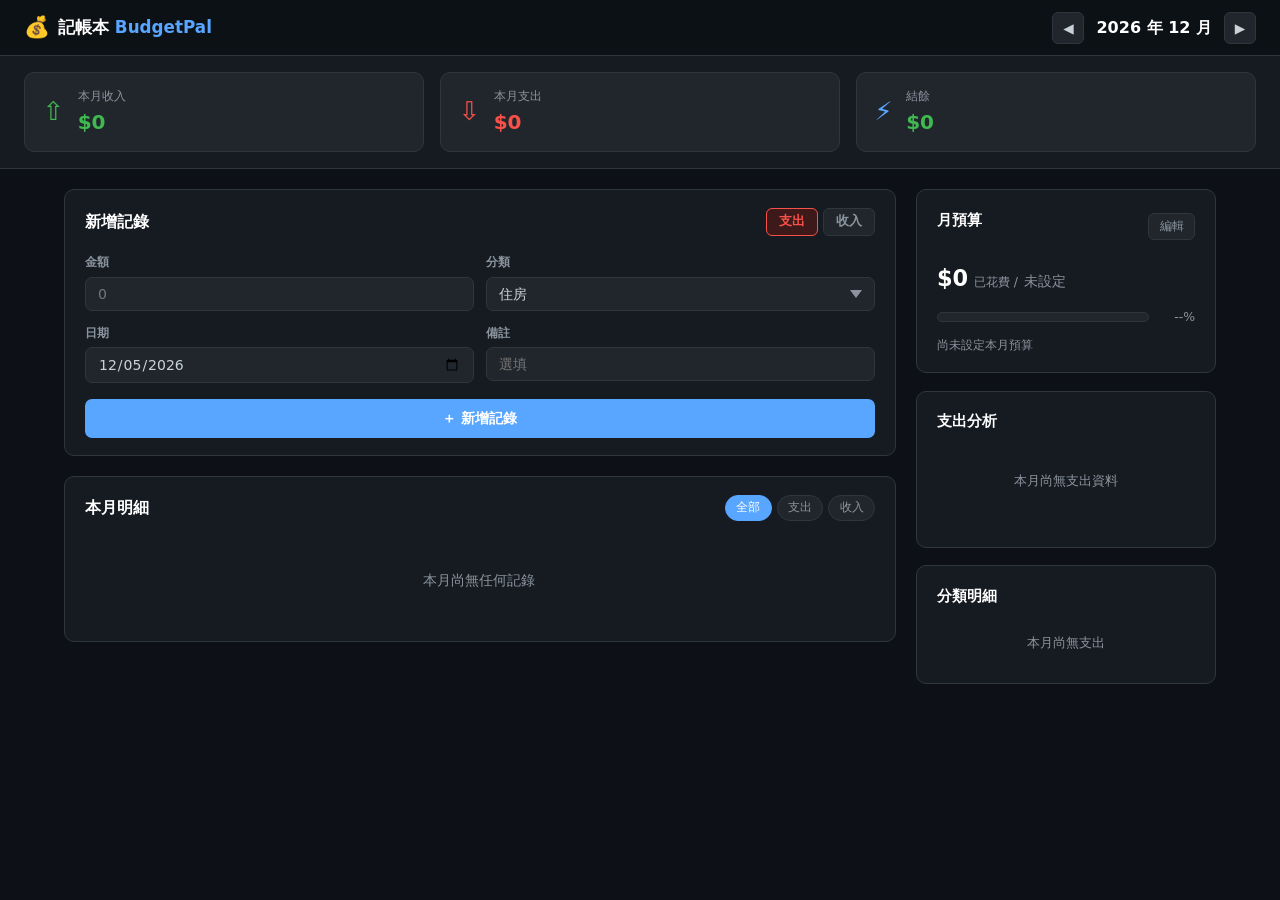
<file: docs/budget-offline.html>
<!DOCTYPE html>
<html lang="zh-TW">
<head>
  <meta charset="UTF-8" />
  <meta name="viewport" content="width=device-width, initial-scale=1.0, viewport-fit=cover" />
  <title>記帳本 BudgetPal</title>
  <meta name="theme-color" content="#161b22" />
  <meta name="apple-mobile-web-app-capable" content="yes" />
  <meta name="apple-mobile-web-app-status-bar-style" content="black-translucent" />
  <meta name="apple-mobile-web-app-title" content="記帳本" />
  <style>
/* ========================================
   ROOT & RESET
======================================== */
*, *::before, *::after { box-sizing: border-box; margin: 0; padding: 0; }

:root {
  --bg:       #0d1117;
  --bg2:      #161b22;
  --bg3:      #21262d;
  --border:   #30363d;
  --text:     #c9d1d9;
  --muted:    #8b949e;
  --accent:   #58a6ff;
  --green:    #3fb950;
  --green-bg: #1a3626;
  --red:      #f85149;
  --red-bg:   #3d1a19;
  --yellow:   #d29922;
  --yellow-bg:#2d2100;
  --purple:   #bc8cff;
  --radius:   10px;
  --font:     'Segoe UI', 'Noto Sans TC', system-ui, sans-serif;
  /* category colours */
  --c-housing:  #4A90E2;
  --c-food:     #F5A623;
  --c-transit:  #2ECC71;
  --c-shopping: #9B59B6;
  --c-entertain:#E74C3C;
  --c-other:    #95A5A6;
  --c-salary:   #27AE60;
  --c-bonus:    #F39C12;
  --c-invest:   #3498DB;
  --c-other-in: #BDC3C7;
}

body {
  background: var(--bg);
  color: var(--text);
  font-family: var(--font);
  font-size: 14px;
  line-height: 1.6;
  min-height: 100vh;
}

input, select, button { font-family: inherit; font-size: inherit; }
button { cursor: pointer; }
ul { list-style: none; }

/* ========================================
   NAVBAR
======================================== */
.navbar {
  position: sticky; top: 0; z-index: 100;
  display: flex; align-items: center; justify-content: space-between;
  padding: 0 1.5rem; height: 56px;
  background: rgba(13,17,23,.94);
  backdrop-filter: blur(12px);
  border-bottom: 1px solid var(--border);
}

.navbar__logo { display: flex; align-items: center; gap: .5rem; font-size: 1.05rem; font-weight: 700; color: #fff; }
.navbar__logo em { color: var(--accent); font-style: normal; }
.logo-icon { font-size: 1.3rem; }

.month-nav { display: flex; align-items: center; gap: .75rem; }
.month-btn {
  background: var(--bg3); border: 1px solid var(--border); border-radius: 6px;
  color: var(--text); width: 32px; height: 32px; font-size: .85rem;
  transition: background .15s;
}
.month-btn:hover { background: var(--accent); border-color: var(--accent); color: #fff; }
.current-month { font-size: 1rem; font-weight: 700; color: #fff; min-width: 90px; text-align: center; }

/* ========================================
   SUMMARY BAR
======================================== */
.summary-bar {
  display: flex; gap: 1rem;
  padding: 1rem 1.5rem;
  background: var(--bg2);
  border-bottom: 1px solid var(--border);
}

.summary-card {
  flex: 1; display: flex; align-items: center; gap: .85rem;
  background: var(--bg3); border-radius: var(--radius);
  padding: .85rem 1.1rem;
  border: 1px solid var(--border);
}
.sc-icon { font-size: 1.6rem; line-height: 1; }
.income-card .sc-icon  { color: var(--green); }
.expense-card .sc-icon { color: var(--red); }
.balance-card .sc-icon { color: var(--accent); }

.sc-info { display: flex; flex-direction: column; }
.sc-label  { font-size: .75rem; color: var(--muted); }
.sc-amount { font-size: 1.25rem; font-weight: 800; color: #fff; }
.income-card  .sc-amount { color: var(--green); }
.expense-card .sc-amount { color: var(--red); }

/* ========================================
   LAYOUT
======================================== */
.layout {
  display: grid;
  grid-template-columns: 1fr 300px;
  gap: 1.25rem;
  max-width: 1200px;
  margin: 1.25rem auto;
  padding: 0 1.5rem;
}

/* ========================================
   CARD
======================================== */
.card {
  background: var(--bg2); border: 1px solid var(--border);
  border-radius: var(--radius); padding: 1.1rem 1.25rem;
  margin-bottom: 1.25rem;
}
.sidebar .card { margin-bottom: 1.1rem; }

.card-header {
  display: flex; align-items: center; justify-content: space-between;
  margin-bottom: 1rem;
}
.card-header h2 { font-size: 1rem; font-weight: 700; color: #fff; }
.card-header h3, .card > h3 { font-size: .92rem; font-weight: 700; color: #fff; margin-bottom: .85rem; }

/* ========================================
   TYPE TOGGLE
======================================== */
.type-toggle { display: flex; gap: .3rem; }
.type-btn {
  background: var(--bg3); border: 1px solid var(--border);
  border-radius: 6px; color: var(--muted);
  padding: .28rem .75rem; font-size: .8rem; font-weight: 600;
  transition: all .15s;
}
.type-btn.active[data-type="expense"] { background: var(--red-bg); border-color: var(--red); color: var(--red); }
.type-btn.active[data-type="income"]  { background: var(--green-bg); border-color: var(--green); color: var(--green); }
.type-btn:hover { opacity: .85; }

/* ========================================
   FORM
======================================== */
.record-form { display: flex; flex-direction: column; gap: .75rem; }
.form-row { display: grid; grid-template-columns: 1fr 1fr; gap: .75rem; }
.form-group { display: flex; flex-direction: column; gap: .3rem; }
.form-group label { font-size: .78rem; color: var(--muted); font-weight: 600; }

.form-group input,
.form-group select {
  background: var(--bg3); border: 1px solid var(--border);
  border-radius: 7px; color: var(--text);
  padding: .5rem .75rem; outline: none;
  transition: border-color .15s;
  -webkit-appearance: none;
}
.form-group input:focus,
.form-group select:focus { border-color: var(--accent); }
.form-group select { background-image: url("data:image/svg+xml,%3Csvg xmlns='http://www.w3.org/2000/svg' width='12' height='8' viewBox='0 0 12 8'%3E%3Cpath fill='%238b949e' d='M6 8L0 0h12z'/%3E%3C/svg%3E"); background-repeat: no-repeat; background-position: right .75rem center; padding-right: 2rem; }

.btn-submit {
  background: var(--accent); border: none; border-radius: 7px;
  color: #fff; padding: .6rem 1rem; font-weight: 700; font-size: .9rem;
  transition: opacity .15s; margin-top: .25rem;
}
.btn-submit:hover { opacity: .85; }

/* ========================================
   FILTER TABS
======================================== */
.filter-tabs { display: flex; gap: .3rem; }
.tab {
  background: var(--bg3); border: 1px solid var(--border);
  border-radius: 99px; color: var(--muted);
  padding: .22rem .65rem; font-size: .75rem;
  transition: all .15s;
}
.tab:hover  { color: var(--text); }
.tab.active { background: var(--accent); border-color: var(--accent); color: #fff; }

/* ========================================
   RECORDS LIST
======================================== */
.records-list { display: flex; flex-direction: column; gap: .5rem; max-height: 480px; overflow-y: auto; padding-right: 2px; }
.records-list::-webkit-scrollbar { width: 4px; }
.records-list::-webkit-scrollbar-thumb { background: var(--border); border-radius: 99px; }

.record-item {
  display: flex; align-items: center; gap: .75rem;
  background: var(--bg3); border-radius: 8px;
  padding: .65rem .85rem;
  transition: background .15s;
  animation: fadeIn .2s ease;
}
.record-item:hover { background: #2c3138; }
@keyframes fadeIn { from { opacity: 0; transform: translateY(-4px); } to { opacity: 1; transform: none; } }

.ri-dot {
  width: 10px; height: 10px; border-radius: 50%; flex-shrink: 0;
}
.ri-info { flex: 1; min-width: 0; }
.ri-top { display: flex; justify-content: space-between; align-items: baseline; gap: .5rem; }
.ri-cat   { font-size: .82rem; font-weight: 700; color: #fff; }
.ri-amount { font-size: .95rem; font-weight: 800; }
.ri-amount.income  { color: var(--green); }
.ri-amount.expense { color: var(--red); }
.ri-bottom { display: flex; gap: .6rem; font-size: .72rem; color: var(--muted); margin-top: .1rem; }

.ri-delete {
  background: none; border: none; color: var(--muted);
  padding: .2rem .35rem; border-radius: 4px; opacity: 0;
  transition: opacity .15s, background .15s;
  font-size: .8rem;
}
.record-item:hover .ri-delete { opacity: 1; }
.ri-delete:hover { background: var(--red-bg); color: var(--red); }

.records-empty {
  text-align: center; padding: 2rem; color: var(--muted); font-size: .88rem;
}

/* ========================================
   BUDGET
======================================== */
.budget-edit {
  display: flex; gap: .4rem; align-items: center; margin-bottom: .85rem;
}
.budget-edit input {
  flex: 1; background: var(--bg3); border: 1px solid var(--border);
  border-radius: 7px; color: var(--text); padding: .45rem .75rem; outline: none;
}
.budget-edit input:focus { border-color: var(--accent); }

.btn-edit {
  background: var(--bg3); border: 1px solid var(--border); border-radius: 6px;
  color: var(--muted); padding: .25rem .65rem; font-size: .78rem;
  transition: all .15s;
}
.btn-edit:hover { background: var(--accent); border-color: var(--accent); color: #fff; }

.btn-save {
  background: var(--green); border: none; border-radius: 6px;
  color: #fff; padding: .4rem .75rem; font-size: .8rem; font-weight: 600;
}
.btn-save:hover { opacity: .85; }
.btn-cancel {
  background: var(--bg3); border: 1px solid var(--border); border-radius: 6px;
  color: var(--muted); padding: .4rem .75rem; font-size: .8rem;
}

.budget-amounts { display: flex; align-items: baseline; gap: .35rem; margin-bottom: .6rem; flex-wrap: wrap; }
.ba-spent  { font-size: 1.4rem; font-weight: 800; color: #fff; }
.ba-sep    { font-size: .78rem; color: var(--muted); }
.ba-total  { font-size: .9rem; color: var(--muted); }

.progress-wrap { display: flex; align-items: center; gap: .6rem; margin-bottom: .5rem; }
.progress-bar  {
  flex: 1; height: 10px; background: var(--bg3); border-radius: 99px; overflow: hidden;
  border: 1px solid var(--border);
}
.progress-fill {
  height: 100%; border-radius: 99px;
  background: var(--green);
  transition: width .6s ease, background .4s ease;
}
.progress-fill.warn   { background: var(--yellow); }
.progress-fill.danger { background: var(--red); }
.progress-pct { font-size: .78rem; color: var(--muted); min-width: 36px; text-align: right; }

.budget-hint { font-size: .78rem; color: var(--muted); margin-top: .25rem; }
.budget-hint.over  { color: var(--red); }
.budget-hint.close { color: var(--yellow); }
.budget-hint.good  { color: var(--green); }

/* ========================================
   PIE CHART
======================================== */
.chart-wrap { position: relative; max-width: 200px; margin: 0 auto .85rem; }
.chart-empty {
  text-align: center; color: var(--muted); font-size: .82rem;
  padding: 1.5rem 0;
}

.chart-legend { display: flex; flex-direction: column; gap: .35rem; }
.legend-item  { display: flex; align-items: center; gap: .5rem; font-size: .78rem; }
.legend-dot   { width: 10px; height: 10px; border-radius: 3px; flex-shrink: 0; }
.legend-name  { flex: 1; color: var(--muted); }
.legend-amt   { font-weight: 700; color: #fff; }
.legend-pct   { color: var(--muted); min-width: 36px; text-align: right; }

/* ========================================
   CATEGORY SUMMARY
======================================== */
.cat-summary { display: flex; flex-direction: column; gap: .4rem; }
.cat-row {
  display: flex; align-items: center; gap: .6rem;
  padding: .4rem .5rem; border-radius: 6px; background: var(--bg3);
}
.cat-swatch { width: 8px; height: 8px; border-radius: 2px; flex-shrink: 0; }
.cat-name   { flex: 1; font-size: .8rem; color: var(--muted); }
.cat-bar-wrap { width: 60px; height: 5px; background: var(--border); border-radius: 99px; overflow: hidden; }
.cat-bar-fill { height: 100%; border-radius: 99px; }
.cat-amt { font-size: .82rem; font-weight: 700; color: var(--text); min-width: 60px; text-align: right; }

.cat-empty { font-size: .8rem; color: var(--muted); text-align: center; padding: .75rem 0; }

/* ========================================
   CONFIRM OVERLAY
======================================== */
.confirm-overlay {
  position: fixed; inset: 0; background: rgba(0,0,0,.65);
  z-index: 300; display: flex; align-items: center; justify-content: center;
}
.confirm-box {
  background: var(--bg2); border: 1px solid var(--border);
  border-radius: var(--radius); padding: 1.5rem 2rem;
  box-shadow: 0 8px 32px rgba(0,0,0,.5);
  text-align: center;
}
.confirm-box p { color: #fff; font-size: .95rem; margin-bottom: 1rem; }
.confirm-actions { display: flex; gap: .6rem; justify-content: center; }
.btn-danger {
  background: var(--red); border: none; border-radius: 7px;
  color: #fff; padding: .45rem 1.25rem; font-weight: 700; font-size: .88rem;
}
.btn-danger:hover { opacity: .85; }
.btn-cancel-sm {
  background: var(--bg3); border: 1px solid var(--border); border-radius: 7px;
  color: var(--muted); padding: .45rem 1.25rem; font-size: .88rem;
}

/* ========================================
   UTILITIES
======================================== */
.hidden { display: none !important; }

/* ========================================
   BOTTOM NAV (mobile only)
======================================== */
.bottom-nav {
  display: none; /* hidden on desktop */
  position: fixed; bottom: 0; left: 0; right: 0; z-index: 200;
  background: rgba(22,27,34,.97);
  backdrop-filter: blur(16px);
  border-top: 1px solid var(--border);
  padding-bottom: env(safe-area-inset-bottom);
  justify-content: space-around;
  align-items: stretch;
}

.bn-item {
  display: flex; flex-direction: column; align-items: center; justify-content: center;
  flex: 1; gap: .2rem; padding: .6rem .25rem;
  background: none; border: none; color: var(--muted);
  font-size: .65rem; font-family: inherit;
  transition: color .15s;
  -webkit-tap-highlight-color: transparent;
}
.bn-icon { font-size: 1.2rem; line-height: 1; }
.bn-item.active { color: var(--accent); }
.bn-item:active { opacity: .7; }

/* Sections shown/hidden by tab on mobile */
.mobile-section { display: block; }

/* ========================================
   RESPONSIVE
======================================== */
@media (max-width: 900px) {
  .layout { grid-template-columns: 1fr; }
  .sidebar { order: -1; }
  .sidebar .card { margin-bottom: .85rem; }
}

@media (max-width: 540px) {
  /* Show bottom nav */
  .bottom-nav { display: flex; }

  /* Body padding so content clears bottom nav + safe area */
  body { padding-bottom: calc(60px + env(safe-area-inset-bottom)); }

  /* Navbar: reduce to just month switcher */
  .navbar { padding: 0 .85rem; }
  .summary-bar {
    flex-direction: row; flex-wrap: wrap; gap: .5rem;
    padding: .75rem .85rem;
  }
  .summary-card { flex: 1 1 calc(50% - .25rem); min-width: 130px; }
  .layout  { padding: 0 .85rem; margin-top: .85rem; gap: .85rem; }

  /* Form inputs: minimum 44px touch target */
  .form-group input,
  .form-group select,
  .btn-submit,
  .type-btn,
  .tab { min-height: 44px; }

  .btn-submit { font-size: 1rem; }
  .form-row { grid-template-columns: 1fr; }

  /* Records: larger tap target for delete */
  .ri-delete { opacity: 1; padding: .5rem; }

  /* Safe area top (iPhone notch) */
  .navbar {
    padding-top: env(safe-area-inset-top);
    height: calc(56px + env(safe-area-inset-top));
  }
}

/* Standalone PWA mode: fix status bar overlap on iOS */
@media (display-mode: standalone) {
  .navbar {
    padding-top: env(safe-area-inset-top);
    height: calc(56px + env(safe-area-inset-top));
  }
  body { padding-bottom: calc(60px + env(safe-area-inset-bottom)); }
}

  </style>
</head>
<body>

  <header class="navbar">
    <div class="navbar__logo">
      <span class="logo-icon">&#x1F4B0;</span>
      <span class="logo-text">記帳本 <em>BudgetPal</em></span>
    </div>
    <div class="month-nav">
      <button class="month-btn" id="prevMonth">&#9664;</button>
      <span class="current-month" id="currentMonth"></span>
      <button class="month-btn" id="nextMonth">&#9654;</button>
    </div>
  </header>

  <div class="summary-bar">
    <div class="summary-card income-card">
      <span class="sc-icon">&#8679;</span>
      <div class="sc-info"><span class="sc-label">本月收入</span><span class="sc-amount" id="totalIncome">$0</span></div>
    </div>
    <div class="summary-card expense-card">
      <span class="sc-icon">&#8681;</span>
      <div class="sc-info"><span class="sc-label">本月支出</span><span class="sc-amount" id="totalExpense">$0</span></div>
    </div>
    <div class="summary-card balance-card">
      <span class="sc-icon">&#9889;</span>
      <div class="sc-info"><span class="sc-label">結餘</span><span class="sc-amount" id="totalBalance">$0</span></div>
    </div>
  </div>

  <main class="layout">
    <section class="content">

      <div class="card">
        <div class="card-header">
          <h2>新增記錄</h2>
          <div class="type-toggle" id="typeToggle">
            <button class="type-btn active" data-type="expense">支出</button>
            <button class="type-btn" data-type="income">收入</button>
          </div>
        </div>
        <form class="record-form" id="recordForm" action="javascript:void(0)" autocomplete="off">
          <div class="form-row">
            <div class="form-group">
              <label for="fAmount">金額</label>
              <input type="number" id="fAmount" placeholder="0" min="0.01" step="0.01" />
            </div>
            <div class="form-group">
              <label for="fCategory">分類</label>
              <select id="fCategory">
                <option value="住房">住房</option>
                <option value="餐飲">餐飲</option>
                <option value="交通">交通</option>
                <option value="購物">購物</option>
                <option value="娛樂">娛樂</option>
                <option value="其他">其他</option>
              </select>
            </div>
          </div>
          <div class="form-row">
            <div class="form-group">
              <label for="fDate">日期</label>
              <input type="date" id="fDate" />
            </div>
            <div class="form-group">
              <label for="fNote">備註</label>
              <input type="text" id="fNote" placeholder="選填" maxlength="50" />
            </div>
          </div>
          <button type="button" class="btn-submit" id="submitBtn">&#xFF0B; 新增記錄</button>
        </form>
      </div>

      <div class="card">
        <div class="card-header">
          <h2>本月明細</h2>
          <div class="filter-tabs" id="filterTabs">
            <button class="tab active" data-filter="all">全部</button>
            <button class="tab" data-filter="expense">支出</button>
            <button class="tab" data-filter="income">收入</button>
          </div>
        </div>
        <div class="records-list" id="recordsList"></div>
      </div>

    </section>

    <aside class="sidebar">
      <div class="card">
        <div class="card-header">
          <h3>月預算</h3>
          <button class="btn-edit" id="editBudgetBtn">編輯</button>
        </div>
        <div class="budget-edit hidden" id="budgetEditRow">
          <input type="number" id="budgetInput" placeholder="輸入預算金額" min="1" />
          <button class="btn-save" id="saveBudgetBtn">儲存</button>
          <button class="btn-cancel" id="cancelBudgetBtn">取消</button>
        </div>
        <div class="budget-amounts">
          <span class="ba-spent" id="budgetSpent">$0</span>
          <span class="ba-sep">已花費 /</span>
          <span class="ba-total" id="budgetTotal">未設定</span>
        </div>
        <div class="progress-wrap">
          <div class="progress-bar"><div class="progress-fill" id="progressFill"></div></div>
          <span class="progress-pct" id="progressPct">--%</span>
        </div>
        <p class="budget-hint" id="budgetHint"></p>
      </div>

      <div class="card">
        <h3>支出分析</h3>
        <div class="chart-wrap">
          <canvas id="pieChart"></canvas>
          <p class="chart-empty hidden" id="chartEmpty">本月尚無支出資料</p>
        </div>
        <ul class="chart-legend" id="chartLegend"></ul>
      </div>

      <div class="card">
        <h3>分類明細</h3>
        <ul class="cat-summary" id="catSummary"></ul>
      </div>
    </aside>
  </main>

  <div class="confirm-overlay hidden" id="confirmOverlay">
    <div class="confirm-box">
      <p>確定要刪除這筆記錄嗎？</p>
      <div class="confirm-actions">
        <button class="btn-danger" id="confirmDelete">刪除</button>
        <button class="btn-cancel-sm" id="cancelDelete">取消</button>
      </div>
    </div>
  </div>

  <nav class="bottom-nav" id="bottomNav">
    <button class="bn-item active" data-tab="record"><span class="bn-icon">&#xFF0B;</span><span class="bn-label">記帳</span></button>
    <button class="bn-item" data-tab="list"><span class="bn-icon">&#9776;</span><span class="bn-label">明細</span></button>
    <button class="bn-item" data-tab="chart"><span class="bn-icon">&#9678;</span><span class="bn-label">統計</span></button>
    <button class="bn-item" data-tab="budget"><span class="bn-icon">&#9672;</span><span class="bn-label">預算</span></button>
  </nav>

  <script>
/**
 * Skipped minification because the original files appears to be already minified.
 * Original file: /npm/chart.js@4.4.0/dist/chart.umd.js
 *
 * Do NOT use SRI with dynamically generated files! More information: https://www.jsdelivr.com/using-sri-with-dynamic-files
 */
/*!
 * Chart.js v4.4.0
 * https://www.chartjs.org
 * (c) 2023 Chart.js Contributors
 * Released under the MIT License
 */
!function(t,e){"object"==typeof exports&&"undefined"!=typeof module?module.exports=e():"function"==typeof define&&define.amd?define(e):(t="undefined"!=typeof globalThis?globalThis:t||self).Chart=e()}(this,(function(){"use strict";var t=Object.freeze({__proto__:null,get Colors(){return Go},get Decimation(){return Qo},get Filler(){return ma},get Legend(){return ya},get SubTitle(){return ka},get Title(){return Ma},get Tooltip(){return Ba}});function e(){}const i=(()=>{let t=0;return()=>t++})();function s(t){return null==t}function n(t){if(Array.isArray&&Array.isArray(t))return!0;const e=Object.prototype.toString.call(t);return"[object"===e.slice(0,7)&&"Array]"===e.slice(-6)}function o(t){return null!==t&&"[object Object]"===Object.prototype.toString.call(t)}function a(t){return("number"==typeof t||t instanceof Number)&&isFinite(+t)}function r(t,e){return a(t)?t:e}function l(t,e){return void 0===t?e:t}const h=(t,e)=>"string"==typeof t&&t.endsWith("%")?parseFloat(t)/100:+t/e,c=(t,e)=>"string"==typeof t&&t.endsWith("%")?parseFloat(t)/100*e:+t;function d(t,e,i){if(t&&"function"==typeof t.call)return t.apply(i,e)}function u(t,e,i,s){let a,r,l;if(n(t))if(r=t.length,s)for(a=r-1;a>=0;a--)e.call(i,t[a],a);else for(a=0;a<r;a++)e.call(i,t[a],a);else if(o(t))for(l=Object.keys(t),r=l.length,a=0;a<r;a++)e.call(i,t[l[a]],l[a])}function f(t,e){let i,s,n,o;if(!t||!e||t.length!==e.length)return!1;for(i=0,s=t.length;i<s;++i)if(n=t[i],o=e[i],n.datasetIndex!==o.datasetIndex||n.index!==o.index)return!1;return!0}function g(t){if(n(t))return t.map(g);if(o(t)){const e=Object.create(null),i=Object.keys(t),s=i.length;let n=0;for(;n<s;++n)e[i[n]]=g(t[i[n]]);return e}return t}function p(t){return-1===["__proto__","prototype","constructor"].indexOf(t)}function m(t,e,i,s){if(!p(t))return;const n=e[t],a=i[t];o(n)&&o(a)?b(n,a,s):e[t]=g(a)}function b(t,e,i){const s=n(e)?e:[e],a=s.length;if(!o(t))return t;const r=(i=i||{}).merger||m;let l;for(let e=0;e<a;++e){if(l=s[e],!o(l))continue;const n=Object.keys(l);for(let e=0,s=n.length;e<s;++e)r(n[e],t,l,i)}return t}function x(t,e){return b(t,e,{merger:_})}function _(t,e,i){if(!p(t))return;const s=e[t],n=i[t];o(s)&&o(n)?x(s,n):Object.prototype.hasOwnProperty.call(e,t)||(e[t]=g(n))}const y={"":t=>t,x:t=>t.x,y:t=>t.y};function v(t){const e=t.split("."),i=[];let s="";for(const t of e)s+=t,s.endsWith("\\")?s=s.slice(0,-1)+".":(i.push(s),s="");return i}function M(t,e){const i=y[e]||(y[e]=function(t){const e=v(t);return t=>{for(const i of e){if(""===i)break;t=t&&t[i]}return t}}(e));return i(t)}function w(t){return t.charAt(0).toUpperCase()+t.slice(1)}const k=t=>void 0!==t,S=t=>"function"==typeof t,P=(t,e)=>{if(t.size!==e.size)return!1;for(const i of t)if(!e.has(i))return!1;return!0};function D(t){return"mouseup"===t.type||"click"===t.type||"contextmenu"===t.type}const C=Math.PI,O=2*C,A=O+C,T=Number.POSITIVE_INFINITY,L=C/180,E=C/2,R=C/4,I=2*C/3,z=Math.log10,F=Math.sign;function V(t,e,i){return Math.abs(t-e)<i}function B(t){const e=Math.round(t);t=V(t,e,t/1e3)?e:t;const i=Math.pow(10,Math.floor(z(t))),s=t/i;return(s<=1?1:s<=2?2:s<=5?5:10)*i}function W(t){const e=[],i=Math.sqrt(t);let s;for(s=1;s<i;s++)t%s==0&&(e.push(s),e.push(t/s));return i===(0|i)&&e.push(i),e.sort(((t,e)=>t-e)).pop(),e}function N(t){return!isNaN(parseFloat(t))&&isFinite(t)}function H(t,e){const i=Math.round(t);return i-e<=t&&i+e>=t}function j(t,e,i){let s,n,o;for(s=0,n=t.length;s<n;s++)o=t[s][i],isNaN(o)||(e.min=Math.min(e.min,o),e.max=Math.max(e.max,o))}function $(t){return t*(C/180)}function Y(t){return t*(180/C)}function U(t){if(!a(t))return;let e=1,i=0;for(;Math.round(t*e)/e!==t;)e*=10,i++;return i}function X(t,e){const i=e.x-t.x,s=e.y-t.y,n=Math.sqrt(i*i+s*s);let o=Math.atan2(s,i);return o<-.5*C&&(o+=O),{angle:o,distance:n}}function q(t,e){return Math.sqrt(Math.pow(e.x-t.x,2)+Math.pow(e.y-t.y,2))}function K(t,e){return(t-e+A)%O-C}function G(t){return(t%O+O)%O}function Z(t,e,i,s){const n=G(t),o=G(e),a=G(i),r=G(o-n),l=G(a-n),h=G(n-o),c=G(n-a);return n===o||n===a||s&&o===a||r>l&&h<c}function J(t,e,i){return Math.max(e,Math.min(i,t))}function Q(t){return J(t,-32768,32767)}function tt(t,e,i,s=1e-6){return t>=Math.min(e,i)-s&&t<=Math.max(e,i)+s}function et(t,e,i){i=i||(i=>t[i]<e);let s,n=t.length-1,o=0;for(;n-o>1;)s=o+n>>1,i(s)?o=s:n=s;return{lo:o,hi:n}}const it=(t,e,i,s)=>et(t,i,s?s=>{const n=t[s][e];return n<i||n===i&&t[s+1][e]===i}:s=>t[s][e]<i),st=(t,e,i)=>et(t,i,(s=>t[s][e]>=i));function nt(t,e,i){let s=0,n=t.length;for(;s<n&&t[s]<e;)s++;for(;n>s&&t[n-1]>i;)n--;return s>0||n<t.length?t.slice(s,n):t}const ot=["push","pop","shift","splice","unshift"];function at(t,e){t._chartjs?t._chartjs.listeners.push(e):(Object.defineProperty(t,"_chartjs",{configurable:!0,enumerable:!1,value:{listeners:[e]}}),ot.forEach((e=>{const i="_onData"+w(e),s=t[e];Object.defineProperty(t,e,{configurable:!0,enumerable:!1,value(...e){const n=s.apply(this,e);return t._chartjs.listeners.forEach((t=>{"function"==typeof t[i]&&t[i](...e)})),n}})})))}function rt(t,e){const i=t._chartjs;if(!i)return;const s=i.listeners,n=s.indexOf(e);-1!==n&&s.splice(n,1),s.length>0||(ot.forEach((e=>{delete t[e]})),delete t._chartjs)}function lt(t){const e=new Set(t);return e.size===t.length?t:Array.from(e)}const ht="undefined"==typeof window?function(t){return t()}:window.requestAnimationFrame;function ct(t,e){let i=[],s=!1;return function(...n){i=n,s||(s=!0,ht.call(window,(()=>{s=!1,t.apply(e,i)})))}}function dt(t,e){let i;return function(...s){return e?(clearTimeout(i),i=setTimeout(t,e,s)):t.apply(this,s),e}}const ut=t=>"start"===t?"left":"end"===t?"right":"center",ft=(t,e,i)=>"start"===t?e:"end"===t?i:(e+i)/2,gt=(t,e,i,s)=>t===(s?"left":"right")?i:"center"===t?(e+i)/2:e;function pt(t,e,i){const s=e.length;let n=0,o=s;if(t._sorted){const{iScale:a,_parsed:r}=t,l=a.axis,{min:h,max:c,minDefined:d,maxDefined:u}=a.getUserBounds();d&&(n=J(Math.min(it(r,l,h).lo,i?s:it(e,l,a.getPixelForValue(h)).lo),0,s-1)),o=u?J(Math.max(it(r,a.axis,c,!0).hi+1,i?0:it(e,l,a.getPixelForValue(c),!0).hi+1),n,s)-n:s-n}return{start:n,count:o}}function mt(t){const{xScale:e,yScale:i,_scaleRanges:s}=t,n={xmin:e.min,xmax:e.max,ymin:i.min,ymax:i.max};if(!s)return t._scaleRanges=n,!0;const o=s.xmin!==e.min||s.xmax!==e.max||s.ymin!==i.min||s.ymax!==i.max;return Object.assign(s,n),o}class bt{constructor(){this._request=null,this._charts=new Map,this._running=!1,this._lastDate=void 0}_notify(t,e,i,s){const n=e.listeners[s],o=e.duration;n.forEach((s=>s({chart:t,initial:e.initial,numSteps:o,currentStep:Math.min(i-e.start,o)})))}_refresh(){this._request||(this._running=!0,this._request=ht.call(window,(()=>{this._update(),this._request=null,this._running&&this._refresh()})))}_update(t=Date.now()){let e=0;this._charts.forEach(((i,s)=>{if(!i.running||!i.items.length)return;const n=i.items;let o,a=n.length-1,r=!1;for(;a>=0;--a)o=n[a],o._active?(o._total>i.duration&&(i.duration=o._total),o.tick(t),r=!0):(n[a]=n[n.length-1],n.pop());r&&(s.draw(),this._notify(s,i,t,"progress")),n.length||(i.running=!1,this._notify(s,i,t,"complete"),i.initial=!1),e+=n.length})),this._lastDate=t,0===e&&(this._running=!1)}_getAnims(t){const e=this._charts;let i=e.get(t);return i||(i={running:!1,initial:!0,items:[],listeners:{complete:[],progress:[]}},e.set(t,i)),i}listen(t,e,i){this._getAnims(t).listeners[e].push(i)}add(t,e){e&&e.length&&this._getAnims(t).items.push(...e)}has(t){return this._getAnims(t).items.length>0}start(t){const e=this._charts.get(t);e&&(e.running=!0,e.start=Date.now(),e.duration=e.items.reduce(((t,e)=>Math.max(t,e._duration)),0),this._refresh())}running(t){if(!this._running)return!1;const e=this._charts.get(t);return!!(e&&e.running&&e.items.length)}stop(t){const e=this._charts.get(t);if(!e||!e.items.length)return;const i=e.items;let s=i.length-1;for(;s>=0;--s)i[s].cancel();e.items=[],this._notify(t,e,Date.now(),"complete")}remove(t){return this._charts.delete(t)}}var xt=new bt;
/*!
 * @kurkle/color v0.3.2
 * https://github.com/kurkle/color#readme
 * (c) 2023 Jukka Kurkela
 * Released under the MIT License
 */function _t(t){return t+.5|0}const yt=(t,e,i)=>Math.max(Math.min(t,i),e);function vt(t){return yt(_t(2.55*t),0,255)}function Mt(t){return yt(_t(255*t),0,255)}function wt(t){return yt(_t(t/2.55)/100,0,1)}function kt(t){return yt(_t(100*t),0,100)}const St={0:0,1:1,2:2,3:3,4:4,5:5,6:6,7:7,8:8,9:9,A:10,B:11,C:12,D:13,E:14,F:15,a:10,b:11,c:12,d:13,e:14,f:15},Pt=[..."0123456789ABCDEF"],Dt=t=>Pt[15&t],Ct=t=>Pt[(240&t)>>4]+Pt[15&t],Ot=t=>(240&t)>>4==(15&t);function At(t){var e=(t=>Ot(t.r)&&Ot(t.g)&&Ot(t.b)&&Ot(t.a))(t)?Dt:Ct;return t?"#"+e(t.r)+e(t.g)+e(t.b)+((t,e)=>t<255?e(t):"")(t.a,e):void 0}const Tt=/^(hsla?|hwb|hsv)\(\s*([-+.e\d]+)(?:deg)?[\s,]+([-+.e\d]+)%[\s,]+([-+.e\d]+)%(?:[\s,]+([-+.e\d]+)(%)?)?\s*\)$/;function Lt(t,e,i){const s=e*Math.min(i,1-i),n=(e,n=(e+t/30)%12)=>i-s*Math.max(Math.min(n-3,9-n,1),-1);return[n(0),n(8),n(4)]}function Et(t,e,i){const s=(s,n=(s+t/60)%6)=>i-i*e*Math.max(Math.min(n,4-n,1),0);return[s(5),s(3),s(1)]}function Rt(t,e,i){const s=Lt(t,1,.5);let n;for(e+i>1&&(n=1/(e+i),e*=n,i*=n),n=0;n<3;n++)s[n]*=1-e-i,s[n]+=e;return s}function It(t){const e=t.r/255,i=t.g/255,s=t.b/255,n=Math.max(e,i,s),o=Math.min(e,i,s),a=(n+o)/2;let r,l,h;return n!==o&&(h=n-o,l=a>.5?h/(2-n-o):h/(n+o),r=function(t,e,i,s,n){return t===n?(e-i)/s+(e<i?6:0):e===n?(i-t)/s+2:(t-e)/s+4}(e,i,s,h,n),r=60*r+.5),[0|r,l||0,a]}function zt(t,e,i,s){return(Array.isArray(e)?t(e[0],e[1],e[2]):t(e,i,s)).map(Mt)}function Ft(t,e,i){return zt(Lt,t,e,i)}function Vt(t){return(t%360+360)%360}function Bt(t){const e=Tt.exec(t);let i,s=255;if(!e)return;e[5]!==i&&(s=e[6]?vt(+e[5]):Mt(+e[5]));const n=Vt(+e[2]),o=+e[3]/100,a=+e[4]/100;return i="hwb"===e[1]?function(t,e,i){return zt(Rt,t,e,i)}(n,o,a):"hsv"===e[1]?function(t,e,i){return zt(Et,t,e,i)}(n,o,a):Ft(n,o,a),{r:i[0],g:i[1],b:i[2],a:s}}const Wt={x:"dark",Z:"light",Y:"re",X:"blu",W:"gr",V:"medium",U:"slate",A:"ee",T:"ol",S:"or",B:"ra",C:"lateg",D:"ights",R:"in",Q:"turquois",E:"hi",P:"ro",O:"al",N:"le",M:"de",L:"yello",F:"en",K:"ch",G:"arks",H:"ea",I:"ightg",J:"wh"},Nt={OiceXe:"f0f8ff",antiquewEte:"faebd7",aqua:"ffff",aquamarRe:"7fffd4",azuY:"f0ffff",beige:"f5f5dc",bisque:"ffe4c4",black:"0",blanKedOmond:"ffebcd",Xe:"ff",XeviTet:"8a2be2",bPwn:"a52a2a",burlywood:"deb887",caMtXe:"5f9ea0",KartYuse:"7fff00",KocTate:"d2691e",cSO:"ff7f50",cSnflowerXe:"6495ed",cSnsilk:"fff8dc",crimson:"dc143c",cyan:"ffff",xXe:"8b",xcyan:"8b8b",xgTMnPd:"b8860b",xWay:"a9a9a9",xgYF:"6400",xgYy:"a9a9a9",xkhaki:"bdb76b",xmagFta:"8b008b",xTivegYF:"556b2f",xSange:"ff8c00",xScEd:"9932cc",xYd:"8b0000",xsOmon:"e9967a",xsHgYF:"8fbc8f",xUXe:"483d8b",xUWay:"2f4f4f",xUgYy:"2f4f4f",xQe:"ced1",xviTet:"9400d3",dAppRk:"ff1493",dApskyXe:"bfff",dimWay:"696969",dimgYy:"696969",dodgerXe:"1e90ff",fiYbrick:"b22222",flSOwEte:"fffaf0",foYstWAn:"228b22",fuKsia:"ff00ff",gaRsbSo:"dcdcdc",ghostwEte:"f8f8ff",gTd:"ffd700",gTMnPd:"daa520",Way:"808080",gYF:"8000",gYFLw:"adff2f",gYy:"808080",honeyMw:"f0fff0",hotpRk:"ff69b4",RdianYd:"cd5c5c",Rdigo:"4b0082",ivSy:"fffff0",khaki:"f0e68c",lavFMr:"e6e6fa",lavFMrXsh:"fff0f5",lawngYF:"7cfc00",NmoncEffon:"fffacd",ZXe:"add8e6",ZcSO:"f08080",Zcyan:"e0ffff",ZgTMnPdLw:"fafad2",ZWay:"d3d3d3",ZgYF:"90ee90",ZgYy:"d3d3d3",ZpRk:"ffb6c1",ZsOmon:"ffa07a",ZsHgYF:"20b2aa",ZskyXe:"87cefa",ZUWay:"778899",ZUgYy:"778899",ZstAlXe:"b0c4de",ZLw:"ffffe0",lime:"ff00",limegYF:"32cd32",lRF:"faf0e6",magFta:"ff00ff",maPon:"800000",VaquamarRe:"66cdaa",VXe:"cd",VScEd:"ba55d3",VpurpN:"9370db",VsHgYF:"3cb371",VUXe:"7b68ee",VsprRggYF:"fa9a",VQe:"48d1cc",VviTetYd:"c71585",midnightXe:"191970",mRtcYam:"f5fffa",mistyPse:"ffe4e1",moccasR:"ffe4b5",navajowEte:"ffdead",navy:"80",Tdlace:"fdf5e6",Tive:"808000",TivedBb:"6b8e23",Sange:"ffa500",SangeYd:"ff4500",ScEd:"da70d6",pOegTMnPd:"eee8aa",pOegYF:"98fb98",pOeQe:"afeeee",pOeviTetYd:"db7093",papayawEp:"ffefd5",pHKpuff:"ffdab9",peru:"cd853f",pRk:"ffc0cb",plum:"dda0dd",powMrXe:"b0e0e6",purpN:"800080",YbeccapurpN:"663399",Yd:"ff0000",Psybrown:"bc8f8f",PyOXe:"4169e1",saddNbPwn:"8b4513",sOmon:"fa8072",sandybPwn:"f4a460",sHgYF:"2e8b57",sHshell:"fff5ee",siFna:"a0522d",silver:"c0c0c0",skyXe:"87ceeb",UXe:"6a5acd",UWay:"708090",UgYy:"708090",snow:"fffafa",sprRggYF:"ff7f",stAlXe:"4682b4",tan:"d2b48c",teO:"8080",tEstN:"d8bfd8",tomato:"ff6347",Qe:"40e0d0",viTet:"ee82ee",JHt:"f5deb3",wEte:"ffffff",wEtesmoke:"f5f5f5",Lw:"ffff00",LwgYF:"9acd32"};let Ht;function jt(t){Ht||(Ht=function(){const t={},e=Object.keys(Nt),i=Object.keys(Wt);let s,n,o,a,r;for(s=0;s<e.length;s++){for(a=r=e[s],n=0;n<i.length;n++)o=i[n],r=r.replace(o,Wt[o]);o=parseInt(Nt[a],16),t[r]=[o>>16&255,o>>8&255,255&o]}return t}(),Ht.transparent=[0,0,0,0]);const e=Ht[t.toLowerCase()];return e&&{r:e[0],g:e[1],b:e[2],a:4===e.length?e[3]:255}}const $t=/^rgba?\(\s*([-+.\d]+)(%)?[\s,]+([-+.e\d]+)(%)?[\s,]+([-+.e\d]+)(%)?(?:[\s,/]+([-+.e\d]+)(%)?)?\s*\)$/;const Yt=t=>t<=.0031308?12.92*t:1.055*Math.pow(t,1/2.4)-.055,Ut=t=>t<=.04045?t/12.92:Math.pow((t+.055)/1.055,2.4);function Xt(t,e,i){if(t){let s=It(t);s[e]=Math.max(0,Math.min(s[e]+s[e]*i,0===e?360:1)),s=Ft(s),t.r=s[0],t.g=s[1],t.b=s[2]}}function qt(t,e){return t?Object.assign(e||{},t):t}function Kt(t){var e={r:0,g:0,b:0,a:255};return Array.isArray(t)?t.length>=3&&(e={r:t[0],g:t[1],b:t[2],a:255},t.length>3&&(e.a=Mt(t[3]))):(e=qt(t,{r:0,g:0,b:0,a:1})).a=Mt(e.a),e}function Gt(t){return"r"===t.charAt(0)?function(t){const e=$t.exec(t);let i,s,n,o=255;if(e){if(e[7]!==i){const t=+e[7];o=e[8]?vt(t):yt(255*t,0,255)}return i=+e[1],s=+e[3],n=+e[5],i=255&(e[2]?vt(i):yt(i,0,255)),s=255&(e[4]?vt(s):yt(s,0,255)),n=255&(e[6]?vt(n):yt(n,0,255)),{r:i,g:s,b:n,a:o}}}(t):Bt(t)}class Zt{constructor(t){if(t instanceof Zt)return t;const e=typeof t;let i;var s,n,o;"object"===e?i=Kt(t):"string"===e&&(o=(s=t).length,"#"===s[0]&&(4===o||5===o?n={r:255&17*St[s[1]],g:255&17*St[s[2]],b:255&17*St[s[3]],a:5===o?17*St[s[4]]:255}:7!==o&&9!==o||(n={r:St[s[1]]<<4|St[s[2]],g:St[s[3]]<<4|St[s[4]],b:St[s[5]]<<4|St[s[6]],a:9===o?St[s[7]]<<4|St[s[8]]:255})),i=n||jt(t)||Gt(t)),this._rgb=i,this._valid=!!i}get valid(){return this._valid}get rgb(){var t=qt(this._rgb);return t&&(t.a=wt(t.a)),t}set rgb(t){this._rgb=Kt(t)}rgbString(){return this._valid?(t=this._rgb)&&(t.a<255?`rgba(${t.r}, ${t.g}, ${t.b}, ${wt(t.a)})`:`rgb(${t.r}, ${t.g}, ${t.b})`):void 0;var t}hexString(){return this._valid?At(this._rgb):void 0}hslString(){return this._valid?function(t){if(!t)return;const e=It(t),i=e[0],s=kt(e[1]),n=kt(e[2]);return t.a<255?`hsla(${i}, ${s}%, ${n}%, ${wt(t.a)})`:`hsl(${i}, ${s}%, ${n}%)`}(this._rgb):void 0}mix(t,e){if(t){const i=this.rgb,s=t.rgb;let n;const o=e===n?.5:e,a=2*o-1,r=i.a-s.a,l=((a*r==-1?a:(a+r)/(1+a*r))+1)/2;n=1-l,i.r=255&l*i.r+n*s.r+.5,i.g=255&l*i.g+n*s.g+.5,i.b=255&l*i.b+n*s.b+.5,i.a=o*i.a+(1-o)*s.a,this.rgb=i}return this}interpolate(t,e){return t&&(this._rgb=function(t,e,i){const s=Ut(wt(t.r)),n=Ut(wt(t.g)),o=Ut(wt(t.b));return{r:Mt(Yt(s+i*(Ut(wt(e.r))-s))),g:Mt(Yt(n+i*(Ut(wt(e.g))-n))),b:Mt(Yt(o+i*(Ut(wt(e.b))-o))),a:t.a+i*(e.a-t.a)}}(this._rgb,t._rgb,e)),this}clone(){return new Zt(this.rgb)}alpha(t){return this._rgb.a=Mt(t),this}clearer(t){return this._rgb.a*=1-t,this}greyscale(){const t=this._rgb,e=_t(.3*t.r+.59*t.g+.11*t.b);return t.r=t.g=t.b=e,this}opaquer(t){return this._rgb.a*=1+t,this}negate(){const t=this._rgb;return t.r=255-t.r,t.g=255-t.g,t.b=255-t.b,this}lighten(t){return Xt(this._rgb,2,t),this}darken(t){return Xt(this._rgb,2,-t),this}saturate(t){return Xt(this._rgb,1,t),this}desaturate(t){return Xt(this._rgb,1,-t),this}rotate(t){return function(t,e){var i=It(t);i[0]=Vt(i[0]+e),i=Ft(i),t.r=i[0],t.g=i[1],t.b=i[2]}(this._rgb,t),this}}function Jt(t){if(t&&"object"==typeof t){const e=t.toString();return"[object CanvasPattern]"===e||"[object CanvasGradient]"===e}return!1}function Qt(t){return Jt(t)?t:new Zt(t)}function te(t){return Jt(t)?t:new Zt(t).saturate(.5).darken(.1).hexString()}const ee=["x","y","borderWidth","radius","tension"],ie=["color","borderColor","backgroundColor"];const se=new Map;function ne(t,e,i){return function(t,e){e=e||{};const i=t+JSON.stringify(e);let s=se.get(i);return s||(s=new Intl.NumberFormat(t,e),se.set(i,s)),s}(e,i).format(t)}const oe={values:t=>n(t)?t:""+t,numeric(t,e,i){if(0===t)return"0";const s=this.chart.options.locale;let n,o=t;if(i.length>1){const e=Math.max(Math.abs(i[0].value),Math.abs(i[i.length-1].value));(e<1e-4||e>1e15)&&(n="scientific"),o=function(t,e){let i=e.length>3?e[2].value-e[1].value:e[1].value-e[0].value;Math.abs(i)>=1&&t!==Math.floor(t)&&(i=t-Math.floor(t));return i}(t,i)}const a=z(Math.abs(o)),r=isNaN(a)?1:Math.max(Math.min(-1*Math.floor(a),20),0),l={notation:n,minimumFractionDigits:r,maximumFractionDigits:r};return Object.assign(l,this.options.ticks.format),ne(t,s,l)},logarithmic(t,e,i){if(0===t)return"0";const s=i[e].significand||t/Math.pow(10,Math.floor(z(t)));return[1,2,3,5,10,15].includes(s)||e>.8*i.length?oe.numeric.call(this,t,e,i):""}};var ae={formatters:oe};const re=Object.create(null),le=Object.create(null);function he(t,e){if(!e)return t;const i=e.split(".");for(let e=0,s=i.length;e<s;++e){const s=i[e];t=t[s]||(t[s]=Object.create(null))}return t}function ce(t,e,i){return"string"==typeof e?b(he(t,e),i):b(he(t,""),e)}class de{constructor(t,e){this.animation=void 0,this.backgroundColor="rgba(0,0,0,0.1)",this.borderColor="rgba(0,0,0,0.1)",this.color="#666",this.datasets={},this.devicePixelRatio=t=>t.chart.platform.getDevicePixelRatio(),this.elements={},this.events=["mousemove","mouseout","click","touchstart","touchmove"],this.font={family:"'Helvetica Neue', 'Helvetica', 'Arial', sans-serif",size:12,style:"normal",lineHeight:1.2,weight:null},this.hover={},this.hoverBackgroundColor=(t,e)=>te(e.backgroundColor),this.hoverBorderColor=(t,e)=>te(e.borderColor),this.hoverColor=(t,e)=>te(e.color),this.indexAxis="x",this.interaction={mode:"nearest",intersect:!0,includeInvisible:!1},this.maintainAspectRatio=!0,this.onHover=null,this.onClick=null,this.parsing=!0,this.plugins={},this.responsive=!0,this.scale=void 0,this.scales={},this.showLine=!0,this.drawActiveElementsOnTop=!0,this.describe(t),this.apply(e)}set(t,e){return ce(this,t,e)}get(t){return he(this,t)}describe(t,e){return ce(le,t,e)}override(t,e){return ce(re,t,e)}route(t,e,i,s){const n=he(this,t),a=he(this,i),r="_"+e;Object.defineProperties(n,{[r]:{value:n[e],writable:!0},[e]:{enumerable:!0,get(){const t=this[r],e=a[s];return o(t)?Object.assign({},e,t):l(t,e)},set(t){this[r]=t}}})}apply(t){t.forEach((t=>t(this)))}}var ue=new de({_scriptable:t=>!t.startsWith("on"),_indexable:t=>"events"!==t,hover:{_fallback:"interaction"},interaction:{_scriptable:!1,_indexable:!1}},[function(t){t.set("animation",{delay:void 0,duration:1e3,easing:"easeOutQuart",fn:void 0,from:void 0,loop:void 0,to:void 0,type:void 0}),t.describe("animation",{_fallback:!1,_indexable:!1,_scriptable:t=>"onProgress"!==t&&"onComplete"!==t&&"fn"!==t}),t.set("animations",{colors:{type:"color",properties:ie},numbers:{type:"number",properties:ee}}),t.describe("animations",{_fallback:"animation"}),t.set("transitions",{active:{animation:{duration:400}},resize:{animation:{duration:0}},show:{animations:{colors:{from:"transparent"},visible:{type:"boolean",duration:0}}},hide:{animations:{colors:{to:"transparent"},visible:{type:"boolean",easing:"linear",fn:t=>0|t}}}})},function(t){t.set("layout",{autoPadding:!0,padding:{top:0,right:0,bottom:0,left:0}})},function(t){t.set("scale",{display:!0,offset:!1,reverse:!1,beginAtZero:!1,bounds:"ticks",clip:!0,grace:0,grid:{display:!0,lineWidth:1,drawOnChartArea:!0,drawTicks:!0,tickLength:8,tickWidth:(t,e)=>e.lineWidth,tickColor:(t,e)=>e.color,offset:!1},border:{display:!0,dash:[],dashOffset:0,width:1},title:{display:!1,text:"",padding:{top:4,bottom:4}},ticks:{minRotation:0,maxRotation:50,mirror:!1,textStrokeWidth:0,textStrokeColor:"",padding:3,display:!0,autoSkip:!0,autoSkipPadding:3,labelOffset:0,callback:ae.formatters.values,minor:{},major:{},align:"center",crossAlign:"near",showLabelBackdrop:!1,backdropColor:"rgba(255, 255, 255, 0.75)",backdropPadding:2}}),t.route("scale.ticks","color","","color"),t.route("scale.grid","color","","borderColor"),t.route("scale.border","color","","borderColor"),t.route("scale.title","color","","color"),t.describe("scale",{_fallback:!1,_scriptable:t=>!t.startsWith("before")&&!t.startsWith("after")&&"callback"!==t&&"parser"!==t,_indexable:t=>"borderDash"!==t&&"tickBorderDash"!==t&&"dash"!==t}),t.describe("scales",{_fallback:"scale"}),t.describe("scale.ticks",{_scriptable:t=>"backdropPadding"!==t&&"callback"!==t,_indexable:t=>"backdropPadding"!==t})}]);function fe(){return"undefined"!=typeof window&&"undefined"!=typeof document}function ge(t){let e=t.parentNode;return e&&"[object ShadowRoot]"===e.toString()&&(e=e.host),e}function pe(t,e,i){let s;return"string"==typeof t?(s=parseInt(t,10),-1!==t.indexOf("%")&&(s=s/100*e.parentNode[i])):s=t,s}const me=t=>t.ownerDocument.defaultView.getComputedStyle(t,null);function be(t,e){return me(t).getPropertyValue(e)}const xe=["top","right","bottom","left"];function _e(t,e,i){const s={};i=i?"-"+i:"";for(let n=0;n<4;n++){const o=xe[n];s[o]=parseFloat(t[e+"-"+o+i])||0}return s.width=s.left+s.right,s.height=s.top+s.bottom,s}const ye=(t,e,i)=>(t>0||e>0)&&(!i||!i.shadowRoot);function ve(t,e){if("native"in t)return t;const{canvas:i,currentDevicePixelRatio:s}=e,n=me(i),o="border-box"===n.boxSizing,a=_e(n,"padding"),r=_e(n,"border","width"),{x:l,y:h,box:c}=function(t,e){const i=t.touches,s=i&&i.length?i[0]:t,{offsetX:n,offsetY:o}=s;let a,r,l=!1;if(ye(n,o,t.target))a=n,r=o;else{const t=e.getBoundingClientRect();a=s.clientX-t.left,r=s.clientY-t.top,l=!0}return{x:a,y:r,box:l}}(t,i),d=a.left+(c&&r.left),u=a.top+(c&&r.top);let{width:f,height:g}=e;return o&&(f-=a.width+r.width,g-=a.height+r.height),{x:Math.round((l-d)/f*i.width/s),y:Math.round((h-u)/g*i.height/s)}}const Me=t=>Math.round(10*t)/10;function we(t,e,i,s){const n=me(t),o=_e(n,"margin"),a=pe(n.maxWidth,t,"clientWidth")||T,r=pe(n.maxHeight,t,"clientHeight")||T,l=function(t,e,i){let s,n;if(void 0===e||void 0===i){const o=ge(t);if(o){const t=o.getBoundingClientRect(),a=me(o),r=_e(a,"border","width"),l=_e(a,"padding");e=t.width-l.width-r.width,i=t.height-l.height-r.height,s=pe(a.maxWidth,o,"clientWidth"),n=pe(a.maxHeight,o,"clientHeight")}else e=t.clientWidth,i=t.clientHeight}return{width:e,height:i,maxWidth:s||T,maxHeight:n||T}}(t,e,i);let{width:h,height:c}=l;if("content-box"===n.boxSizing){const t=_e(n,"border","width"),e=_e(n,"padding");h-=e.width+t.width,c-=e.height+t.height}h=Math.max(0,h-o.width),c=Math.max(0,s?h/s:c-o.height),h=Me(Math.min(h,a,l.maxWidth)),c=Me(Math.min(c,r,l.maxHeight)),h&&!c&&(c=Me(h/2));return(void 0!==e||void 0!==i)&&s&&l.height&&c>l.height&&(c=l.height,h=Me(Math.floor(c*s))),{width:h,height:c}}function ke(t,e,i){const s=e||1,n=Math.floor(t.height*s),o=Math.floor(t.width*s);t.height=Math.floor(t.height),t.width=Math.floor(t.width);const a=t.canvas;return a.style&&(i||!a.style.height&&!a.style.width)&&(a.style.height=`${t.height}px`,a.style.width=`${t.width}px`),(t.currentDevicePixelRatio!==s||a.height!==n||a.width!==o)&&(t.currentDevicePixelRatio=s,a.height=n,a.width=o,t.ctx.setTransform(s,0,0,s,0,0),!0)}const Se=function(){let t=!1;try{const e={get passive(){return t=!0,!1}};window.addEventListener("test",null,e),window.removeEventListener("test",null,e)}catch(t){}return t}();function Pe(t,e){const i=be(t,e),s=i&&i.match(/^(\d+)(\.\d+)?px$/);return s?+s[1]:void 0}function De(t){return!t||s(t.size)||s(t.family)?null:(t.style?t.style+" ":"")+(t.weight?t.weight+" ":"")+t.size+"px "+t.family}function Ce(t,e,i,s,n){let o=e[n];return o||(o=e[n]=t.measureText(n).width,i.push(n)),o>s&&(s=o),s}function Oe(t,e,i,s){let o=(s=s||{}).data=s.data||{},a=s.garbageCollect=s.garbageCollect||[];s.font!==e&&(o=s.data={},a=s.garbageCollect=[],s.font=e),t.save(),t.font=e;let r=0;const l=i.length;let h,c,d,u,f;for(h=0;h<l;h++)if(u=i[h],null==u||n(u)){if(n(u))for(c=0,d=u.length;c<d;c++)f=u[c],null==f||n(f)||(r=Ce(t,o,a,r,f))}else r=Ce(t,o,a,r,u);t.restore();const g=a.length/2;if(g>i.length){for(h=0;h<g;h++)delete o[a[h]];a.splice(0,g)}return r}function Ae(t,e,i){const s=t.currentDevicePixelRatio,n=0!==i?Math.max(i/2,.5):0;return Math.round((e-n)*s)/s+n}function Te(t,e){(e=e||t.getContext("2d")).save(),e.resetTransform(),e.clearRect(0,0,t.width,t.height),e.restore()}function Le(t,e,i,s){Ee(t,e,i,s,null)}function Ee(t,e,i,s,n){let o,a,r,l,h,c,d,u;const f=e.pointStyle,g=e.rotation,p=e.radius;let m=(g||0)*L;if(f&&"object"==typeof f&&(o=f.toString(),"[object HTMLImageElement]"===o||"[object HTMLCanvasElement]"===o))return t.save(),t.translate(i,s),t.rotate(m),t.drawImage(f,-f.width/2,-f.height/2,f.width,f.height),void t.restore();if(!(isNaN(p)||p<=0)){switch(t.beginPath(),f){default:n?t.ellipse(i,s,n/2,p,0,0,O):t.arc(i,s,p,0,O),t.closePath();break;case"triangle":c=n?n/2:p,t.moveTo(i+Math.sin(m)*c,s-Math.cos(m)*p),m+=I,t.lineTo(i+Math.sin(m)*c,s-Math.cos(m)*p),m+=I,t.lineTo(i+Math.sin(m)*c,s-Math.cos(m)*p),t.closePath();break;case"rectRounded":h=.516*p,l=p-h,a=Math.cos(m+R)*l,d=Math.cos(m+R)*(n?n/2-h:l),r=Math.sin(m+R)*l,u=Math.sin(m+R)*(n?n/2-h:l),t.arc(i-d,s-r,h,m-C,m-E),t.arc(i+u,s-a,h,m-E,m),t.arc(i+d,s+r,h,m,m+E),t.arc(i-u,s+a,h,m+E,m+C),t.closePath();break;case"rect":if(!g){l=Math.SQRT1_2*p,c=n?n/2:l,t.rect(i-c,s-l,2*c,2*l);break}m+=R;case"rectRot":d=Math.cos(m)*(n?n/2:p),a=Math.cos(m)*p,r=Math.sin(m)*p,u=Math.sin(m)*(n?n/2:p),t.moveTo(i-d,s-r),t.lineTo(i+u,s-a),t.lineTo(i+d,s+r),t.lineTo(i-u,s+a),t.closePath();break;case"crossRot":m+=R;case"cross":d=Math.cos(m)*(n?n/2:p),a=Math.cos(m)*p,r=Math.sin(m)*p,u=Math.sin(m)*(n?n/2:p),t.moveTo(i-d,s-r),t.lineTo(i+d,s+r),t.moveTo(i+u,s-a),t.lineTo(i-u,s+a);break;case"star":d=Math.cos(m)*(n?n/2:p),a=Math.cos(m)*p,r=Math.sin(m)*p,u=Math.sin(m)*(n?n/2:p),t.moveTo(i-d,s-r),t.lineTo(i+d,s+r),t.moveTo(i+u,s-a),t.lineTo(i-u,s+a),m+=R,d=Math.cos(m)*(n?n/2:p),a=Math.cos(m)*p,r=Math.sin(m)*p,u=Math.sin(m)*(n?n/2:p),t.moveTo(i-d,s-r),t.lineTo(i+d,s+r),t.moveTo(i+u,s-a),t.lineTo(i-u,s+a);break;case"line":a=n?n/2:Math.cos(m)*p,r=Math.sin(m)*p,t.moveTo(i-a,s-r),t.lineTo(i+a,s+r);break;case"dash":t.moveTo(i,s),t.lineTo(i+Math.cos(m)*(n?n/2:p),s+Math.sin(m)*p);break;case!1:t.closePath()}t.fill(),e.borderWidth>0&&t.stroke()}}function Re(t,e,i){return i=i||.5,!e||t&&t.x>e.left-i&&t.x<e.right+i&&t.y>e.top-i&&t.y<e.bottom+i}function Ie(t,e){t.save(),t.beginPath(),t.rect(e.left,e.top,e.right-e.left,e.bottom-e.top),t.clip()}function ze(t){t.restore()}function Fe(t,e,i,s,n){if(!e)return t.lineTo(i.x,i.y);if("middle"===n){const s=(e.x+i.x)/2;t.lineTo(s,e.y),t.lineTo(s,i.y)}else"after"===n!=!!s?t.lineTo(e.x,i.y):t.lineTo(i.x,e.y);t.lineTo(i.x,i.y)}function Ve(t,e,i,s){if(!e)return t.lineTo(i.x,i.y);t.bezierCurveTo(s?e.cp1x:e.cp2x,s?e.cp1y:e.cp2y,s?i.cp2x:i.cp1x,s?i.cp2y:i.cp1y,i.x,i.y)}function Be(t,e,i,s,n){if(n.strikethrough||n.underline){const o=t.measureText(s),a=e-o.actualBoundingBoxLeft,r=e+o.actualBoundingBoxRight,l=i-o.actualBoundingBoxAscent,h=i+o.actualBoundingBoxDescent,c=n.strikethrough?(l+h)/2:h;t.strokeStyle=t.fillStyle,t.beginPath(),t.lineWidth=n.decorationWidth||2,t.moveTo(a,c),t.lineTo(r,c),t.stroke()}}function We(t,e){const i=t.fillStyle;t.fillStyle=e.color,t.fillRect(e.left,e.top,e.width,e.height),t.fillStyle=i}function Ne(t,e,i,o,a,r={}){const l=n(e)?e:[e],h=r.strokeWidth>0&&""!==r.strokeColor;let c,d;for(t.save(),t.font=a.string,function(t,e){e.translation&&t.translate(e.translation[0],e.translation[1]),s(e.rotation)||t.rotate(e.rotation),e.color&&(t.fillStyle=e.color),e.textAlign&&(t.textAlign=e.textAlign),e.textBaseline&&(t.textBaseline=e.textBaseline)}(t,r),c=0;c<l.length;++c)d=l[c],r.backdrop&&We(t,r.backdrop),h&&(r.strokeColor&&(t.strokeStyle=r.strokeColor),s(r.strokeWidth)||(t.lineWidth=r.strokeWidth),t.strokeText(d,i,o,r.maxWidth)),t.fillText(d,i,o,r.maxWidth),Be(t,i,o,d,r),o+=Number(a.lineHeight);t.restore()}function He(t,e){const{x:i,y:s,w:n,h:o,radius:a}=e;t.arc(i+a.topLeft,s+a.topLeft,a.topLeft,1.5*C,C,!0),t.lineTo(i,s+o-a.bottomLeft),t.arc(i+a.bottomLeft,s+o-a.bottomLeft,a.bottomLeft,C,E,!0),t.lineTo(i+n-a.bottomRight,s+o),t.arc(i+n-a.bottomRight,s+o-a.bottomRight,a.bottomRight,E,0,!0),t.lineTo(i+n,s+a.topRight),t.arc(i+n-a.topRight,s+a.topRight,a.topRight,0,-E,!0),t.lineTo(i+a.topLeft,s)}function je(t,e=[""],i,s,n=(()=>t[0])){const o=i||t;void 0===s&&(s=ti("_fallback",t));const a={[Symbol.toStringTag]:"Object",_cacheable:!0,_scopes:t,_rootScopes:o,_fallback:s,_getTarget:n,override:i=>je([i,...t],e,o,s)};return new Proxy(a,{deleteProperty:(e,i)=>(delete e[i],delete e._keys,delete t[0][i],!0),get:(i,s)=>qe(i,s,(()=>function(t,e,i,s){let n;for(const o of e)if(n=ti(Ue(o,t),i),void 0!==n)return Xe(t,n)?Je(i,s,t,n):n}(s,e,t,i))),getOwnPropertyDescriptor:(t,e)=>Reflect.getOwnPropertyDescriptor(t._scopes[0],e),getPrototypeOf:()=>Reflect.getPrototypeOf(t[0]),has:(t,e)=>ei(t).includes(e),ownKeys:t=>ei(t),set(t,e,i){const s=t._storage||(t._storage=n());return t[e]=s[e]=i,delete t._keys,!0}})}function $e(t,e,i,s){const a={_cacheable:!1,_proxy:t,_context:e,_subProxy:i,_stack:new Set,_descriptors:Ye(t,s),setContext:e=>$e(t,e,i,s),override:n=>$e(t.override(n),e,i,s)};return new Proxy(a,{deleteProperty:(e,i)=>(delete e[i],delete t[i],!0),get:(t,e,i)=>qe(t,e,(()=>function(t,e,i){const{_proxy:s,_context:a,_subProxy:r,_descriptors:l}=t;let h=s[e];S(h)&&l.isScriptable(e)&&(h=function(t,e,i,s){const{_proxy:n,_context:o,_subProxy:a,_stack:r}=i;if(r.has(t))throw new Error("Recursion detected: "+Array.from(r).join("->")+"->"+t);r.add(t);let l=e(o,a||s);r.delete(t),Xe(t,l)&&(l=Je(n._scopes,n,t,l));return l}(e,h,t,i));n(h)&&h.length&&(h=function(t,e,i,s){const{_proxy:n,_context:a,_subProxy:r,_descriptors:l}=i;if(void 0!==a.index&&s(t))return e[a.index%e.length];if(o(e[0])){const i=e,s=n._scopes.filter((t=>t!==i));e=[];for(const o of i){const i=Je(s,n,t,o);e.push($e(i,a,r&&r[t],l))}}return e}(e,h,t,l.isIndexable));Xe(e,h)&&(h=$e(h,a,r&&r[e],l));return h}(t,e,i))),getOwnPropertyDescriptor:(e,i)=>e._descriptors.allKeys?Reflect.has(t,i)?{enumerable:!0,configurable:!0}:void 0:Reflect.getOwnPropertyDescriptor(t,i),getPrototypeOf:()=>Reflect.getPrototypeOf(t),has:(e,i)=>Reflect.has(t,i),ownKeys:()=>Reflect.ownKeys(t),set:(e,i,s)=>(t[i]=s,delete e[i],!0)})}function Ye(t,e={scriptable:!0,indexable:!0}){const{_scriptable:i=e.scriptable,_indexable:s=e.indexable,_allKeys:n=e.allKeys}=t;return{allKeys:n,scriptable:i,indexable:s,isScriptable:S(i)?i:()=>i,isIndexable:S(s)?s:()=>s}}const Ue=(t,e)=>t?t+w(e):e,Xe=(t,e)=>o(e)&&"adapters"!==t&&(null===Object.getPrototypeOf(e)||e.constructor===Object);function qe(t,e,i){if(Object.prototype.hasOwnProperty.call(t,e))return t[e];const s=i();return t[e]=s,s}function Ke(t,e,i){return S(t)?t(e,i):t}const Ge=(t,e)=>!0===t?e:"string"==typeof t?M(e,t):void 0;function Ze(t,e,i,s,n){for(const o of e){const e=Ge(i,o);if(e){t.add(e);const o=Ke(e._fallback,i,n);if(void 0!==o&&o!==i&&o!==s)return o}else if(!1===e&&void 0!==s&&i!==s)return null}return!1}function Je(t,e,i,s){const a=e._rootScopes,r=Ke(e._fallback,i,s),l=[...t,...a],h=new Set;h.add(s);let c=Qe(h,l,i,r||i,s);return null!==c&&((void 0===r||r===i||(c=Qe(h,l,r,c,s),null!==c))&&je(Array.from(h),[""],a,r,(()=>function(t,e,i){const s=t._getTarget();e in s||(s[e]={});const a=s[e];if(n(a)&&o(i))return i;return a||{}}(e,i,s))))}function Qe(t,e,i,s,n){for(;i;)i=Ze(t,e,i,s,n);return i}function ti(t,e){for(const i of e){if(!i)continue;const e=i[t];if(void 0!==e)return e}}function ei(t){let e=t._keys;return e||(e=t._keys=function(t){const e=new Set;for(const i of t)for(const t of Object.keys(i).filter((t=>!t.startsWith("_"))))e.add(t);return Array.from(e)}(t._scopes)),e}function ii(t,e,i,s){const{iScale:n}=t,{key:o="r"}=this._parsing,a=new Array(s);let r,l,h,c;for(r=0,l=s;r<l;++r)h=r+i,c=e[h],a[r]={r:n.parse(M(c,o),h)};return a}const si=Number.EPSILON||1e-14,ni=(t,e)=>e<t.length&&!t[e].skip&&t[e],oi=t=>"x"===t?"y":"x";function ai(t,e,i,s){const n=t.skip?e:t,o=e,a=i.skip?e:i,r=q(o,n),l=q(a,o);let h=r/(r+l),c=l/(r+l);h=isNaN(h)?0:h,c=isNaN(c)?0:c;const d=s*h,u=s*c;return{previous:{x:o.x-d*(a.x-n.x),y:o.y-d*(a.y-n.y)},next:{x:o.x+u*(a.x-n.x),y:o.y+u*(a.y-n.y)}}}function ri(t,e="x"){const i=oi(e),s=t.length,n=Array(s).fill(0),o=Array(s);let a,r,l,h=ni(t,0);for(a=0;a<s;++a)if(r=l,l=h,h=ni(t,a+1),l){if(h){const t=h[e]-l[e];n[a]=0!==t?(h[i]-l[i])/t:0}o[a]=r?h?F(n[a-1])!==F(n[a])?0:(n[a-1]+n[a])/2:n[a-1]:n[a]}!function(t,e,i){const s=t.length;let n,o,a,r,l,h=ni(t,0);for(let c=0;c<s-1;++c)l=h,h=ni(t,c+1),l&&h&&(V(e[c],0,si)?i[c]=i[c+1]=0:(n=i[c]/e[c],o=i[c+1]/e[c],r=Math.pow(n,2)+Math.pow(o,2),r<=9||(a=3/Math.sqrt(r),i[c]=n*a*e[c],i[c+1]=o*a*e[c])))}(t,n,o),function(t,e,i="x"){const s=oi(i),n=t.length;let o,a,r,l=ni(t,0);for(let h=0;h<n;++h){if(a=r,r=l,l=ni(t,h+1),!r)continue;const n=r[i],c=r[s];a&&(o=(n-a[i])/3,r[`cp1${i}`]=n-o,r[`cp1${s}`]=c-o*e[h]),l&&(o=(l[i]-n)/3,r[`cp2${i}`]=n+o,r[`cp2${s}`]=c+o*e[h])}}(t,o,e)}function li(t,e,i){return Math.max(Math.min(t,i),e)}function hi(t,e,i,s,n){let o,a,r,l;if(e.spanGaps&&(t=t.filter((t=>!t.skip))),"monotone"===e.cubicInterpolationMode)ri(t,n);else{let i=s?t[t.length-1]:t[0];for(o=0,a=t.length;o<a;++o)r=t[o],l=ai(i,r,t[Math.min(o+1,a-(s?0:1))%a],e.tension),r.cp1x=l.previous.x,r.cp1y=l.previous.y,r.cp2x=l.next.x,r.cp2y=l.next.y,i=r}e.capBezierPoints&&function(t,e){let i,s,n,o,a,r=Re(t[0],e);for(i=0,s=t.length;i<s;++i)a=o,o=r,r=i<s-1&&Re(t[i+1],e),o&&(n=t[i],a&&(n.cp1x=li(n.cp1x,e.left,e.right),n.cp1y=li(n.cp1y,e.top,e.bottom)),r&&(n.cp2x=li(n.cp2x,e.left,e.right),n.cp2y=li(n.cp2y,e.top,e.bottom)))}(t,i)}const ci=t=>0===t||1===t,di=(t,e,i)=>-Math.pow(2,10*(t-=1))*Math.sin((t-e)*O/i),ui=(t,e,i)=>Math.pow(2,-10*t)*Math.sin((t-e)*O/i)+1,fi={linear:t=>t,easeInQuad:t=>t*t,easeOutQuad:t=>-t*(t-2),easeInOutQuad:t=>(t/=.5)<1?.5*t*t:-.5*(--t*(t-2)-1),easeInCubic:t=>t*t*t,easeOutCubic:t=>(t-=1)*t*t+1,easeInOutCubic:t=>(t/=.5)<1?.5*t*t*t:.5*((t-=2)*t*t+2),easeInQuart:t=>t*t*t*t,easeOutQuart:t=>-((t-=1)*t*t*t-1),easeInOutQuart:t=>(t/=.5)<1?.5*t*t*t*t:-.5*((t-=2)*t*t*t-2),easeInQuint:t=>t*t*t*t*t,easeOutQuint:t=>(t-=1)*t*t*t*t+1,easeInOutQuint:t=>(t/=.5)<1?.5*t*t*t*t*t:.5*((t-=2)*t*t*t*t+2),easeInSine:t=>1-Math.cos(t*E),easeOutSine:t=>Math.sin(t*E),easeInOutSine:t=>-.5*(Math.cos(C*t)-1),easeInExpo:t=>0===t?0:Math.pow(2,10*(t-1)),easeOutExpo:t=>1===t?1:1-Math.pow(2,-10*t),easeInOutExpo:t=>ci(t)?t:t<.5?.5*Math.pow(2,10*(2*t-1)):.5*(2-Math.pow(2,-10*(2*t-1))),easeInCirc:t=>t>=1?t:-(Math.sqrt(1-t*t)-1),easeOutCirc:t=>Math.sqrt(1-(t-=1)*t),easeInOutCirc:t=>(t/=.5)<1?-.5*(Math.sqrt(1-t*t)-1):.5*(Math.sqrt(1-(t-=2)*t)+1),easeInElastic:t=>ci(t)?t:di(t,.075,.3),easeOutElastic:t=>ci(t)?t:ui(t,.075,.3),easeInOutElastic(t){const e=.1125;return ci(t)?t:t<.5?.5*di(2*t,e,.45):.5+.5*ui(2*t-1,e,.45)},easeInBack(t){const e=1.70158;return t*t*((e+1)*t-e)},easeOutBack(t){const e=1.70158;return(t-=1)*t*((e+1)*t+e)+1},easeInOutBack(t){let e=1.70158;return(t/=.5)<1?t*t*((1+(e*=1.525))*t-e)*.5:.5*((t-=2)*t*((1+(e*=1.525))*t+e)+2)},easeInBounce:t=>1-fi.easeOutBounce(1-t),easeOutBounce(t){const e=7.5625,i=2.75;return t<1/i?e*t*t:t<2/i?e*(t-=1.5/i)*t+.75:t<2.5/i?e*(t-=2.25/i)*t+.9375:e*(t-=2.625/i)*t+.984375},easeInOutBounce:t=>t<.5?.5*fi.easeInBounce(2*t):.5*fi.easeOutBounce(2*t-1)+.5};function gi(t,e,i,s){return{x:t.x+i*(e.x-t.x),y:t.y+i*(e.y-t.y)}}function pi(t,e,i,s){return{x:t.x+i*(e.x-t.x),y:"middle"===s?i<.5?t.y:e.y:"after"===s?i<1?t.y:e.y:i>0?e.y:t.y}}function mi(t,e,i,s){const n={x:t.cp2x,y:t.cp2y},o={x:e.cp1x,y:e.cp1y},a=gi(t,n,i),r=gi(n,o,i),l=gi(o,e,i),h=gi(a,r,i),c=gi(r,l,i);return gi(h,c,i)}const bi=/^(normal|(\d+(?:\.\d+)?)(px|em|%)?)$/,xi=/^(normal|italic|initial|inherit|unset|(oblique( -?[0-9]?[0-9]deg)?))$/;function _i(t,e){const i=(""+t).match(bi);if(!i||"normal"===i[1])return 1.2*e;switch(t=+i[2],i[3]){case"px":return t;case"%":t/=100}return e*t}const yi=t=>+t||0;function vi(t,e){const i={},s=o(e),n=s?Object.keys(e):e,a=o(t)?s?i=>l(t[i],t[e[i]]):e=>t[e]:()=>t;for(const t of n)i[t]=yi(a(t));return i}function Mi(t){return vi(t,{top:"y",right:"x",bottom:"y",left:"x"})}function wi(t){return vi(t,["topLeft","topRight","bottomLeft","bottomRight"])}function ki(t){const e=Mi(t);return e.width=e.left+e.right,e.height=e.top+e.bottom,e}function Si(t,e){t=t||{},e=e||ue.font;let i=l(t.size,e.size);"string"==typeof i&&(i=parseInt(i,10));let s=l(t.style,e.style);s&&!(""+s).match(xi)&&(console.warn('Invalid font style specified: "'+s+'"'),s=void 0);const n={family:l(t.family,e.family),lineHeight:_i(l(t.lineHeight,e.lineHeight),i),size:i,style:s,weight:l(t.weight,e.weight),string:""};return n.string=De(n),n}function Pi(t,e,i,s){let o,a,r,l=!0;for(o=0,a=t.length;o<a;++o)if(r=t[o],void 0!==r&&(void 0!==e&&"function"==typeof r&&(r=r(e),l=!1),void 0!==i&&n(r)&&(r=r[i%r.length],l=!1),void 0!==r))return s&&!l&&(s.cacheable=!1),r}function Di(t,e,i){const{min:s,max:n}=t,o=c(e,(n-s)/2),a=(t,e)=>i&&0===t?0:t+e;return{min:a(s,-Math.abs(o)),max:a(n,o)}}function Ci(t,e){return Object.assign(Object.create(t),e)}function Oi(t,e,i){return t?function(t,e){return{x:i=>t+t+e-i,setWidth(t){e=t},textAlign:t=>"center"===t?t:"right"===t?"left":"right",xPlus:(t,e)=>t-e,leftForLtr:(t,e)=>t-e}}(e,i):{x:t=>t,setWidth(t){},textAlign:t=>t,xPlus:(t,e)=>t+e,leftForLtr:(t,e)=>t}}function Ai(t,e){let i,s;"ltr"!==e&&"rtl"!==e||(i=t.canvas.style,s=[i.getPropertyValue("direction"),i.getPropertyPriority("direction")],i.setProperty("direction",e,"important"),t.prevTextDirection=s)}function Ti(t,e){void 0!==e&&(delete t.prevTextDirection,t.canvas.style.setProperty("direction",e[0],e[1]))}function Li(t){return"angle"===t?{between:Z,compare:K,normalize:G}:{between:tt,compare:(t,e)=>t-e,normalize:t=>t}}function Ei({start:t,end:e,count:i,loop:s,style:n}){return{start:t%i,end:e%i,loop:s&&(e-t+1)%i==0,style:n}}function Ri(t,e,i){if(!i)return[t];const{property:s,start:n,end:o}=i,a=e.length,{compare:r,between:l,normalize:h}=Li(s),{start:c,end:d,loop:u,style:f}=function(t,e,i){const{property:s,start:n,end:o}=i,{between:a,normalize:r}=Li(s),l=e.length;let h,c,{start:d,end:u,loop:f}=t;if(f){for(d+=l,u+=l,h=0,c=l;h<c&&a(r(e[d%l][s]),n,o);++h)d--,u--;d%=l,u%=l}return u<d&&(u+=l),{start:d,end:u,loop:f,style:t.style}}(t,e,i),g=[];let p,m,b,x=!1,_=null;const y=()=>x||l(n,b,p)&&0!==r(n,b),v=()=>!x||0===r(o,p)||l(o,b,p);for(let t=c,i=c;t<=d;++t)m=e[t%a],m.skip||(p=h(m[s]),p!==b&&(x=l(p,n,o),null===_&&y()&&(_=0===r(p,n)?t:i),null!==_&&v()&&(g.push(Ei({start:_,end:t,loop:u,count:a,style:f})),_=null),i=t,b=p));return null!==_&&g.push(Ei({start:_,end:d,loop:u,count:a,style:f})),g}function Ii(t,e){const i=[],s=t.segments;for(let n=0;n<s.length;n++){const o=Ri(s[n],t.points,e);o.length&&i.push(...o)}return i}function zi(t,e){const i=t.points,s=t.options.spanGaps,n=i.length;if(!n)return[];const o=!!t._loop,{start:a,end:r}=function(t,e,i,s){let n=0,o=e-1;if(i&&!s)for(;n<e&&!t[n].skip;)n++;for(;n<e&&t[n].skip;)n++;for(n%=e,i&&(o+=n);o>n&&t[o%e].skip;)o--;return o%=e,{start:n,end:o}}(i,n,o,s);if(!0===s)return Fi(t,[{start:a,end:r,loop:o}],i,e);return Fi(t,function(t,e,i,s){const n=t.length,o=[];let a,r=e,l=t[e];for(a=e+1;a<=i;++a){const i=t[a%n];i.skip||i.stop?l.skip||(s=!1,o.push({start:e%n,end:(a-1)%n,loop:s}),e=r=i.stop?a:null):(r=a,l.skip&&(e=a)),l=i}return null!==r&&o.push({start:e%n,end:r%n,loop:s}),o}(i,a,r<a?r+n:r,!!t._fullLoop&&0===a&&r===n-1),i,e)}function Fi(t,e,i,s){return s&&s.setContext&&i?function(t,e,i,s){const n=t._chart.getContext(),o=Vi(t.options),{_datasetIndex:a,options:{spanGaps:r}}=t,l=i.length,h=[];let c=o,d=e[0].start,u=d;function f(t,e,s,n){const o=r?-1:1;if(t!==e){for(t+=l;i[t%l].skip;)t-=o;for(;i[e%l].skip;)e+=o;t%l!=e%l&&(h.push({start:t%l,end:e%l,loop:s,style:n}),c=n,d=e%l)}}for(const t of e){d=r?d:t.start;let e,o=i[d%l];for(u=d+1;u<=t.end;u++){const r=i[u%l];e=Vi(s.setContext(Ci(n,{type:"segment",p0:o,p1:r,p0DataIndex:(u-1)%l,p1DataIndex:u%l,datasetIndex:a}))),Bi(e,c)&&f(d,u-1,t.loop,c),o=r,c=e}d<u-1&&f(d,u-1,t.loop,c)}return h}(t,e,i,s):e}function Vi(t){return{backgroundColor:t.backgroundColor,borderCapStyle:t.borderCapStyle,borderDash:t.borderDash,borderDashOffset:t.borderDashOffset,borderJoinStyle:t.borderJoinStyle,borderWidth:t.borderWidth,borderColor:t.borderColor}}function Bi(t,e){if(!e)return!1;const i=[],s=function(t,e){return Jt(e)?(i.includes(e)||i.push(e),i.indexOf(e)):e};return JSON.stringify(t,s)!==JSON.stringify(e,s)}var Wi=Object.freeze({__proto__:null,HALF_PI:E,INFINITY:T,PI:C,PITAU:A,QUARTER_PI:R,RAD_PER_DEG:L,TAU:O,TWO_THIRDS_PI:I,_addGrace:Di,_alignPixel:Ae,_alignStartEnd:ft,_angleBetween:Z,_angleDiff:K,_arrayUnique:lt,_attachContext:$e,_bezierCurveTo:Ve,_bezierInterpolation:mi,_boundSegment:Ri,_boundSegments:Ii,_capitalize:w,_computeSegments:zi,_createResolver:je,_decimalPlaces:U,_deprecated:function(t,e,i,s){void 0!==e&&console.warn(t+': "'+i+'" is deprecated. Please use "'+s+'" instead')},_descriptors:Ye,_elementsEqual:f,_factorize:W,_filterBetween:nt,_getParentNode:ge,_getStartAndCountOfVisiblePoints:pt,_int16Range:Q,_isBetween:tt,_isClickEvent:D,_isDomSupported:fe,_isPointInArea:Re,_limitValue:J,_longestText:Oe,_lookup:et,_lookupByKey:it,_measureText:Ce,_merger:m,_mergerIf:_,_normalizeAngle:G,_parseObjectDataRadialScale:ii,_pointInLine:gi,_readValueToProps:vi,_rlookupByKey:st,_scaleRangesChanged:mt,_setMinAndMaxByKey:j,_splitKey:v,_steppedInterpolation:pi,_steppedLineTo:Fe,_textX:gt,_toLeftRightCenter:ut,_updateBezierControlPoints:hi,addRoundedRectPath:He,almostEquals:V,almostWhole:H,callback:d,clearCanvas:Te,clipArea:Ie,clone:g,color:Qt,createContext:Ci,debounce:dt,defined:k,distanceBetweenPoints:q,drawPoint:Le,drawPointLegend:Ee,each:u,easingEffects:fi,finiteOrDefault:r,fontString:function(t,e,i){return e+" "+t+"px "+i},formatNumber:ne,getAngleFromPoint:X,getHoverColor:te,getMaximumSize:we,getRelativePosition:ve,getRtlAdapter:Oi,getStyle:be,isArray:n,isFinite:a,isFunction:S,isNullOrUndef:s,isNumber:N,isObject:o,isPatternOrGradient:Jt,listenArrayEvents:at,log10:z,merge:b,mergeIf:x,niceNum:B,noop:e,overrideTextDirection:Ai,readUsedSize:Pe,renderText:Ne,requestAnimFrame:ht,resolve:Pi,resolveObjectKey:M,restoreTextDirection:Ti,retinaScale:ke,setsEqual:P,sign:F,splineCurve:ai,splineCurveMonotone:ri,supportsEventListenerOptions:Se,throttled:ct,toDegrees:Y,toDimension:c,toFont:Si,toFontString:De,toLineHeight:_i,toPadding:ki,toPercentage:h,toRadians:$,toTRBL:Mi,toTRBLCorners:wi,uid:i,unclipArea:ze,unlistenArrayEvents:rt,valueOrDefault:l});function Ni(t,e,i,s){const{controller:n,data:o,_sorted:a}=t,r=n._cachedMeta.iScale;if(r&&e===r.axis&&"r"!==e&&a&&o.length){const t=r._reversePixels?st:it;if(!s)return t(o,e,i);if(n._sharedOptions){const s=o[0],n="function"==typeof s.getRange&&s.getRange(e);if(n){const s=t(o,e,i-n),a=t(o,e,i+n);return{lo:s.lo,hi:a.hi}}}}return{lo:0,hi:o.length-1}}function Hi(t,e,i,s,n){const o=t.getSortedVisibleDatasetMetas(),a=i[e];for(let t=0,i=o.length;t<i;++t){const{index:i,data:r}=o[t],{lo:l,hi:h}=Ni(o[t],e,a,n);for(let t=l;t<=h;++t){const e=r[t];e.skip||s(e,i,t)}}}function ji(t,e,i,s,n){const o=[];if(!n&&!t.isPointInArea(e))return o;return Hi(t,i,e,(function(i,a,r){(n||Re(i,t.chartArea,0))&&i.inRange(e.x,e.y,s)&&o.push({element:i,datasetIndex:a,index:r})}),!0),o}function $i(t,e,i,s,n,o){let a=[];const r=function(t){const e=-1!==t.indexOf("x"),i=-1!==t.indexOf("y");return function(t,s){const n=e?Math.abs(t.x-s.x):0,o=i?Math.abs(t.y-s.y):0;return Math.sqrt(Math.pow(n,2)+Math.pow(o,2))}}(i);let l=Number.POSITIVE_INFINITY;return Hi(t,i,e,(function(i,h,c){const d=i.inRange(e.x,e.y,n);if(s&&!d)return;const u=i.getCenterPoint(n);if(!(!!o||t.isPointInArea(u))&&!d)return;const f=r(e,u);f<l?(a=[{element:i,datasetIndex:h,index:c}],l=f):f===l&&a.push({element:i,datasetIndex:h,index:c})})),a}function Yi(t,e,i,s,n,o){return o||t.isPointInArea(e)?"r"!==i||s?$i(t,e,i,s,n,o):function(t,e,i,s){let n=[];return Hi(t,i,e,(function(t,i,o){const{startAngle:a,endAngle:r}=t.getProps(["startAngle","endAngle"],s),{angle:l}=X(t,{x:e.x,y:e.y});Z(l,a,r)&&n.push({element:t,datasetIndex:i,index:o})})),n}(t,e,i,n):[]}function Ui(t,e,i,s,n){const o=[],a="x"===i?"inXRange":"inYRange";let r=!1;return Hi(t,i,e,((t,s,l)=>{t[a](e[i],n)&&(o.push({element:t,datasetIndex:s,index:l}),r=r||t.inRange(e.x,e.y,n))})),s&&!r?[]:o}var Xi={evaluateInteractionItems:Hi,modes:{index(t,e,i,s){const n=ve(e,t),o=i.axis||"x",a=i.includeInvisible||!1,r=i.intersect?ji(t,n,o,s,a):Yi(t,n,o,!1,s,a),l=[];return r.length?(t.getSortedVisibleDatasetMetas().forEach((t=>{const e=r[0].index,i=t.data[e];i&&!i.skip&&l.push({element:i,datasetIndex:t.index,index:e})})),l):[]},dataset(t,e,i,s){const n=ve(e,t),o=i.axis||"xy",a=i.includeInvisible||!1;let r=i.intersect?ji(t,n,o,s,a):Yi(t,n,o,!1,s,a);if(r.length>0){const e=r[0].datasetIndex,i=t.getDatasetMeta(e).data;r=[];for(let t=0;t<i.length;++t)r.push({element:i[t],datasetIndex:e,index:t})}return r},point:(t,e,i,s)=>ji(t,ve(e,t),i.axis||"xy",s,i.includeInvisible||!1),nearest(t,e,i,s){const n=ve(e,t),o=i.axis||"xy",a=i.includeInvisible||!1;return Yi(t,n,o,i.intersect,s,a)},x:(t,e,i,s)=>Ui(t,ve(e,t),"x",i.intersect,s),y:(t,e,i,s)=>Ui(t,ve(e,t),"y",i.intersect,s)}};const qi=["left","top","right","bottom"];function Ki(t,e){return t.filter((t=>t.pos===e))}function Gi(t,e){return t.filter((t=>-1===qi.indexOf(t.pos)&&t.box.axis===e))}function Zi(t,e){return t.sort(((t,i)=>{const s=e?i:t,n=e?t:i;return s.weight===n.weight?s.index-n.index:s.weight-n.weight}))}function Ji(t,e){const i=function(t){const e={};for(const i of t){const{stack:t,pos:s,stackWeight:n}=i;if(!t||!qi.includes(s))continue;const o=e[t]||(e[t]={count:0,placed:0,weight:0,size:0});o.count++,o.weight+=n}return e}(t),{vBoxMaxWidth:s,hBoxMaxHeight:n}=e;let o,a,r;for(o=0,a=t.length;o<a;++o){r=t[o];const{fullSize:a}=r.box,l=i[r.stack],h=l&&r.stackWeight/l.weight;r.horizontal?(r.width=h?h*s:a&&e.availableWidth,r.height=n):(r.width=s,r.height=h?h*n:a&&e.availableHeight)}return i}function Qi(t,e,i,s){return Math.max(t[i],e[i])+Math.max(t[s],e[s])}function ts(t,e){t.top=Math.max(t.top,e.top),t.left=Math.max(t.left,e.left),t.bottom=Math.max(t.bottom,e.bottom),t.right=Math.max(t.right,e.right)}function es(t,e,i,s){const{pos:n,box:a}=i,r=t.maxPadding;if(!o(n)){i.size&&(t[n]-=i.size);const e=s[i.stack]||{size:0,count:1};e.size=Math.max(e.size,i.horizontal?a.height:a.width),i.size=e.size/e.count,t[n]+=i.size}a.getPadding&&ts(r,a.getPadding());const l=Math.max(0,e.outerWidth-Qi(r,t,"left","right")),h=Math.max(0,e.outerHeight-Qi(r,t,"top","bottom")),c=l!==t.w,d=h!==t.h;return t.w=l,t.h=h,i.horizontal?{same:c,other:d}:{same:d,other:c}}function is(t,e){const i=e.maxPadding;function s(t){const s={left:0,top:0,right:0,bottom:0};return t.forEach((t=>{s[t]=Math.max(e[t],i[t])})),s}return s(t?["left","right"]:["top","bottom"])}function ss(t,e,i,s){const n=[];let o,a,r,l,h,c;for(o=0,a=t.length,h=0;o<a;++o){r=t[o],l=r.box,l.update(r.width||e.w,r.height||e.h,is(r.horizontal,e));const{same:a,other:d}=es(e,i,r,s);h|=a&&n.length,c=c||d,l.fullSize||n.push(r)}return h&&ss(n,e,i,s)||c}function ns(t,e,i,s,n){t.top=i,t.left=e,t.right=e+s,t.bottom=i+n,t.width=s,t.height=n}function os(t,e,i,s){const n=i.padding;let{x:o,y:a}=e;for(const r of t){const t=r.box,l=s[r.stack]||{count:1,placed:0,weight:1},h=r.stackWeight/l.weight||1;if(r.horizontal){const s=e.w*h,o=l.size||t.height;k(l.start)&&(a=l.start),t.fullSize?ns(t,n.left,a,i.outerWidth-n.right-n.left,o):ns(t,e.left+l.placed,a,s,o),l.start=a,l.placed+=s,a=t.bottom}else{const s=e.h*h,a=l.size||t.width;k(l.start)&&(o=l.start),t.fullSize?ns(t,o,n.top,a,i.outerHeight-n.bottom-n.top):ns(t,o,e.top+l.placed,a,s),l.start=o,l.placed+=s,o=t.right}}e.x=o,e.y=a}var as={addBox(t,e){t.boxes||(t.boxes=[]),e.fullSize=e.fullSize||!1,e.position=e.position||"top",e.weight=e.weight||0,e._layers=e._layers||function(){return[{z:0,draw(t){e.draw(t)}}]},t.boxes.push(e)},removeBox(t,e){const i=t.boxes?t.boxes.indexOf(e):-1;-1!==i&&t.boxes.splice(i,1)},configure(t,e,i){e.fullSize=i.fullSize,e.position=i.position,e.weight=i.weight},update(t,e,i,s){if(!t)return;const n=ki(t.options.layout.padding),o=Math.max(e-n.width,0),a=Math.max(i-n.height,0),r=function(t){const e=function(t){const e=[];let i,s,n,o,a,r;for(i=0,s=(t||[]).length;i<s;++i)n=t[i],({position:o,options:{stack:a,stackWeight:r=1}}=n),e.push({index:i,box:n,pos:o,horizontal:n.isHorizontal(),weight:n.weight,stack:a&&o+a,stackWeight:r});return e}(t),i=Zi(e.filter((t=>t.box.fullSize)),!0),s=Zi(Ki(e,"left"),!0),n=Zi(Ki(e,"right")),o=Zi(Ki(e,"top"),!0),a=Zi(Ki(e,"bottom")),r=Gi(e,"x"),l=Gi(e,"y");return{fullSize:i,leftAndTop:s.concat(o),rightAndBottom:n.concat(l).concat(a).concat(r),chartArea:Ki(e,"chartArea"),vertical:s.concat(n).concat(l),horizontal:o.concat(a).concat(r)}}(t.boxes),l=r.vertical,h=r.horizontal;u(t.boxes,(t=>{"function"==typeof t.beforeLayout&&t.beforeLayout()}));const c=l.reduce(((t,e)=>e.box.options&&!1===e.box.options.display?t:t+1),0)||1,d=Object.freeze({outerWidth:e,outerHeight:i,padding:n,availableWidth:o,availableHeight:a,vBoxMaxWidth:o/2/c,hBoxMaxHeight:a/2}),f=Object.assign({},n);ts(f,ki(s));const g=Object.assign({maxPadding:f,w:o,h:a,x:n.left,y:n.top},n),p=Ji(l.concat(h),d);ss(r.fullSize,g,d,p),ss(l,g,d,p),ss(h,g,d,p)&&ss(l,g,d,p),function(t){const e=t.maxPadding;function i(i){const s=Math.max(e[i]-t[i],0);return t[i]+=s,s}t.y+=i("top"),t.x+=i("left"),i("right"),i("bottom")}(g),os(r.leftAndTop,g,d,p),g.x+=g.w,g.y+=g.h,os(r.rightAndBottom,g,d,p),t.chartArea={left:g.left,top:g.top,right:g.left+g.w,bottom:g.top+g.h,height:g.h,width:g.w},u(r.chartArea,(e=>{const i=e.box;Object.assign(i,t.chartArea),i.update(g.w,g.h,{left:0,top:0,right:0,bottom:0})}))}};class rs{acquireContext(t,e){}releaseContext(t){return!1}addEventListener(t,e,i){}removeEventListener(t,e,i){}getDevicePixelRatio(){return 1}getMaximumSize(t,e,i,s){return e=Math.max(0,e||t.width),i=i||t.height,{width:e,height:Math.max(0,s?Math.floor(e/s):i)}}isAttached(t){return!0}updateConfig(t){}}class ls extends rs{acquireContext(t){return t&&t.getContext&&t.getContext("2d")||null}updateConfig(t){t.options.animation=!1}}const hs="$chartjs",cs={touchstart:"mousedown",touchmove:"mousemove",touchend:"mouseup",pointerenter:"mouseenter",pointerdown:"mousedown",pointermove:"mousemove",pointerup:"mouseup",pointerleave:"mouseout",pointerout:"mouseout"},ds=t=>null===t||""===t;const us=!!Se&&{passive:!0};function fs(t,e,i){t.canvas.removeEventListener(e,i,us)}function gs(t,e){for(const i of t)if(i===e||i.contains(e))return!0}function ps(t,e,i){const s=t.canvas,n=new MutationObserver((t=>{let e=!1;for(const i of t)e=e||gs(i.addedNodes,s),e=e&&!gs(i.removedNodes,s);e&&i()}));return n.observe(document,{childList:!0,subtree:!0}),n}function ms(t,e,i){const s=t.canvas,n=new MutationObserver((t=>{let e=!1;for(const i of t)e=e||gs(i.removedNodes,s),e=e&&!gs(i.addedNodes,s);e&&i()}));return n.observe(document,{childList:!0,subtree:!0}),n}const bs=new Map;let xs=0;function _s(){const t=window.devicePixelRatio;t!==xs&&(xs=t,bs.forEach(((e,i)=>{i.currentDevicePixelRatio!==t&&e()})))}function ys(t,e,i){const s=t.canvas,n=s&&ge(s);if(!n)return;const o=ct(((t,e)=>{const s=n.clientWidth;i(t,e),s<n.clientWidth&&i()}),window),a=new ResizeObserver((t=>{const e=t[0],i=e.contentRect.width,s=e.contentRect.height;0===i&&0===s||o(i,s)}));return a.observe(n),function(t,e){bs.size||window.addEventListener("resize",_s),bs.set(t,e)}(t,o),a}function vs(t,e,i){i&&i.disconnect(),"resize"===e&&function(t){bs.delete(t),bs.size||window.removeEventListener("resize",_s)}(t)}function Ms(t,e,i){const s=t.canvas,n=ct((e=>{null!==t.ctx&&i(function(t,e){const i=cs[t.type]||t.type,{x:s,y:n}=ve(t,e);return{type:i,chart:e,native:t,x:void 0!==s?s:null,y:void 0!==n?n:null}}(e,t))}),t);return function(t,e,i){t.addEventListener(e,i,us)}(s,e,n),n}class ws extends rs{acquireContext(t,e){const i=t&&t.getContext&&t.getContext("2d");return i&&i.canvas===t?(function(t,e){const i=t.style,s=t.getAttribute("height"),n=t.getAttribute("width");if(t[hs]={initial:{height:s,width:n,style:{display:i.display,height:i.height,width:i.width}}},i.display=i.display||"block",i.boxSizing=i.boxSizing||"border-box",ds(n)){const e=Pe(t,"width");void 0!==e&&(t.width=e)}if(ds(s))if(""===t.style.height)t.height=t.width/(e||2);else{const e=Pe(t,"height");void 0!==e&&(t.height=e)}}(t,e),i):null}releaseContext(t){const e=t.canvas;if(!e[hs])return!1;const i=e[hs].initial;["height","width"].forEach((t=>{const n=i[t];s(n)?e.removeAttribute(t):e.setAttribute(t,n)}));const n=i.style||{};return Object.keys(n).forEach((t=>{e.style[t]=n[t]})),e.width=e.width,delete e[hs],!0}addEventListener(t,e,i){this.removeEventListener(t,e);const s=t.$proxies||(t.$proxies={}),n={attach:ps,detach:ms,resize:ys}[e]||Ms;s[e]=n(t,e,i)}removeEventListener(t,e){const i=t.$proxies||(t.$proxies={}),s=i[e];if(!s)return;({attach:vs,detach:vs,resize:vs}[e]||fs)(t,e,s),i[e]=void 0}getDevicePixelRatio(){return window.devicePixelRatio}getMaximumSize(t,e,i,s){return we(t,e,i,s)}isAttached(t){const e=ge(t);return!(!e||!e.isConnected)}}function ks(t){return!fe()||"undefined"!=typeof OffscreenCanvas&&t instanceof OffscreenCanvas?ls:ws}var Ss=Object.freeze({__proto__:null,BasePlatform:rs,BasicPlatform:ls,DomPlatform:ws,_detectPlatform:ks});const Ps="transparent",Ds={boolean:(t,e,i)=>i>.5?e:t,color(t,e,i){const s=Qt(t||Ps),n=s.valid&&Qt(e||Ps);return n&&n.valid?n.mix(s,i).hexString():e},number:(t,e,i)=>t+(e-t)*i};class Cs{constructor(t,e,i,s){const n=e[i];s=Pi([t.to,s,n,t.from]);const o=Pi([t.from,n,s]);this._active=!0,this._fn=t.fn||Ds[t.type||typeof o],this._easing=fi[t.easing]||fi.linear,this._start=Math.floor(Date.now()+(t.delay||0)),this._duration=this._total=Math.floor(t.duration),this._loop=!!t.loop,this._target=e,this._prop=i,this._from=o,this._to=s,this._promises=void 0}active(){return this._active}update(t,e,i){if(this._active){this._notify(!1);const s=this._target[this._prop],n=i-this._start,o=this._duration-n;this._start=i,this._duration=Math.floor(Math.max(o,t.duration)),this._total+=n,this._loop=!!t.loop,this._to=Pi([t.to,e,s,t.from]),this._from=Pi([t.from,s,e])}}cancel(){this._active&&(this.tick(Date.now()),this._active=!1,this._notify(!1))}tick(t){const e=t-this._start,i=this._duration,s=this._prop,n=this._from,o=this._loop,a=this._to;let r;if(this._active=n!==a&&(o||e<i),!this._active)return this._target[s]=a,void this._notify(!0);e<0?this._target[s]=n:(r=e/i%2,r=o&&r>1?2-r:r,r=this._easing(Math.min(1,Math.max(0,r))),this._target[s]=this._fn(n,a,r))}wait(){const t=this._promises||(this._promises=[]);return new Promise(((e,i)=>{t.push({res:e,rej:i})}))}_notify(t){const e=t?"res":"rej",i=this._promises||[];for(let t=0;t<i.length;t++)i[t][e]()}}class Os{constructor(t,e){this._chart=t,this._properties=new Map,this.configure(e)}configure(t){if(!o(t))return;const e=Object.keys(ue.animation),i=this._properties;Object.getOwnPropertyNames(t).forEach((s=>{const a=t[s];if(!o(a))return;const r={};for(const t of e)r[t]=a[t];(n(a.properties)&&a.properties||[s]).forEach((t=>{t!==s&&i.has(t)||i.set(t,r)}))}))}_animateOptions(t,e){const i=e.options,s=function(t,e){if(!e)return;let i=t.options;if(!i)return void(t.options=e);i.$shared&&(t.options=i=Object.assign({},i,{$shared:!1,$animations:{}}));return i}(t,i);if(!s)return[];const n=this._createAnimations(s,i);return i.$shared&&function(t,e){const i=[],s=Object.keys(e);for(let e=0;e<s.length;e++){const n=t[s[e]];n&&n.active()&&i.push(n.wait())}return Promise.all(i)}(t.options.$animations,i).then((()=>{t.options=i}),(()=>{})),n}_createAnimations(t,e){const i=this._properties,s=[],n=t.$animations||(t.$animations={}),o=Object.keys(e),a=Date.now();let r;for(r=o.length-1;r>=0;--r){const l=o[r];if("$"===l.charAt(0))continue;if("options"===l){s.push(...this._animateOptions(t,e));continue}const h=e[l];let c=n[l];const d=i.get(l);if(c){if(d&&c.active()){c.update(d,h,a);continue}c.cancel()}d&&d.duration?(n[l]=c=new Cs(d,t,l,h),s.push(c)):t[l]=h}return s}update(t,e){if(0===this._properties.size)return void Object.assign(t,e);const i=this._createAnimations(t,e);return i.length?(xt.add(this._chart,i),!0):void 0}}function As(t,e){const i=t&&t.options||{},s=i.reverse,n=void 0===i.min?e:0,o=void 0===i.max?e:0;return{start:s?o:n,end:s?n:o}}function Ts(t,e){const i=[],s=t._getSortedDatasetMetas(e);let n,o;for(n=0,o=s.length;n<o;++n)i.push(s[n].index);return i}function Ls(t,e,i,s={}){const n=t.keys,o="single"===s.mode;let r,l,h,c;if(null!==e){for(r=0,l=n.length;r<l;++r){if(h=+n[r],h===i){if(s.all)continue;break}c=t.values[h],a(c)&&(o||0===e||F(e)===F(c))&&(e+=c)}return e}}function Es(t,e){const i=t&&t.options.stacked;return i||void 0===i&&void 0!==e.stack}function Rs(t,e,i){const s=t[e]||(t[e]={});return s[i]||(s[i]={})}function Is(t,e,i,s){for(const n of e.getMatchingVisibleMetas(s).reverse()){const e=t[n.index];if(i&&e>0||!i&&e<0)return n.index}return null}function zs(t,e){const{chart:i,_cachedMeta:s}=t,n=i._stacks||(i._stacks={}),{iScale:o,vScale:a,index:r}=s,l=o.axis,h=a.axis,c=function(t,e,i){return`${t.id}.${e.id}.${i.stack||i.type}`}(o,a,s),d=e.length;let u;for(let t=0;t<d;++t){const i=e[t],{[l]:o,[h]:d}=i;u=(i._stacks||(i._stacks={}))[h]=Rs(n,c,o),u[r]=d,u._top=Is(u,a,!0,s.type),u._bottom=Is(u,a,!1,s.type);(u._visualValues||(u._visualValues={}))[r]=d}}function Fs(t,e){const i=t.scales;return Object.keys(i).filter((t=>i[t].axis===e)).shift()}function Vs(t,e){const i=t.controller.index,s=t.vScale&&t.vScale.axis;if(s){e=e||t._parsed;for(const t of e){const e=t._stacks;if(!e||void 0===e[s]||void 0===e[s][i])return;delete e[s][i],void 0!==e[s]._visualValues&&void 0!==e[s]._visualValues[i]&&delete e[s]._visualValues[i]}}}const Bs=t=>"reset"===t||"none"===t,Ws=(t,e)=>e?t:Object.assign({},t);class Ns{static defaults={};static datasetElementType=null;static dataElementType=null;constructor(t,e){this.chart=t,this._ctx=t.ctx,this.index=e,this._cachedDataOpts={},this._cachedMeta=this.getMeta(),this._type=this._cachedMeta.type,this.options=void 0,this._parsing=!1,this._data=void 0,this._objectData=void 0,this._sharedOptions=void 0,this._drawStart=void 0,this._drawCount=void 0,this.enableOptionSharing=!1,this.supportsDecimation=!1,this.$context=void 0,this._syncList=[],this.datasetElementType=new.target.datasetElementType,this.dataElementType=new.target.dataElementType,this.initialize()}initialize(){const t=this._cachedMeta;this.configure(),this.linkScales(),t._stacked=Es(t.vScale,t),this.addElements(),this.options.fill&&!this.chart.isPluginEnabled("filler")&&console.warn("Tried to use the 'fill' option without the 'Filler' plugin enabled. Please import and register the 'Filler' plugin and make sure it is not disabled in the options")}updateIndex(t){this.index!==t&&Vs(this._cachedMeta),this.index=t}linkScales(){const t=this.chart,e=this._cachedMeta,i=this.getDataset(),s=(t,e,i,s)=>"x"===t?e:"r"===t?s:i,n=e.xAxisID=l(i.xAxisID,Fs(t,"x")),o=e.yAxisID=l(i.yAxisID,Fs(t,"y")),a=e.rAxisID=l(i.rAxisID,Fs(t,"r")),r=e.indexAxis,h=e.iAxisID=s(r,n,o,a),c=e.vAxisID=s(r,o,n,a);e.xScale=this.getScaleForId(n),e.yScale=this.getScaleForId(o),e.rScale=this.getScaleForId(a),e.iScale=this.getScaleForId(h),e.vScale=this.getScaleForId(c)}getDataset(){return this.chart.data.datasets[this.index]}getMeta(){return this.chart.getDatasetMeta(this.index)}getScaleForId(t){return this.chart.scales[t]}_getOtherScale(t){const e=this._cachedMeta;return t===e.iScale?e.vScale:e.iScale}reset(){this._update("reset")}_destroy(){const t=this._cachedMeta;this._data&&rt(this._data,this),t._stacked&&Vs(t)}_dataCheck(){const t=this.getDataset(),e=t.data||(t.data=[]),i=this._data;if(o(e))this._data=function(t){const e=Object.keys(t),i=new Array(e.length);let s,n,o;for(s=0,n=e.length;s<n;++s)o=e[s],i[s]={x:o,y:t[o]};return i}(e);else if(i!==e){if(i){rt(i,this);const t=this._cachedMeta;Vs(t),t._parsed=[]}e&&Object.isExtensible(e)&&at(e,this),this._syncList=[],this._data=e}}addElements(){const t=this._cachedMeta;this._dataCheck(),this.datasetElementType&&(t.dataset=new this.datasetElementType)}buildOrUpdateElements(t){const e=this._cachedMeta,i=this.getDataset();let s=!1;this._dataCheck();const n=e._stacked;e._stacked=Es(e.vScale,e),e.stack!==i.stack&&(s=!0,Vs(e),e.stack=i.stack),this._resyncElements(t),(s||n!==e._stacked)&&zs(this,e._parsed)}configure(){const t=this.chart.config,e=t.datasetScopeKeys(this._type),i=t.getOptionScopes(this.getDataset(),e,!0);this.options=t.createResolver(i,this.getContext()),this._parsing=this.options.parsing,this._cachedDataOpts={}}parse(t,e){const{_cachedMeta:i,_data:s}=this,{iScale:a,_stacked:r}=i,l=a.axis;let h,c,d,u=0===t&&e===s.length||i._sorted,f=t>0&&i._parsed[t-1];if(!1===this._parsing)i._parsed=s,i._sorted=!0,d=s;else{d=n(s[t])?this.parseArrayData(i,s,t,e):o(s[t])?this.parseObjectData(i,s,t,e):this.parsePrimitiveData(i,s,t,e);const a=()=>null===c[l]||f&&c[l]<f[l];for(h=0;h<e;++h)i._parsed[h+t]=c=d[h],u&&(a()&&(u=!1),f=c);i._sorted=u}r&&zs(this,d)}parsePrimitiveData(t,e,i,s){const{iScale:n,vScale:o}=t,a=n.axis,r=o.axis,l=n.getLabels(),h=n===o,c=new Array(s);let d,u,f;for(d=0,u=s;d<u;++d)f=d+i,c[d]={[a]:h||n.parse(l[f],f),[r]:o.parse(e[f],f)};return c}parseArrayData(t,e,i,s){const{xScale:n,yScale:o}=t,a=new Array(s);let r,l,h,c;for(r=0,l=s;r<l;++r)h=r+i,c=e[h],a[r]={x:n.parse(c[0],h),y:o.parse(c[1],h)};return a}parseObjectData(t,e,i,s){const{xScale:n,yScale:o}=t,{xAxisKey:a="x",yAxisKey:r="y"}=this._parsing,l=new Array(s);let h,c,d,u;for(h=0,c=s;h<c;++h)d=h+i,u=e[d],l[h]={x:n.parse(M(u,a),d),y:o.parse(M(u,r),d)};return l}getParsed(t){return this._cachedMeta._parsed[t]}getDataElement(t){return this._cachedMeta.data[t]}applyStack(t,e,i){const s=this.chart,n=this._cachedMeta,o=e[t.axis];return Ls({keys:Ts(s,!0),values:e._stacks[t.axis]._visualValues},o,n.index,{mode:i})}updateRangeFromParsed(t,e,i,s){const n=i[e.axis];let o=null===n?NaN:n;const a=s&&i._stacks[e.axis];s&&a&&(s.values=a,o=Ls(s,n,this._cachedMeta.index)),t.min=Math.min(t.min,o),t.max=Math.max(t.max,o)}getMinMax(t,e){const i=this._cachedMeta,s=i._parsed,n=i._sorted&&t===i.iScale,o=s.length,r=this._getOtherScale(t),l=((t,e,i)=>t&&!e.hidden&&e._stacked&&{keys:Ts(i,!0),values:null})(e,i,this.chart),h={min:Number.POSITIVE_INFINITY,max:Number.NEGATIVE_INFINITY},{min:c,max:d}=function(t){const{min:e,max:i,minDefined:s,maxDefined:n}=t.getUserBounds();return{min:s?e:Number.NEGATIVE_INFINITY,max:n?i:Number.POSITIVE_INFINITY}}(r);let u,f;function g(){f=s[u];const e=f[r.axis];return!a(f[t.axis])||c>e||d<e}for(u=0;u<o&&(g()||(this.updateRangeFromParsed(h,t,f,l),!n));++u);if(n)for(u=o-1;u>=0;--u)if(!g()){this.updateRangeFromParsed(h,t,f,l);break}return h}getAllParsedValues(t){const e=this._cachedMeta._parsed,i=[];let s,n,o;for(s=0,n=e.length;s<n;++s)o=e[s][t.axis],a(o)&&i.push(o);return i}getMaxOverflow(){return!1}getLabelAndValue(t){const e=this._cachedMeta,i=e.iScale,s=e.vScale,n=this.getParsed(t);return{label:i?""+i.getLabelForValue(n[i.axis]):"",value:s?""+s.getLabelForValue(n[s.axis]):""}}_update(t){const e=this._cachedMeta;this.update(t||"default"),e._clip=function(t){let e,i,s,n;return o(t)?(e=t.top,i=t.right,s=t.bottom,n=t.left):e=i=s=n=t,{top:e,right:i,bottom:s,left:n,disabled:!1===t}}(l(this.options.clip,function(t,e,i){if(!1===i)return!1;const s=As(t,i),n=As(e,i);return{top:n.end,right:s.end,bottom:n.start,left:s.start}}(e.xScale,e.yScale,this.getMaxOverflow())))}update(t){}draw(){const t=this._ctx,e=this.chart,i=this._cachedMeta,s=i.data||[],n=e.chartArea,o=[],a=this._drawStart||0,r=this._drawCount||s.length-a,l=this.options.drawActiveElementsOnTop;let h;for(i.dataset&&i.dataset.draw(t,n,a,r),h=a;h<a+r;++h){const e=s[h];e.hidden||(e.active&&l?o.push(e):e.draw(t,n))}for(h=0;h<o.length;++h)o[h].draw(t,n)}getStyle(t,e){const i=e?"active":"default";return void 0===t&&this._cachedMeta.dataset?this.resolveDatasetElementOptions(i):this.resolveDataElementOptions(t||0,i)}getContext(t,e,i){const s=this.getDataset();let n;if(t>=0&&t<this._cachedMeta.data.length){const e=this._cachedMeta.data[t];n=e.$context||(e.$context=function(t,e,i){return Ci(t,{active:!1,dataIndex:e,parsed:void 0,raw:void 0,element:i,index:e,mode:"default",type:"data"})}(this.getContext(),t,e)),n.parsed=this.getParsed(t),n.raw=s.data[t],n.index=n.dataIndex=t}else n=this.$context||(this.$context=function(t,e){return Ci(t,{active:!1,dataset:void 0,datasetIndex:e,index:e,mode:"default",type:"dataset"})}(this.chart.getContext(),this.index)),n.dataset=s,n.index=n.datasetIndex=this.index;return n.active=!!e,n.mode=i,n}resolveDatasetElementOptions(t){return this._resolveElementOptions(this.datasetElementType.id,t)}resolveDataElementOptions(t,e){return this._resolveElementOptions(this.dataElementType.id,e,t)}_resolveElementOptions(t,e="default",i){const s="active"===e,n=this._cachedDataOpts,o=t+"-"+e,a=n[o],r=this.enableOptionSharing&&k(i);if(a)return Ws(a,r);const l=this.chart.config,h=l.datasetElementScopeKeys(this._type,t),c=s?[`${t}Hover`,"hover",t,""]:[t,""],d=l.getOptionScopes(this.getDataset(),h),u=Object.keys(ue.elements[t]),f=l.resolveNamedOptions(d,u,(()=>this.getContext(i,s,e)),c);return f.$shared&&(f.$shared=r,n[o]=Object.freeze(Ws(f,r))),f}_resolveAnimations(t,e,i){const s=this.chart,n=this._cachedDataOpts,o=`animation-${e}`,a=n[o];if(a)return a;let r;if(!1!==s.options.animation){const s=this.chart.config,n=s.datasetAnimationScopeKeys(this._type,e),o=s.getOptionScopes(this.getDataset(),n);r=s.createResolver(o,this.getContext(t,i,e))}const l=new Os(s,r&&r.animations);return r&&r._cacheable&&(n[o]=Object.freeze(l)),l}getSharedOptions(t){if(t.$shared)return this._sharedOptions||(this._sharedOptions=Object.assign({},t))}includeOptions(t,e){return!e||Bs(t)||this.chart._animationsDisabled}_getSharedOptions(t,e){const i=this.resolveDataElementOptions(t,e),s=this._sharedOptions,n=this.getSharedOptions(i),o=this.includeOptions(e,n)||n!==s;return this.updateSharedOptions(n,e,i),{sharedOptions:n,includeOptions:o}}updateElement(t,e,i,s){Bs(s)?Object.assign(t,i):this._resolveAnimations(e,s).update(t,i)}updateSharedOptions(t,e,i){t&&!Bs(e)&&this._resolveAnimations(void 0,e).update(t,i)}_setStyle(t,e,i,s){t.active=s;const n=this.getStyle(e,s);this._resolveAnimations(e,i,s).update(t,{options:!s&&this.getSharedOptions(n)||n})}removeHoverStyle(t,e,i){this._setStyle(t,i,"active",!1)}setHoverStyle(t,e,i){this._setStyle(t,i,"active",!0)}_removeDatasetHoverStyle(){const t=this._cachedMeta.dataset;t&&this._setStyle(t,void 0,"active",!1)}_setDatasetHoverStyle(){const t=this._cachedMeta.dataset;t&&this._setStyle(t,void 0,"active",!0)}_resyncElements(t){const e=this._data,i=this._cachedMeta.data;for(const[t,e,i]of this._syncList)this[t](e,i);this._syncList=[];const s=i.length,n=e.length,o=Math.min(n,s);o&&this.parse(0,o),n>s?this._insertElements(s,n-s,t):n<s&&this._removeElements(n,s-n)}_insertElements(t,e,i=!0){const s=this._cachedMeta,n=s.data,o=t+e;let a;const r=t=>{for(t.length+=e,a=t.length-1;a>=o;a--)t[a]=t[a-e]};for(r(n),a=t;a<o;++a)n[a]=new this.dataElementType;this._parsing&&r(s._parsed),this.parse(t,e),i&&this.updateElements(n,t,e,"reset")}updateElements(t,e,i,s){}_removeElements(t,e){const i=this._cachedMeta;if(this._parsing){const s=i._parsed.splice(t,e);i._stacked&&Vs(i,s)}i.data.splice(t,e)}_sync(t){if(this._parsing)this._syncList.push(t);else{const[e,i,s]=t;this[e](i,s)}this.chart._dataChanges.push([this.index,...t])}_onDataPush(){const t=arguments.length;this._sync(["_insertElements",this.getDataset().data.length-t,t])}_onDataPop(){this._sync(["_removeElements",this._cachedMeta.data.length-1,1])}_onDataShift(){this._sync(["_removeElements",0,1])}_onDataSplice(t,e){e&&this._sync(["_removeElements",t,e]);const i=arguments.length-2;i&&this._sync(["_insertElements",t,i])}_onDataUnshift(){this._sync(["_insertElements",0,arguments.length])}}class Hs{static defaults={};static defaultRoutes=void 0;x;y;active=!1;options;$animations;tooltipPosition(t){const{x:e,y:i}=this.getProps(["x","y"],t);return{x:e,y:i}}hasValue(){return N(this.x)&&N(this.y)}getProps(t,e){const i=this.$animations;if(!e||!i)return this;const s={};return t.forEach((t=>{s[t]=i[t]&&i[t].active()?i[t]._to:this[t]})),s}}function js(t,e){const i=t.options.ticks,n=function(t){const e=t.options.offset,i=t._tickSize(),s=t._length/i+(e?0:1),n=t._maxLength/i;return Math.floor(Math.min(s,n))}(t),o=Math.min(i.maxTicksLimit||n,n),a=i.major.enabled?function(t){const e=[];let i,s;for(i=0,s=t.length;i<s;i++)t[i].major&&e.push(i);return e}(e):[],r=a.length,l=a[0],h=a[r-1],c=[];if(r>o)return function(t,e,i,s){let n,o=0,a=i[0];for(s=Math.ceil(s),n=0;n<t.length;n++)n===a&&(e.push(t[n]),o++,a=i[o*s])}(e,c,a,r/o),c;const d=function(t,e,i){const s=function(t){const e=t.length;let i,s;if(e<2)return!1;for(s=t[0],i=1;i<e;++i)if(t[i]-t[i-1]!==s)return!1;return s}(t),n=e.length/i;if(!s)return Math.max(n,1);const o=W(s);for(let t=0,e=o.length-1;t<e;t++){const e=o[t];if(e>n)return e}return Math.max(n,1)}(a,e,o);if(r>0){let t,i;const n=r>1?Math.round((h-l)/(r-1)):null;for($s(e,c,d,s(n)?0:l-n,l),t=0,i=r-1;t<i;t++)$s(e,c,d,a[t],a[t+1]);return $s(e,c,d,h,s(n)?e.length:h+n),c}return $s(e,c,d),c}function $s(t,e,i,s,n){const o=l(s,0),a=Math.min(l(n,t.length),t.length);let r,h,c,d=0;for(i=Math.ceil(i),n&&(r=n-s,i=r/Math.floor(r/i)),c=o;c<0;)d++,c=Math.round(o+d*i);for(h=Math.max(o,0);h<a;h++)h===c&&(e.push(t[h]),d++,c=Math.round(o+d*i))}const Ys=(t,e,i)=>"top"===e||"left"===e?t[e]+i:t[e]-i,Us=(t,e)=>Math.min(e||t,t);function Xs(t,e){const i=[],s=t.length/e,n=t.length;let o=0;for(;o<n;o+=s)i.push(t[Math.floor(o)]);return i}function qs(t,e,i){const s=t.ticks.length,n=Math.min(e,s-1),o=t._startPixel,a=t._endPixel,r=1e-6;let l,h=t.getPixelForTick(n);if(!(i&&(l=1===s?Math.max(h-o,a-h):0===e?(t.getPixelForTick(1)-h)/2:(h-t.getPixelForTick(n-1))/2,h+=n<e?l:-l,h<o-r||h>a+r)))return h}function Ks(t){return t.drawTicks?t.tickLength:0}function Gs(t,e){if(!t.display)return 0;const i=Si(t.font,e),s=ki(t.padding);return(n(t.text)?t.text.length:1)*i.lineHeight+s.height}function Zs(t,e,i){let s=ut(t);return(i&&"right"!==e||!i&&"right"===e)&&(s=(t=>"left"===t?"right":"right"===t?"left":t)(s)),s}class Js extends Hs{constructor(t){super(),this.id=t.id,this.type=t.type,this.options=void 0,this.ctx=t.ctx,this.chart=t.chart,this.top=void 0,this.bottom=void 0,this.left=void 0,this.right=void 0,this.width=void 0,this.height=void 0,this._margins={left:0,right:0,top:0,bottom:0},this.maxWidth=void 0,this.maxHeight=void 0,this.paddingTop=void 0,this.paddingBottom=void 0,this.paddingLeft=void 0,this.paddingRight=void 0,this.axis=void 0,this.labelRotation=void 0,this.min=void 0,this.max=void 0,this._range=void 0,this.ticks=[],this._gridLineItems=null,this._labelItems=null,this._labelSizes=null,this._length=0,this._maxLength=0,this._longestTextCache={},this._startPixel=void 0,this._endPixel=void 0,this._reversePixels=!1,this._userMax=void 0,this._userMin=void 0,this._suggestedMax=void 0,this._suggestedMin=void 0,this._ticksLength=0,this._borderValue=0,this._cache={},this._dataLimitsCached=!1,this.$context=void 0}init(t){this.options=t.setContext(this.getContext()),this.axis=t.axis,this._userMin=this.parse(t.min),this._userMax=this.parse(t.max),this._suggestedMin=this.parse(t.suggestedMin),this._suggestedMax=this.parse(t.suggestedMax)}parse(t,e){return t}getUserBounds(){let{_userMin:t,_userMax:e,_suggestedMin:i,_suggestedMax:s}=this;return t=r(t,Number.POSITIVE_INFINITY),e=r(e,Number.NEGATIVE_INFINITY),i=r(i,Number.POSITIVE_INFINITY),s=r(s,Number.NEGATIVE_INFINITY),{min:r(t,i),max:r(e,s),minDefined:a(t),maxDefined:a(e)}}getMinMax(t){let e,{min:i,max:s,minDefined:n,maxDefined:o}=this.getUserBounds();if(n&&o)return{min:i,max:s};const a=this.getMatchingVisibleMetas();for(let r=0,l=a.length;r<l;++r)e=a[r].controller.getMinMax(this,t),n||(i=Math.min(i,e.min)),o||(s=Math.max(s,e.max));return i=o&&i>s?s:i,s=n&&i>s?i:s,{min:r(i,r(s,i)),max:r(s,r(i,s))}}getPadding(){return{left:this.paddingLeft||0,top:this.paddingTop||0,right:this.paddingRight||0,bottom:this.paddingBottom||0}}getTicks(){return this.ticks}getLabels(){const t=this.chart.data;return this.options.labels||(this.isHorizontal()?t.xLabels:t.yLabels)||t.labels||[]}getLabelItems(t=this.chart.chartArea){return this._labelItems||(this._labelItems=this._computeLabelItems(t))}beforeLayout(){this._cache={},this._dataLimitsCached=!1}beforeUpdate(){d(this.options.beforeUpdate,[this])}update(t,e,i){const{beginAtZero:s,grace:n,ticks:o}=this.options,a=o.sampleSize;this.beforeUpdate(),this.maxWidth=t,this.maxHeight=e,this._margins=i=Object.assign({left:0,right:0,top:0,bottom:0},i),this.ticks=null,this._labelSizes=null,this._gridLineItems=null,this._labelItems=null,this.beforeSetDimensions(),this.setDimensions(),this.afterSetDimensions(),this._maxLength=this.isHorizontal()?this.width+i.left+i.right:this.height+i.top+i.bottom,this._dataLimitsCached||(this.beforeDataLimits(),this.determineDataLimits(),this.afterDataLimits(),this._range=Di(this,n,s),this._dataLimitsCached=!0),this.beforeBuildTicks(),this.ticks=this.buildTicks()||[],this.afterBuildTicks();const r=a<this.ticks.length;this._convertTicksToLabels(r?Xs(this.ticks,a):this.ticks),this.configure(),this.beforeCalculateLabelRotation(),this.calculateLabelRotation(),this.afterCalculateLabelRotation(),o.display&&(o.autoSkip||"auto"===o.source)&&(this.ticks=js(this,this.ticks),this._labelSizes=null,this.afterAutoSkip()),r&&this._convertTicksToLabels(this.ticks),this.beforeFit(),this.fit(),this.afterFit(),this.afterUpdate()}configure(){let t,e,i=this.options.reverse;this.isHorizontal()?(t=this.left,e=this.right):(t=this.top,e=this.bottom,i=!i),this._startPixel=t,this._endPixel=e,this._reversePixels=i,this._length=e-t,this._alignToPixels=this.options.alignToPixels}afterUpdate(){d(this.options.afterUpdate,[this])}beforeSetDimensions(){d(this.options.beforeSetDimensions,[this])}setDimensions(){this.isHorizontal()?(this.width=this.maxWidth,this.left=0,this.right=this.width):(this.height=this.maxHeight,this.top=0,this.bottom=this.height),this.paddingLeft=0,this.paddingTop=0,this.paddingRight=0,this.paddingBottom=0}afterSetDimensions(){d(this.options.afterSetDimensions,[this])}_callHooks(t){this.chart.notifyPlugins(t,this.getContext()),d(this.options[t],[this])}beforeDataLimits(){this._callHooks("beforeDataLimits")}determineDataLimits(){}afterDataLimits(){this._callHooks("afterDataLimits")}beforeBuildTicks(){this._callHooks("beforeBuildTicks")}buildTicks(){return[]}afterBuildTicks(){this._callHooks("afterBuildTicks")}beforeTickToLabelConversion(){d(this.options.beforeTickToLabelConversion,[this])}generateTickLabels(t){const e=this.options.ticks;let i,s,n;for(i=0,s=t.length;i<s;i++)n=t[i],n.label=d(e.callback,[n.value,i,t],this)}afterTickToLabelConversion(){d(this.options.afterTickToLabelConversion,[this])}beforeCalculateLabelRotation(){d(this.options.beforeCalculateLabelRotation,[this])}calculateLabelRotation(){const t=this.options,e=t.ticks,i=Us(this.ticks.length,t.ticks.maxTicksLimit),s=e.minRotation||0,n=e.maxRotation;let o,a,r,l=s;if(!this._isVisible()||!e.display||s>=n||i<=1||!this.isHorizontal())return void(this.labelRotation=s);const h=this._getLabelSizes(),c=h.widest.width,d=h.highest.height,u=J(this.chart.width-c,0,this.maxWidth);o=t.offset?this.maxWidth/i:u/(i-1),c+6>o&&(o=u/(i-(t.offset?.5:1)),a=this.maxHeight-Ks(t.grid)-e.padding-Gs(t.title,this.chart.options.font),r=Math.sqrt(c*c+d*d),l=Y(Math.min(Math.asin(J((h.highest.height+6)/o,-1,1)),Math.asin(J(a/r,-1,1))-Math.asin(J(d/r,-1,1)))),l=Math.max(s,Math.min(n,l))),this.labelRotation=l}afterCalculateLabelRotation(){d(this.options.afterCalculateLabelRotation,[this])}afterAutoSkip(){}beforeFit(){d(this.options.beforeFit,[this])}fit(){const t={width:0,height:0},{chart:e,options:{ticks:i,title:s,grid:n}}=this,o=this._isVisible(),a=this.isHorizontal();if(o){const o=Gs(s,e.options.font);if(a?(t.width=this.maxWidth,t.height=Ks(n)+o):(t.height=this.maxHeight,t.width=Ks(n)+o),i.display&&this.ticks.length){const{first:e,last:s,widest:n,highest:o}=this._getLabelSizes(),r=2*i.padding,l=$(this.labelRotation),h=Math.cos(l),c=Math.sin(l);if(a){const e=i.mirror?0:c*n.width+h*o.height;t.height=Math.min(this.maxHeight,t.height+e+r)}else{const e=i.mirror?0:h*n.width+c*o.height;t.width=Math.min(this.maxWidth,t.width+e+r)}this._calculatePadding(e,s,c,h)}}this._handleMargins(),a?(this.width=this._length=e.width-this._margins.left-this._margins.right,this.height=t.height):(this.width=t.width,this.height=this._length=e.height-this._margins.top-this._margins.bottom)}_calculatePadding(t,e,i,s){const{ticks:{align:n,padding:o},position:a}=this.options,r=0!==this.labelRotation,l="top"!==a&&"x"===this.axis;if(this.isHorizontal()){const a=this.getPixelForTick(0)-this.left,h=this.right-this.getPixelForTick(this.ticks.length-1);let c=0,d=0;r?l?(c=s*t.width,d=i*e.height):(c=i*t.height,d=s*e.width):"start"===n?d=e.width:"end"===n?c=t.width:"inner"!==n&&(c=t.width/2,d=e.width/2),this.paddingLeft=Math.max((c-a+o)*this.width/(this.width-a),0),this.paddingRight=Math.max((d-h+o)*this.width/(this.width-h),0)}else{let i=e.height/2,s=t.height/2;"start"===n?(i=0,s=t.height):"end"===n&&(i=e.height,s=0),this.paddingTop=i+o,this.paddingBottom=s+o}}_handleMargins(){this._margins&&(this._margins.left=Math.max(this.paddingLeft,this._margins.left),this._margins.top=Math.max(this.paddingTop,this._margins.top),this._margins.right=Math.max(this.paddingRight,this._margins.right),this._margins.bottom=Math.max(this.paddingBottom,this._margins.bottom))}afterFit(){d(this.options.afterFit,[this])}isHorizontal(){const{axis:t,position:e}=this.options;return"top"===e||"bottom"===e||"x"===t}isFullSize(){return this.options.fullSize}_convertTicksToLabels(t){let e,i;for(this.beforeTickToLabelConversion(),this.generateTickLabels(t),e=0,i=t.length;e<i;e++)s(t[e].label)&&(t.splice(e,1),i--,e--);this.afterTickToLabelConversion()}_getLabelSizes(){let t=this._labelSizes;if(!t){const e=this.options.ticks.sampleSize;let i=this.ticks;e<i.length&&(i=Xs(i,e)),this._labelSizes=t=this._computeLabelSizes(i,i.length,this.options.ticks.maxTicksLimit)}return t}_computeLabelSizes(t,e,i){const{ctx:o,_longestTextCache:a}=this,r=[],l=[],h=Math.floor(e/Us(e,i));let c,d,f,g,p,m,b,x,_,y,v,M=0,w=0;for(c=0;c<e;c+=h){if(g=t[c].label,p=this._resolveTickFontOptions(c),o.font=m=p.string,b=a[m]=a[m]||{data:{},gc:[]},x=p.lineHeight,_=y=0,s(g)||n(g)){if(n(g))for(d=0,f=g.length;d<f;++d)v=g[d],s(v)||n(v)||(_=Ce(o,b.data,b.gc,_,v),y+=x)}else _=Ce(o,b.data,b.gc,_,g),y=x;r.push(_),l.push(y),M=Math.max(_,M),w=Math.max(y,w)}!function(t,e){u(t,(t=>{const i=t.gc,s=i.length/2;let n;if(s>e){for(n=0;n<s;++n)delete t.data[i[n]];i.splice(0,s)}}))}(a,e);const k=r.indexOf(M),S=l.indexOf(w),P=t=>({width:r[t]||0,height:l[t]||0});return{first:P(0),last:P(e-1),widest:P(k),highest:P(S),widths:r,heights:l}}getLabelForValue(t){return t}getPixelForValue(t,e){return NaN}getValueForPixel(t){}getPixelForTick(t){const e=this.ticks;return t<0||t>e.length-1?null:this.getPixelForValue(e[t].value)}getPixelForDecimal(t){this._reversePixels&&(t=1-t);const e=this._startPixel+t*this._length;return Q(this._alignToPixels?Ae(this.chart,e,0):e)}getDecimalForPixel(t){const e=(t-this._startPixel)/this._length;return this._reversePixels?1-e:e}getBasePixel(){return this.getPixelForValue(this.getBaseValue())}getBaseValue(){const{min:t,max:e}=this;return t<0&&e<0?e:t>0&&e>0?t:0}getContext(t){const e=this.ticks||[];if(t>=0&&t<e.length){const i=e[t];return i.$context||(i.$context=function(t,e,i){return Ci(t,{tick:i,index:e,type:"tick"})}(this.getContext(),t,i))}return this.$context||(this.$context=Ci(this.chart.getContext(),{scale:this,type:"scale"}))}_tickSize(){const t=this.options.ticks,e=$(this.labelRotation),i=Math.abs(Math.cos(e)),s=Math.abs(Math.sin(e)),n=this._getLabelSizes(),o=t.autoSkipPadding||0,a=n?n.widest.width+o:0,r=n?n.highest.height+o:0;return this.isHorizontal()?r*i>a*s?a/i:r/s:r*s<a*i?r/i:a/s}_isVisible(){const t=this.options.display;return"auto"!==t?!!t:this.getMatchingVisibleMetas().length>0}_computeGridLineItems(t){const e=this.axis,i=this.chart,s=this.options,{grid:n,position:a,border:r}=s,h=n.offset,c=this.isHorizontal(),d=this.ticks.length+(h?1:0),u=Ks(n),f=[],g=r.setContext(this.getContext()),p=g.display?g.width:0,m=p/2,b=function(t){return Ae(i,t,p)};let x,_,y,v,M,w,k,S,P,D,C,O;if("top"===a)x=b(this.bottom),w=this.bottom-u,S=x-m,D=b(t.top)+m,O=t.bottom;else if("bottom"===a)x=b(this.top),D=t.top,O=b(t.bottom)-m,w=x+m,S=this.top+u;else if("left"===a)x=b(this.right),M=this.right-u,k=x-m,P=b(t.left)+m,C=t.right;else if("right"===a)x=b(this.left),P=t.left,C=b(t.right)-m,M=x+m,k=this.left+u;else if("x"===e){if("center"===a)x=b((t.top+t.bottom)/2+.5);else if(o(a)){const t=Object.keys(a)[0],e=a[t];x=b(this.chart.scales[t].getPixelForValue(e))}D=t.top,O=t.bottom,w=x+m,S=w+u}else if("y"===e){if("center"===a)x=b((t.left+t.right)/2);else if(o(a)){const t=Object.keys(a)[0],e=a[t];x=b(this.chart.scales[t].getPixelForValue(e))}M=x-m,k=M-u,P=t.left,C=t.right}const A=l(s.ticks.maxTicksLimit,d),T=Math.max(1,Math.ceil(d/A));for(_=0;_<d;_+=T){const t=this.getContext(_),e=n.setContext(t),s=r.setContext(t),o=e.lineWidth,a=e.color,l=s.dash||[],d=s.dashOffset,u=e.tickWidth,g=e.tickColor,p=e.tickBorderDash||[],m=e.tickBorderDashOffset;y=qs(this,_,h),void 0!==y&&(v=Ae(i,y,o),c?M=k=P=C=v:w=S=D=O=v,f.push({tx1:M,ty1:w,tx2:k,ty2:S,x1:P,y1:D,x2:C,y2:O,width:o,color:a,borderDash:l,borderDashOffset:d,tickWidth:u,tickColor:g,tickBorderDash:p,tickBorderDashOffset:m}))}return this._ticksLength=d,this._borderValue=x,f}_computeLabelItems(t){const e=this.axis,i=this.options,{position:s,ticks:a}=i,r=this.isHorizontal(),l=this.ticks,{align:h,crossAlign:c,padding:d,mirror:u}=a,f=Ks(i.grid),g=f+d,p=u?-d:g,m=-$(this.labelRotation),b=[];let x,_,y,v,M,w,k,S,P,D,C,O,A="middle";if("top"===s)w=this.bottom-p,k=this._getXAxisLabelAlignment();else if("bottom"===s)w=this.top+p,k=this._getXAxisLabelAlignment();else if("left"===s){const t=this._getYAxisLabelAlignment(f);k=t.textAlign,M=t.x}else if("right"===s){const t=this._getYAxisLabelAlignment(f);k=t.textAlign,M=t.x}else if("x"===e){if("center"===s)w=(t.top+t.bottom)/2+g;else if(o(s)){const t=Object.keys(s)[0],e=s[t];w=this.chart.scales[t].getPixelForValue(e)+g}k=this._getXAxisLabelAlignment()}else if("y"===e){if("center"===s)M=(t.left+t.right)/2-g;else if(o(s)){const t=Object.keys(s)[0],e=s[t];M=this.chart.scales[t].getPixelForValue(e)}k=this._getYAxisLabelAlignment(f).textAlign}"y"===e&&("start"===h?A="top":"end"===h&&(A="bottom"));const T=this._getLabelSizes();for(x=0,_=l.length;x<_;++x){y=l[x],v=y.label;const t=a.setContext(this.getContext(x));S=this.getPixelForTick(x)+a.labelOffset,P=this._resolveTickFontOptions(x),D=P.lineHeight,C=n(v)?v.length:1;const e=C/2,i=t.color,o=t.textStrokeColor,h=t.textStrokeWidth;let d,f=k;if(r?(M=S,"inner"===k&&(f=x===_-1?this.options.reverse?"left":"right":0===x?this.options.reverse?"right":"left":"center"),O="top"===s?"near"===c||0!==m?-C*D+D/2:"center"===c?-T.highest.height/2-e*D+D:-T.highest.height+D/2:"near"===c||0!==m?D/2:"center"===c?T.highest.height/2-e*D:T.highest.height-C*D,u&&(O*=-1),0===m||t.showLabelBackdrop||(M+=D/2*Math.sin(m))):(w=S,O=(1-C)*D/2),t.showLabelBackdrop){const e=ki(t.backdropPadding),i=T.heights[x],s=T.widths[x];let n=O-e.top,o=0-e.left;switch(A){case"middle":n-=i/2;break;case"bottom":n-=i}switch(k){case"center":o-=s/2;break;case"right":o-=s}d={left:o,top:n,width:s+e.width,height:i+e.height,color:t.backdropColor}}b.push({label:v,font:P,textOffset:O,options:{rotation:m,color:i,strokeColor:o,strokeWidth:h,textAlign:f,textBaseline:A,translation:[M,w],backdrop:d}})}return b}_getXAxisLabelAlignment(){const{position:t,ticks:e}=this.options;if(-$(this.labelRotation))return"top"===t?"left":"right";let i="center";return"start"===e.align?i="left":"end"===e.align?i="right":"inner"===e.align&&(i="inner"),i}_getYAxisLabelAlignment(t){const{position:e,ticks:{crossAlign:i,mirror:s,padding:n}}=this.options,o=t+n,a=this._getLabelSizes().widest.width;let r,l;return"left"===e?s?(l=this.right+n,"near"===i?r="left":"center"===i?(r="center",l+=a/2):(r="right",l+=a)):(l=this.right-o,"near"===i?r="right":"center"===i?(r="center",l-=a/2):(r="left",l=this.left)):"right"===e?s?(l=this.left+n,"near"===i?r="right":"center"===i?(r="center",l-=a/2):(r="left",l-=a)):(l=this.left+o,"near"===i?r="left":"center"===i?(r="center",l+=a/2):(r="right",l=this.right)):r="right",{textAlign:r,x:l}}_computeLabelArea(){if(this.options.ticks.mirror)return;const t=this.chart,e=this.options.position;return"left"===e||"right"===e?{top:0,left:this.left,bottom:t.height,right:this.right}:"top"===e||"bottom"===e?{top:this.top,left:0,bottom:this.bottom,right:t.width}:void 0}drawBackground(){const{ctx:t,options:{backgroundColor:e},left:i,top:s,width:n,height:o}=this;e&&(t.save(),t.fillStyle=e,t.fillRect(i,s,n,o),t.restore())}getLineWidthForValue(t){const e=this.options.grid;if(!this._isVisible()||!e.display)return 0;const i=this.ticks.findIndex((e=>e.value===t));if(i>=0){return e.setContext(this.getContext(i)).lineWidth}return 0}drawGrid(t){const e=this.options.grid,i=this.ctx,s=this._gridLineItems||(this._gridLineItems=this._computeGridLineItems(t));let n,o;const a=(t,e,s)=>{s.width&&s.color&&(i.save(),i.lineWidth=s.width,i.strokeStyle=s.color,i.setLineDash(s.borderDash||[]),i.lineDashOffset=s.borderDashOffset,i.beginPath(),i.moveTo(t.x,t.y),i.lineTo(e.x,e.y),i.stroke(),i.restore())};if(e.display)for(n=0,o=s.length;n<o;++n){const t=s[n];e.drawOnChartArea&&a({x:t.x1,y:t.y1},{x:t.x2,y:t.y2},t),e.drawTicks&&a({x:t.tx1,y:t.ty1},{x:t.tx2,y:t.ty2},{color:t.tickColor,width:t.tickWidth,borderDash:t.tickBorderDash,borderDashOffset:t.tickBorderDashOffset})}}drawBorder(){const{chart:t,ctx:e,options:{border:i,grid:s}}=this,n=i.setContext(this.getContext()),o=i.display?n.width:0;if(!o)return;const a=s.setContext(this.getContext(0)).lineWidth,r=this._borderValue;let l,h,c,d;this.isHorizontal()?(l=Ae(t,this.left,o)-o/2,h=Ae(t,this.right,a)+a/2,c=d=r):(c=Ae(t,this.top,o)-o/2,d=Ae(t,this.bottom,a)+a/2,l=h=r),e.save(),e.lineWidth=n.width,e.strokeStyle=n.color,e.beginPath(),e.moveTo(l,c),e.lineTo(h,d),e.stroke(),e.restore()}drawLabels(t){if(!this.options.ticks.display)return;const e=this.ctx,i=this._computeLabelArea();i&&Ie(e,i);const s=this.getLabelItems(t);for(const t of s){const i=t.options,s=t.font;Ne(e,t.label,0,t.textOffset,s,i)}i&&ze(e)}drawTitle(){const{ctx:t,options:{position:e,title:i,reverse:s}}=this;if(!i.display)return;const a=Si(i.font),r=ki(i.padding),l=i.align;let h=a.lineHeight/2;"bottom"===e||"center"===e||o(e)?(h+=r.bottom,n(i.text)&&(h+=a.lineHeight*(i.text.length-1))):h+=r.top;const{titleX:c,titleY:d,maxWidth:u,rotation:f}=function(t,e,i,s){const{top:n,left:a,bottom:r,right:l,chart:h}=t,{chartArea:c,scales:d}=h;let u,f,g,p=0;const m=r-n,b=l-a;if(t.isHorizontal()){if(f=ft(s,a,l),o(i)){const t=Object.keys(i)[0],s=i[t];g=d[t].getPixelForValue(s)+m-e}else g="center"===i?(c.bottom+c.top)/2+m-e:Ys(t,i,e);u=l-a}else{if(o(i)){const t=Object.keys(i)[0],s=i[t];f=d[t].getPixelForValue(s)-b+e}else f="center"===i?(c.left+c.right)/2-b+e:Ys(t,i,e);g=ft(s,r,n),p="left"===i?-E:E}return{titleX:f,titleY:g,maxWidth:u,rotation:p}}(this,h,e,l);Ne(t,i.text,0,0,a,{color:i.color,maxWidth:u,rotation:f,textAlign:Zs(l,e,s),textBaseline:"middle",translation:[c,d]})}draw(t){this._isVisible()&&(this.drawBackground(),this.drawGrid(t),this.drawBorder(),this.drawTitle(),this.drawLabels(t))}_layers(){const t=this.options,e=t.ticks&&t.ticks.z||0,i=l(t.grid&&t.grid.z,-1),s=l(t.border&&t.border.z,0);return this._isVisible()&&this.draw===Js.prototype.draw?[{z:i,draw:t=>{this.drawBackground(),this.drawGrid(t),this.drawTitle()}},{z:s,draw:()=>{this.drawBorder()}},{z:e,draw:t=>{this.drawLabels(t)}}]:[{z:e,draw:t=>{this.draw(t)}}]}getMatchingVisibleMetas(t){const e=this.chart.getSortedVisibleDatasetMetas(),i=this.axis+"AxisID",s=[];let n,o;for(n=0,o=e.length;n<o;++n){const o=e[n];o[i]!==this.id||t&&o.type!==t||s.push(o)}return s}_resolveTickFontOptions(t){return Si(this.options.ticks.setContext(this.getContext(t)).font)}_maxDigits(){const t=this._resolveTickFontOptions(0).lineHeight;return(this.isHorizontal()?this.width:this.height)/t}}class Qs{constructor(t,e,i){this.type=t,this.scope=e,this.override=i,this.items=Object.create(null)}isForType(t){return Object.prototype.isPrototypeOf.call(this.type.prototype,t.prototype)}register(t){const e=Object.getPrototypeOf(t);let i;(function(t){return"id"in t&&"defaults"in t})(e)&&(i=this.register(e));const s=this.items,n=t.id,o=this.scope+"."+n;if(!n)throw new Error("class does not have id: "+t);return n in s||(s[n]=t,function(t,e,i){const s=b(Object.create(null),[i?ue.get(i):{},ue.get(e),t.defaults]);ue.set(e,s),t.defaultRoutes&&function(t,e){Object.keys(e).forEach((i=>{const s=i.split("."),n=s.pop(),o=[t].concat(s).join("."),a=e[i].split("."),r=a.pop(),l=a.join(".");ue.route(o,n,l,r)}))}(e,t.defaultRoutes);t.descriptors&&ue.describe(e,t.descriptors)}(t,o,i),this.override&&ue.override(t.id,t.overrides)),o}get(t){return this.items[t]}unregister(t){const e=this.items,i=t.id,s=this.scope;i in e&&delete e[i],s&&i in ue[s]&&(delete ue[s][i],this.override&&delete re[i])}}class tn{constructor(){this.controllers=new Qs(Ns,"datasets",!0),this.elements=new Qs(Hs,"elements"),this.plugins=new Qs(Object,"plugins"),this.scales=new Qs(Js,"scales"),this._typedRegistries=[this.controllers,this.scales,this.elements]}add(...t){this._each("register",t)}remove(...t){this._each("unregister",t)}addControllers(...t){this._each("register",t,this.controllers)}addElements(...t){this._each("register",t,this.elements)}addPlugins(...t){this._each("register",t,this.plugins)}addScales(...t){this._each("register",t,this.scales)}getController(t){return this._get(t,this.controllers,"controller")}getElement(t){return this._get(t,this.elements,"element")}getPlugin(t){return this._get(t,this.plugins,"plugin")}getScale(t){return this._get(t,this.scales,"scale")}removeControllers(...t){this._each("unregister",t,this.controllers)}removeElements(...t){this._each("unregister",t,this.elements)}removePlugins(...t){this._each("unregister",t,this.plugins)}removeScales(...t){this._each("unregister",t,this.scales)}_each(t,e,i){[...e].forEach((e=>{const s=i||this._getRegistryForType(e);i||s.isForType(e)||s===this.plugins&&e.id?this._exec(t,s,e):u(e,(e=>{const s=i||this._getRegistryForType(e);this._exec(t,s,e)}))}))}_exec(t,e,i){const s=w(t);d(i["before"+s],[],i),e[t](i),d(i["after"+s],[],i)}_getRegistryForType(t){for(let e=0;e<this._typedRegistries.length;e++){const i=this._typedRegistries[e];if(i.isForType(t))return i}return this.plugins}_get(t,e,i){const s=e.get(t);if(void 0===s)throw new Error('"'+t+'" is not a registered '+i+".");return s}}var en=new tn;class sn{constructor(){this._init=[]}notify(t,e,i,s){"beforeInit"===e&&(this._init=this._createDescriptors(t,!0),this._notify(this._init,t,"install"));const n=s?this._descriptors(t).filter(s):this._descriptors(t),o=this._notify(n,t,e,i);return"afterDestroy"===e&&(this._notify(n,t,"stop"),this._notify(this._init,t,"uninstall")),o}_notify(t,e,i,s){s=s||{};for(const n of t){const t=n.plugin;if(!1===d(t[i],[e,s,n.options],t)&&s.cancelable)return!1}return!0}invalidate(){s(this._cache)||(this._oldCache=this._cache,this._cache=void 0)}_descriptors(t){if(this._cache)return this._cache;const e=this._cache=this._createDescriptors(t);return this._notifyStateChanges(t),e}_createDescriptors(t,e){const i=t&&t.config,s=l(i.options&&i.options.plugins,{}),n=function(t){const e={},i=[],s=Object.keys(en.plugins.items);for(let t=0;t<s.length;t++)i.push(en.getPlugin(s[t]));const n=t.plugins||[];for(let t=0;t<n.length;t++){const s=n[t];-1===i.indexOf(s)&&(i.push(s),e[s.id]=!0)}return{plugins:i,localIds:e}}(i);return!1!==s||e?function(t,{plugins:e,localIds:i},s,n){const o=[],a=t.getContext();for(const r of e){const e=r.id,l=nn(s[e],n);null!==l&&o.push({plugin:r,options:on(t.config,{plugin:r,local:i[e]},l,a)})}return o}(t,n,s,e):[]}_notifyStateChanges(t){const e=this._oldCache||[],i=this._cache,s=(t,e)=>t.filter((t=>!e.some((e=>t.plugin.id===e.plugin.id))));this._notify(s(e,i),t,"stop"),this._notify(s(i,e),t,"start")}}function nn(t,e){return e||!1!==t?!0===t?{}:t:null}function on(t,{plugin:e,local:i},s,n){const o=t.pluginScopeKeys(e),a=t.getOptionScopes(s,o);return i&&e.defaults&&a.push(e.defaults),t.createResolver(a,n,[""],{scriptable:!1,indexable:!1,allKeys:!0})}function an(t,e){const i=ue.datasets[t]||{};return((e.datasets||{})[t]||{}).indexAxis||e.indexAxis||i.indexAxis||"x"}function rn(t){if("x"===t||"y"===t||"r"===t)return t}function ln(t,...e){if(rn(t))return t;for(const s of e){const e=s.axis||("top"===(i=s.position)||"bottom"===i?"x":"left"===i||"right"===i?"y":void 0)||t.length>1&&rn(t[0].toLowerCase());if(e)return e}var i;throw new Error(`Cannot determine type of '${t}' axis. Please provide 'axis' or 'position' option.`)}function hn(t,e,i){if(i[e+"AxisID"]===t)return{axis:e}}function cn(t,e){const i=re[t.type]||{scales:{}},s=e.scales||{},n=an(t.type,e),a=Object.create(null);return Object.keys(s).forEach((e=>{const r=s[e];if(!o(r))return console.error(`Invalid scale configuration for scale: ${e}`);if(r._proxy)return console.warn(`Ignoring resolver passed as options for scale: ${e}`);const l=ln(e,r,function(t,e){if(e.data&&e.data.datasets){const i=e.data.datasets.filter((e=>e.xAxisID===t||e.yAxisID===t));if(i.length)return hn(t,"x",i[0])||hn(t,"y",i[0])}return{}}(e,t),ue.scales[r.type]),h=function(t,e){return t===e?"_index_":"_value_"}(l,n),c=i.scales||{};a[e]=x(Object.create(null),[{axis:l},r,c[l],c[h]])})),t.data.datasets.forEach((i=>{const n=i.type||t.type,o=i.indexAxis||an(n,e),r=(re[n]||{}).scales||{};Object.keys(r).forEach((t=>{const e=function(t,e){let i=t;return"_index_"===t?i=e:"_value_"===t&&(i="x"===e?"y":"x"),i}(t,o),n=i[e+"AxisID"]||e;a[n]=a[n]||Object.create(null),x(a[n],[{axis:e},s[n],r[t]])}))})),Object.keys(a).forEach((t=>{const e=a[t];x(e,[ue.scales[e.type],ue.scale])})),a}function dn(t){const e=t.options||(t.options={});e.plugins=l(e.plugins,{}),e.scales=cn(t,e)}function un(t){return(t=t||{}).datasets=t.datasets||[],t.labels=t.labels||[],t}const fn=new Map,gn=new Set;function pn(t,e){let i=fn.get(t);return i||(i=e(),fn.set(t,i),gn.add(i)),i}const mn=(t,e,i)=>{const s=M(e,i);void 0!==s&&t.add(s)};class bn{constructor(t){this._config=function(t){return(t=t||{}).data=un(t.data),dn(t),t}(t),this._scopeCache=new Map,this._resolverCache=new Map}get platform(){return this._config.platform}get type(){return this._config.type}set type(t){this._config.type=t}get data(){return this._config.data}set data(t){this._config.data=un(t)}get options(){return this._config.options}set options(t){this._config.options=t}get plugins(){return this._config.plugins}update(){const t=this._config;this.clearCache(),dn(t)}clearCache(){this._scopeCache.clear(),this._resolverCache.clear()}datasetScopeKeys(t){return pn(t,(()=>[[`datasets.${t}`,""]]))}datasetAnimationScopeKeys(t,e){return pn(`${t}.transition.${e}`,(()=>[[`datasets.${t}.transitions.${e}`,`transitions.${e}`],[`datasets.${t}`,""]]))}datasetElementScopeKeys(t,e){return pn(`${t}-${e}`,(()=>[[`datasets.${t}.elements.${e}`,`datasets.${t}`,`elements.${e}`,""]]))}pluginScopeKeys(t){const e=t.id;return pn(`${this.type}-plugin-${e}`,(()=>[[`plugins.${e}`,...t.additionalOptionScopes||[]]]))}_cachedScopes(t,e){const i=this._scopeCache;let s=i.get(t);return s&&!e||(s=new Map,i.set(t,s)),s}getOptionScopes(t,e,i){const{options:s,type:n}=this,o=this._cachedScopes(t,i),a=o.get(e);if(a)return a;const r=new Set;e.forEach((e=>{t&&(r.add(t),e.forEach((e=>mn(r,t,e)))),e.forEach((t=>mn(r,s,t))),e.forEach((t=>mn(r,re[n]||{},t))),e.forEach((t=>mn(r,ue,t))),e.forEach((t=>mn(r,le,t)))}));const l=Array.from(r);return 0===l.length&&l.push(Object.create(null)),gn.has(e)&&o.set(e,l),l}chartOptionScopes(){const{options:t,type:e}=this;return[t,re[e]||{},ue.datasets[e]||{},{type:e},ue,le]}resolveNamedOptions(t,e,i,s=[""]){const o={$shared:!0},{resolver:a,subPrefixes:r}=xn(this._resolverCache,t,s);let l=a;if(function(t,e){const{isScriptable:i,isIndexable:s}=Ye(t);for(const o of e){const e=i(o),a=s(o),r=(a||e)&&t[o];if(e&&(S(r)||_n(r))||a&&n(r))return!0}return!1}(a,e)){o.$shared=!1;l=$e(a,i=S(i)?i():i,this.createResolver(t,i,r))}for(const t of e)o[t]=l[t];return o}createResolver(t,e,i=[""],s){const{resolver:n}=xn(this._resolverCache,t,i);return o(e)?$e(n,e,void 0,s):n}}function xn(t,e,i){let s=t.get(e);s||(s=new Map,t.set(e,s));const n=i.join();let o=s.get(n);if(!o){o={resolver:je(e,i),subPrefixes:i.filter((t=>!t.toLowerCase().includes("hover")))},s.set(n,o)}return o}const _n=t=>o(t)&&Object.getOwnPropertyNames(t).reduce(((e,i)=>e||S(t[i])),!1);const yn=["top","bottom","left","right","chartArea"];function vn(t,e){return"top"===t||"bottom"===t||-1===yn.indexOf(t)&&"x"===e}function Mn(t,e){return function(i,s){return i[t]===s[t]?i[e]-s[e]:i[t]-s[t]}}function wn(t){const e=t.chart,i=e.options.animation;e.notifyPlugins("afterRender"),d(i&&i.onComplete,[t],e)}function kn(t){const e=t.chart,i=e.options.animation;d(i&&i.onProgress,[t],e)}function Sn(t){return fe()&&"string"==typeof t?t=document.getElementById(t):t&&t.length&&(t=t[0]),t&&t.canvas&&(t=t.canvas),t}const Pn={},Dn=t=>{const e=Sn(t);return Object.values(Pn).filter((t=>t.canvas===e)).pop()};function Cn(t,e,i){const s=Object.keys(t);for(const n of s){const s=+n;if(s>=e){const o=t[n];delete t[n],(i>0||s>e)&&(t[s+i]=o)}}}function On(t,e,i){return t.options.clip?t[i]:e[i]}class An{static defaults=ue;static instances=Pn;static overrides=re;static registry=en;static version="4.4.0";static getChart=Dn;static register(...t){en.add(...t),Tn()}static unregister(...t){en.remove(...t),Tn()}constructor(t,e){const s=this.config=new bn(e),n=Sn(t),o=Dn(n);if(o)throw new Error("Canvas is already in use. Chart with ID '"+o.id+"' must be destroyed before the canvas with ID '"+o.canvas.id+"' can be reused.");const a=s.createResolver(s.chartOptionScopes(),this.getContext());this.platform=new(s.platform||ks(n)),this.platform.updateConfig(s);const r=this.platform.acquireContext(n,a.aspectRatio),l=r&&r.canvas,h=l&&l.height,c=l&&l.width;this.id=i(),this.ctx=r,this.canvas=l,this.width=c,this.height=h,this._options=a,this._aspectRatio=this.aspectRatio,this._layers=[],this._metasets=[],this._stacks=void 0,this.boxes=[],this.currentDevicePixelRatio=void 0,this.chartArea=void 0,this._active=[],this._lastEvent=void 0,this._listeners={},this._responsiveListeners=void 0,this._sortedMetasets=[],this.scales={},this._plugins=new sn,this.$proxies={},this._hiddenIndices={},this.attached=!1,this._animationsDisabled=void 0,this.$context=void 0,this._doResize=dt((t=>this.update(t)),a.resizeDelay||0),this._dataChanges=[],Pn[this.id]=this,r&&l?(xt.listen(this,"complete",wn),xt.listen(this,"progress",kn),this._initialize(),this.attached&&this.update()):console.error("Failed to create chart: can't acquire context from the given item")}get aspectRatio(){const{options:{aspectRatio:t,maintainAspectRatio:e},width:i,height:n,_aspectRatio:o}=this;return s(t)?e&&o?o:n?i/n:null:t}get data(){return this.config.data}set data(t){this.config.data=t}get options(){return this._options}set options(t){this.config.options=t}get registry(){return en}_initialize(){return this.notifyPlugins("beforeInit"),this.options.responsive?this.resize():ke(this,this.options.devicePixelRatio),this.bindEvents(),this.notifyPlugins("afterInit"),this}clear(){return Te(this.canvas,this.ctx),this}stop(){return xt.stop(this),this}resize(t,e){xt.running(this)?this._resizeBeforeDraw={width:t,height:e}:this._resize(t,e)}_resize(t,e){const i=this.options,s=this.canvas,n=i.maintainAspectRatio&&this.aspectRatio,o=this.platform.getMaximumSize(s,t,e,n),a=i.devicePixelRatio||this.platform.getDevicePixelRatio(),r=this.width?"resize":"attach";this.width=o.width,this.height=o.height,this._aspectRatio=this.aspectRatio,ke(this,a,!0)&&(this.notifyPlugins("resize",{size:o}),d(i.onResize,[this,o],this),this.attached&&this._doResize(r)&&this.render())}ensureScalesHaveIDs(){u(this.options.scales||{},((t,e)=>{t.id=e}))}buildOrUpdateScales(){const t=this.options,e=t.scales,i=this.scales,s=Object.keys(i).reduce(((t,e)=>(t[e]=!1,t)),{});let n=[];e&&(n=n.concat(Object.keys(e).map((t=>{const i=e[t],s=ln(t,i),n="r"===s,o="x"===s;return{options:i,dposition:n?"chartArea":o?"bottom":"left",dtype:n?"radialLinear":o?"category":"linear"}})))),u(n,(e=>{const n=e.options,o=n.id,a=ln(o,n),r=l(n.type,e.dtype);void 0!==n.position&&vn(n.position,a)===vn(e.dposition)||(n.position=e.dposition),s[o]=!0;let h=null;if(o in i&&i[o].type===r)h=i[o];else{h=new(en.getScale(r))({id:o,type:r,ctx:this.ctx,chart:this}),i[h.id]=h}h.init(n,t)})),u(s,((t,e)=>{t||delete i[e]})),u(i,(t=>{as.configure(this,t,t.options),as.addBox(this,t)}))}_updateMetasets(){const t=this._metasets,e=this.data.datasets.length,i=t.length;if(t.sort(((t,e)=>t.index-e.index)),i>e){for(let t=e;t<i;++t)this._destroyDatasetMeta(t);t.splice(e,i-e)}this._sortedMetasets=t.slice(0).sort(Mn("order","index"))}_removeUnreferencedMetasets(){const{_metasets:t,data:{datasets:e}}=this;t.length>e.length&&delete this._stacks,t.forEach(((t,i)=>{0===e.filter((e=>e===t._dataset)).length&&this._destroyDatasetMeta(i)}))}buildOrUpdateControllers(){const t=[],e=this.data.datasets;let i,s;for(this._removeUnreferencedMetasets(),i=0,s=e.length;i<s;i++){const s=e[i];let n=this.getDatasetMeta(i);const o=s.type||this.config.type;if(n.type&&n.type!==o&&(this._destroyDatasetMeta(i),n=this.getDatasetMeta(i)),n.type=o,n.indexAxis=s.indexAxis||an(o,this.options),n.order=s.order||0,n.index=i,n.label=""+s.label,n.visible=this.isDatasetVisible(i),n.controller)n.controller.updateIndex(i),n.controller.linkScales();else{const e=en.getController(o),{datasetElementType:s,dataElementType:a}=ue.datasets[o];Object.assign(e,{dataElementType:en.getElement(a),datasetElementType:s&&en.getElement(s)}),n.controller=new e(this,i),t.push(n.controller)}}return this._updateMetasets(),t}_resetElements(){u(this.data.datasets,((t,e)=>{this.getDatasetMeta(e).controller.reset()}),this)}reset(){this._resetElements(),this.notifyPlugins("reset")}update(t){const e=this.config;e.update();const i=this._options=e.createResolver(e.chartOptionScopes(),this.getContext()),s=this._animationsDisabled=!i.animation;if(this._updateScales(),this._checkEventBindings(),this._updateHiddenIndices(),this._plugins.invalidate(),!1===this.notifyPlugins("beforeUpdate",{mode:t,cancelable:!0}))return;const n=this.buildOrUpdateControllers();this.notifyPlugins("beforeElementsUpdate");let o=0;for(let t=0,e=this.data.datasets.length;t<e;t++){const{controller:e}=this.getDatasetMeta(t),i=!s&&-1===n.indexOf(e);e.buildOrUpdateElements(i),o=Math.max(+e.getMaxOverflow(),o)}o=this._minPadding=i.layout.autoPadding?o:0,this._updateLayout(o),s||u(n,(t=>{t.reset()})),this._updateDatasets(t),this.notifyPlugins("afterUpdate",{mode:t}),this._layers.sort(Mn("z","_idx"));const{_active:a,_lastEvent:r}=this;r?this._eventHandler(r,!0):a.length&&this._updateHoverStyles(a,a,!0),this.render()}_updateScales(){u(this.scales,(t=>{as.removeBox(this,t)})),this.ensureScalesHaveIDs(),this.buildOrUpdateScales()}_checkEventBindings(){const t=this.options,e=new Set(Object.keys(this._listeners)),i=new Set(t.events);P(e,i)&&!!this._responsiveListeners===t.responsive||(this.unbindEvents(),this.bindEvents())}_updateHiddenIndices(){const{_hiddenIndices:t}=this,e=this._getUniformDataChanges()||[];for(const{method:i,start:s,count:n}of e){Cn(t,s,"_removeElements"===i?-n:n)}}_getUniformDataChanges(){const t=this._dataChanges;if(!t||!t.length)return;this._dataChanges=[];const e=this.data.datasets.length,i=e=>new Set(t.filter((t=>t[0]===e)).map(((t,e)=>e+","+t.splice(1).join(",")))),s=i(0);for(let t=1;t<e;t++)if(!P(s,i(t)))return;return Array.from(s).map((t=>t.split(","))).map((t=>({method:t[1],start:+t[2],count:+t[3]})))}_updateLayout(t){if(!1===this.notifyPlugins("beforeLayout",{cancelable:!0}))return;as.update(this,this.width,this.height,t);const e=this.chartArea,i=e.width<=0||e.height<=0;this._layers=[],u(this.boxes,(t=>{i&&"chartArea"===t.position||(t.configure&&t.configure(),this._layers.push(...t._layers()))}),this),this._layers.forEach(((t,e)=>{t._idx=e})),this.notifyPlugins("afterLayout")}_updateDatasets(t){if(!1!==this.notifyPlugins("beforeDatasetsUpdate",{mode:t,cancelable:!0})){for(let t=0,e=this.data.datasets.length;t<e;++t)this.getDatasetMeta(t).controller.configure();for(let e=0,i=this.data.datasets.length;e<i;++e)this._updateDataset(e,S(t)?t({datasetIndex:e}):t);this.notifyPlugins("afterDatasetsUpdate",{mode:t})}}_updateDataset(t,e){const i=this.getDatasetMeta(t),s={meta:i,index:t,mode:e,cancelable:!0};!1!==this.notifyPlugins("beforeDatasetUpdate",s)&&(i.controller._update(e),s.cancelable=!1,this.notifyPlugins("afterDatasetUpdate",s))}render(){!1!==this.notifyPlugins("beforeRender",{cancelable:!0})&&(xt.has(this)?this.attached&&!xt.running(this)&&xt.start(this):(this.draw(),wn({chart:this})))}draw(){let t;if(this._resizeBeforeDraw){const{width:t,height:e}=this._resizeBeforeDraw;this._resize(t,e),this._resizeBeforeDraw=null}if(this.clear(),this.width<=0||this.height<=0)return;if(!1===this.notifyPlugins("beforeDraw",{cancelable:!0}))return;const e=this._layers;for(t=0;t<e.length&&e[t].z<=0;++t)e[t].draw(this.chartArea);for(this._drawDatasets();t<e.length;++t)e[t].draw(this.chartArea);this.notifyPlugins("afterDraw")}_getSortedDatasetMetas(t){const e=this._sortedMetasets,i=[];let s,n;for(s=0,n=e.length;s<n;++s){const n=e[s];t&&!n.visible||i.push(n)}return i}getSortedVisibleDatasetMetas(){return this._getSortedDatasetMetas(!0)}_drawDatasets(){if(!1===this.notifyPlugins("beforeDatasetsDraw",{cancelable:!0}))return;const t=this.getSortedVisibleDatasetMetas();for(let e=t.length-1;e>=0;--e)this._drawDataset(t[e]);this.notifyPlugins("afterDatasetsDraw")}_drawDataset(t){const e=this.ctx,i=t._clip,s=!i.disabled,n=function(t,e){const{xScale:i,yScale:s}=t;return i&&s?{left:On(i,e,"left"),right:On(i,e,"right"),top:On(s,e,"top"),bottom:On(s,e,"bottom")}:e}(t,this.chartArea),o={meta:t,index:t.index,cancelable:!0};!1!==this.notifyPlugins("beforeDatasetDraw",o)&&(s&&Ie(e,{left:!1===i.left?0:n.left-i.left,right:!1===i.right?this.width:n.right+i.right,top:!1===i.top?0:n.top-i.top,bottom:!1===i.bottom?this.height:n.bottom+i.bottom}),t.controller.draw(),s&&ze(e),o.cancelable=!1,this.notifyPlugins("afterDatasetDraw",o))}isPointInArea(t){return Re(t,this.chartArea,this._minPadding)}getElementsAtEventForMode(t,e,i,s){const n=Xi.modes[e];return"function"==typeof n?n(this,t,i,s):[]}getDatasetMeta(t){const e=this.data.datasets[t],i=this._metasets;let s=i.filter((t=>t&&t._dataset===e)).pop();return s||(s={type:null,data:[],dataset:null,controller:null,hidden:null,xAxisID:null,yAxisID:null,order:e&&e.order||0,index:t,_dataset:e,_parsed:[],_sorted:!1},i.push(s)),s}getContext(){return this.$context||(this.$context=Ci(null,{chart:this,type:"chart"}))}getVisibleDatasetCount(){return this.getSortedVisibleDatasetMetas().length}isDatasetVisible(t){const e=this.data.datasets[t];if(!e)return!1;const i=this.getDatasetMeta(t);return"boolean"==typeof i.hidden?!i.hidden:!e.hidden}setDatasetVisibility(t,e){this.getDatasetMeta(t).hidden=!e}toggleDataVisibility(t){this._hiddenIndices[t]=!this._hiddenIndices[t]}getDataVisibility(t){return!this._hiddenIndices[t]}_updateVisibility(t,e,i){const s=i?"show":"hide",n=this.getDatasetMeta(t),o=n.controller._resolveAnimations(void 0,s);k(e)?(n.data[e].hidden=!i,this.update()):(this.setDatasetVisibility(t,i),o.update(n,{visible:i}),this.update((e=>e.datasetIndex===t?s:void 0)))}hide(t,e){this._updateVisibility(t,e,!1)}show(t,e){this._updateVisibility(t,e,!0)}_destroyDatasetMeta(t){const e=this._metasets[t];e&&e.controller&&e.controller._destroy(),delete this._metasets[t]}_stop(){let t,e;for(this.stop(),xt.remove(this),t=0,e=this.data.datasets.length;t<e;++t)this._destroyDatasetMeta(t)}destroy(){this.notifyPlugins("beforeDestroy");const{canvas:t,ctx:e}=this;this._stop(),this.config.clearCache(),t&&(this.unbindEvents(),Te(t,e),this.platform.releaseContext(e),this.canvas=null,this.ctx=null),delete Pn[this.id],this.notifyPlugins("afterDestroy")}toBase64Image(...t){return this.canvas.toDataURL(...t)}bindEvents(){this.bindUserEvents(),this.options.responsive?this.bindResponsiveEvents():this.attached=!0}bindUserEvents(){const t=this._listeners,e=this.platform,i=(i,s)=>{e.addEventListener(this,i,s),t[i]=s},s=(t,e,i)=>{t.offsetX=e,t.offsetY=i,this._eventHandler(t)};u(this.options.events,(t=>i(t,s)))}bindResponsiveEvents(){this._responsiveListeners||(this._responsiveListeners={});const t=this._responsiveListeners,e=this.platform,i=(i,s)=>{e.addEventListener(this,i,s),t[i]=s},s=(i,s)=>{t[i]&&(e.removeEventListener(this,i,s),delete t[i])},n=(t,e)=>{this.canvas&&this.resize(t,e)};let o;const a=()=>{s("attach",a),this.attached=!0,this.resize(),i("resize",n),i("detach",o)};o=()=>{this.attached=!1,s("resize",n),this._stop(),this._resize(0,0),i("attach",a)},e.isAttached(this.canvas)?a():o()}unbindEvents(){u(this._listeners,((t,e)=>{this.platform.removeEventListener(this,e,t)})),this._listeners={},u(this._responsiveListeners,((t,e)=>{this.platform.removeEventListener(this,e,t)})),this._responsiveListeners=void 0}updateHoverStyle(t,e,i){const s=i?"set":"remove";let n,o,a,r;for("dataset"===e&&(n=this.getDatasetMeta(t[0].datasetIndex),n.controller["_"+s+"DatasetHoverStyle"]()),a=0,r=t.length;a<r;++a){o=t[a];const e=o&&this.getDatasetMeta(o.datasetIndex).controller;e&&e[s+"HoverStyle"](o.element,o.datasetIndex,o.index)}}getActiveElements(){return this._active||[]}setActiveElements(t){const e=this._active||[],i=t.map((({datasetIndex:t,index:e})=>{const i=this.getDatasetMeta(t);if(!i)throw new Error("No dataset found at index "+t);return{datasetIndex:t,element:i.data[e],index:e}}));!f(i,e)&&(this._active=i,this._lastEvent=null,this._updateHoverStyles(i,e))}notifyPlugins(t,e,i){return this._plugins.notify(this,t,e,i)}isPluginEnabled(t){return 1===this._plugins._cache.filter((e=>e.plugin.id===t)).length}_updateHoverStyles(t,e,i){const s=this.options.hover,n=(t,e)=>t.filter((t=>!e.some((e=>t.datasetIndex===e.datasetIndex&&t.index===e.index)))),o=n(e,t),a=i?t:n(t,e);o.length&&this.updateHoverStyle(o,s.mode,!1),a.length&&s.mode&&this.updateHoverStyle(a,s.mode,!0)}_eventHandler(t,e){const i={event:t,replay:e,cancelable:!0,inChartArea:this.isPointInArea(t)},s=e=>(e.options.events||this.options.events).includes(t.native.type);if(!1===this.notifyPlugins("beforeEvent",i,s))return;const n=this._handleEvent(t,e,i.inChartArea);return i.cancelable=!1,this.notifyPlugins("afterEvent",i,s),(n||i.changed)&&this.render(),this}_handleEvent(t,e,i){const{_active:s=[],options:n}=this,o=e,a=this._getActiveElements(t,s,i,o),r=D(t),l=function(t,e,i,s){return i&&"mouseout"!==t.type?s?e:t:null}(t,this._lastEvent,i,r);i&&(this._lastEvent=null,d(n.onHover,[t,a,this],this),r&&d(n.onClick,[t,a,this],this));const h=!f(a,s);return(h||e)&&(this._active=a,this._updateHoverStyles(a,s,e)),this._lastEvent=l,h}_getActiveElements(t,e,i,s){if("mouseout"===t.type)return[];if(!i)return e;const n=this.options.hover;return this.getElementsAtEventForMode(t,n.mode,n,s)}}function Tn(){return u(An.instances,(t=>t._plugins.invalidate()))}function Ln(){throw new Error("This method is not implemented: Check that a complete date adapter is provided.")}class En{static override(t){Object.assign(En.prototype,t)}options;constructor(t){this.options=t||{}}init(){}formats(){return Ln()}parse(){return Ln()}format(){return Ln()}add(){return Ln()}diff(){return Ln()}startOf(){return Ln()}endOf(){return Ln()}}var Rn={_date:En};function In(t){const e=t.iScale,i=function(t,e){if(!t._cache.$bar){const i=t.getMatchingVisibleMetas(e);let s=[];for(let e=0,n=i.length;e<n;e++)s=s.concat(i[e].controller.getAllParsedValues(t));t._cache.$bar=lt(s.sort(((t,e)=>t-e)))}return t._cache.$bar}(e,t.type);let s,n,o,a,r=e._length;const l=()=>{32767!==o&&-32768!==o&&(k(a)&&(r=Math.min(r,Math.abs(o-a)||r)),a=o)};for(s=0,n=i.length;s<n;++s)o=e.getPixelForValue(i[s]),l();for(a=void 0,s=0,n=e.ticks.length;s<n;++s)o=e.getPixelForTick(s),l();return r}function zn(t,e,i,s){return n(t)?function(t,e,i,s){const n=i.parse(t[0],s),o=i.parse(t[1],s),a=Math.min(n,o),r=Math.max(n,o);let l=a,h=r;Math.abs(a)>Math.abs(r)&&(l=r,h=a),e[i.axis]=h,e._custom={barStart:l,barEnd:h,start:n,end:o,min:a,max:r}}(t,e,i,s):e[i.axis]=i.parse(t,s),e}function Fn(t,e,i,s){const n=t.iScale,o=t.vScale,a=n.getLabels(),r=n===o,l=[];let h,c,d,u;for(h=i,c=i+s;h<c;++h)u=e[h],d={},d[n.axis]=r||n.parse(a[h],h),l.push(zn(u,d,o,h));return l}function Vn(t){return t&&void 0!==t.barStart&&void 0!==t.barEnd}function Bn(t,e,i,s){let n=e.borderSkipped;const o={};if(!n)return void(t.borderSkipped=o);if(!0===n)return void(t.borderSkipped={top:!0,right:!0,bottom:!0,left:!0});const{start:a,end:r,reverse:l,top:h,bottom:c}=function(t){let e,i,s,n,o;return t.horizontal?(e=t.base>t.x,i="left",s="right"):(e=t.base<t.y,i="bottom",s="top"),e?(n="end",o="start"):(n="start",o="end"),{start:i,end:s,reverse:e,top:n,bottom:o}}(t);"middle"===n&&i&&(t.enableBorderRadius=!0,(i._top||0)===s?n=h:(i._bottom||0)===s?n=c:(o[Wn(c,a,r,l)]=!0,n=h)),o[Wn(n,a,r,l)]=!0,t.borderSkipped=o}function Wn(t,e,i,s){var n,o,a;return s?(a=i,t=Nn(t=(n=t)===(o=e)?a:n===a?o:n,i,e)):t=Nn(t,e,i),t}function Nn(t,e,i){return"start"===t?e:"end"===t?i:t}function Hn(t,{inflateAmount:e},i){t.inflateAmount="auto"===e?1===i?.33:0:e}class jn extends Ns{static id="doughnut";static defaults={datasetElementType:!1,dataElementType:"arc",animation:{animateRotate:!0,animateScale:!1},animations:{numbers:{type:"number",properties:["circumference","endAngle","innerRadius","outerRadius","startAngle","x","y","offset","borderWidth","spacing"]}},cutout:"50%",rotation:0,circumference:360,radius:"100%",spacing:0,indexAxis:"r"};static descriptors={_scriptable:t=>"spacing"!==t,_indexable:t=>"spacing"!==t&&!t.startsWith("borderDash")&&!t.startsWith("hoverBorderDash")};static overrides={aspectRatio:1,plugins:{legend:{labels:{generateLabels(t){const e=t.data;if(e.labels.length&&e.datasets.length){const{labels:{pointStyle:i,color:s}}=t.legend.options;return e.labels.map(((e,n)=>{const o=t.getDatasetMeta(0).controller.getStyle(n);return{text:e,fillStyle:o.backgroundColor,strokeStyle:o.borderColor,fontColor:s,lineWidth:o.borderWidth,pointStyle:i,hidden:!t.getDataVisibility(n),index:n}}))}return[]}},onClick(t,e,i){i.chart.toggleDataVisibility(e.index),i.chart.update()}}}};constructor(t,e){super(t,e),this.enableOptionSharing=!0,this.innerRadius=void 0,this.outerRadius=void 0,this.offsetX=void 0,this.offsetY=void 0}linkScales(){}parse(t,e){const i=this.getDataset().data,s=this._cachedMeta;if(!1===this._parsing)s._parsed=i;else{let n,a,r=t=>+i[t];if(o(i[t])){const{key:t="value"}=this._parsing;r=e=>+M(i[e],t)}for(n=t,a=t+e;n<a;++n)s._parsed[n]=r(n)}}_getRotation(){return $(this.options.rotation-90)}_getCircumference(){return $(this.options.circumference)}_getRotationExtents(){let t=O,e=-O;for(let i=0;i<this.chart.data.datasets.length;++i)if(this.chart.isDatasetVisible(i)&&this.chart.getDatasetMeta(i).type===this._type){const s=this.chart.getDatasetMeta(i).controller,n=s._getRotation(),o=s._getCircumference();t=Math.min(t,n),e=Math.max(e,n+o)}return{rotation:t,circumference:e-t}}update(t){const e=this.chart,{chartArea:i}=e,s=this._cachedMeta,n=s.data,o=this.getMaxBorderWidth()+this.getMaxOffset(n)+this.options.spacing,a=Math.max((Math.min(i.width,i.height)-o)/2,0),r=Math.min(h(this.options.cutout,a),1),l=this._getRingWeight(this.index),{circumference:d,rotation:u}=this._getRotationExtents(),{ratioX:f,ratioY:g,offsetX:p,offsetY:m}=function(t,e,i){let s=1,n=1,o=0,a=0;if(e<O){const r=t,l=r+e,h=Math.cos(r),c=Math.sin(r),d=Math.cos(l),u=Math.sin(l),f=(t,e,s)=>Z(t,r,l,!0)?1:Math.max(e,e*i,s,s*i),g=(t,e,s)=>Z(t,r,l,!0)?-1:Math.min(e,e*i,s,s*i),p=f(0,h,d),m=f(E,c,u),b=g(C,h,d),x=g(C+E,c,u);s=(p-b)/2,n=(m-x)/2,o=-(p+b)/2,a=-(m+x)/2}return{ratioX:s,ratioY:n,offsetX:o,offsetY:a}}(u,d,r),b=(i.width-o)/f,x=(i.height-o)/g,_=Math.max(Math.min(b,x)/2,0),y=c(this.options.radius,_),v=(y-Math.max(y*r,0))/this._getVisibleDatasetWeightTotal();this.offsetX=p*y,this.offsetY=m*y,s.total=this.calculateTotal(),this.outerRadius=y-v*this._getRingWeightOffset(this.index),this.innerRadius=Math.max(this.outerRadius-v*l,0),this.updateElements(n,0,n.length,t)}_circumference(t,e){const i=this.options,s=this._cachedMeta,n=this._getCircumference();return e&&i.animation.animateRotate||!this.chart.getDataVisibility(t)||null===s._parsed[t]||s.data[t].hidden?0:this.calculateCircumference(s._parsed[t]*n/O)}updateElements(t,e,i,s){const n="reset"===s,o=this.chart,a=o.chartArea,r=o.options.animation,l=(a.left+a.right)/2,h=(a.top+a.bottom)/2,c=n&&r.animateScale,d=c?0:this.innerRadius,u=c?0:this.outerRadius,{sharedOptions:f,includeOptions:g}=this._getSharedOptions(e,s);let p,m=this._getRotation();for(p=0;p<e;++p)m+=this._circumference(p,n);for(p=e;p<e+i;++p){const e=this._circumference(p,n),i=t[p],o={x:l+this.offsetX,y:h+this.offsetY,startAngle:m,endAngle:m+e,circumference:e,outerRadius:u,innerRadius:d};g&&(o.options=f||this.resolveDataElementOptions(p,i.active?"active":s)),m+=e,this.updateElement(i,p,o,s)}}calculateTotal(){const t=this._cachedMeta,e=t.data;let i,s=0;for(i=0;i<e.length;i++){const n=t._parsed[i];null===n||isNaN(n)||!this.chart.getDataVisibility(i)||e[i].hidden||(s+=Math.abs(n))}return s}calculateCircumference(t){const e=this._cachedMeta.total;return e>0&&!isNaN(t)?O*(Math.abs(t)/e):0}getLabelAndValue(t){const e=this._cachedMeta,i=this.chart,s=i.data.labels||[],n=ne(e._parsed[t],i.options.locale);return{label:s[t]||"",value:n}}getMaxBorderWidth(t){let e=0;const i=this.chart;let s,n,o,a,r;if(!t)for(s=0,n=i.data.datasets.length;s<n;++s)if(i.isDatasetVisible(s)){o=i.getDatasetMeta(s),t=o.data,a=o.controller;break}if(!t)return 0;for(s=0,n=t.length;s<n;++s)r=a.resolveDataElementOptions(s),"inner"!==r.borderAlign&&(e=Math.max(e,r.borderWidth||0,r.hoverBorderWidth||0));return e}getMaxOffset(t){let e=0;for(let i=0,s=t.length;i<s;++i){const t=this.resolveDataElementOptions(i);e=Math.max(e,t.offset||0,t.hoverOffset||0)}return e}_getRingWeightOffset(t){let e=0;for(let i=0;i<t;++i)this.chart.isDatasetVisible(i)&&(e+=this._getRingWeight(i));return e}_getRingWeight(t){return Math.max(l(this.chart.data.datasets[t].weight,1),0)}_getVisibleDatasetWeightTotal(){return this._getRingWeightOffset(this.chart.data.datasets.length)||1}}class $n extends Ns{static id="polarArea";static defaults={dataElementType:"arc",animation:{animateRotate:!0,animateScale:!0},animations:{numbers:{type:"number",properties:["x","y","startAngle","endAngle","innerRadius","outerRadius"]}},indexAxis:"r",startAngle:0};static overrides={aspectRatio:1,plugins:{legend:{labels:{generateLabels(t){const e=t.data;if(e.labels.length&&e.datasets.length){const{labels:{pointStyle:i,color:s}}=t.legend.options;return e.labels.map(((e,n)=>{const o=t.getDatasetMeta(0).controller.getStyle(n);return{text:e,fillStyle:o.backgroundColor,strokeStyle:o.borderColor,fontColor:s,lineWidth:o.borderWidth,pointStyle:i,hidden:!t.getDataVisibility(n),index:n}}))}return[]}},onClick(t,e,i){i.chart.toggleDataVisibility(e.index),i.chart.update()}}},scales:{r:{type:"radialLinear",angleLines:{display:!1},beginAtZero:!0,grid:{circular:!0},pointLabels:{display:!1},startAngle:0}}};constructor(t,e){super(t,e),this.innerRadius=void 0,this.outerRadius=void 0}getLabelAndValue(t){const e=this._cachedMeta,i=this.chart,s=i.data.labels||[],n=ne(e._parsed[t].r,i.options.locale);return{label:s[t]||"",value:n}}parseObjectData(t,e,i,s){return ii.bind(this)(t,e,i,s)}update(t){const e=this._cachedMeta.data;this._updateRadius(),this.updateElements(e,0,e.length,t)}getMinMax(){const t=this._cachedMeta,e={min:Number.POSITIVE_INFINITY,max:Number.NEGATIVE_INFINITY};return t.data.forEach(((t,i)=>{const s=this.getParsed(i).r;!isNaN(s)&&this.chart.getDataVisibility(i)&&(s<e.min&&(e.min=s),s>e.max&&(e.max=s))})),e}_updateRadius(){const t=this.chart,e=t.chartArea,i=t.options,s=Math.min(e.right-e.left,e.bottom-e.top),n=Math.max(s/2,0),o=(n-Math.max(i.cutoutPercentage?n/100*i.cutoutPercentage:1,0))/t.getVisibleDatasetCount();this.outerRadius=n-o*this.index,this.innerRadius=this.outerRadius-o}updateElements(t,e,i,s){const n="reset"===s,o=this.chart,a=o.options.animation,r=this._cachedMeta.rScale,l=r.xCenter,h=r.yCenter,c=r.getIndexAngle(0)-.5*C;let d,u=c;const f=360/this.countVisibleElements();for(d=0;d<e;++d)u+=this._computeAngle(d,s,f);for(d=e;d<e+i;d++){const e=t[d];let i=u,g=u+this._computeAngle(d,s,f),p=o.getDataVisibility(d)?r.getDistanceFromCenterForValue(this.getParsed(d).r):0;u=g,n&&(a.animateScale&&(p=0),a.animateRotate&&(i=g=c));const m={x:l,y:h,innerRadius:0,outerRadius:p,startAngle:i,endAngle:g,options:this.resolveDataElementOptions(d,e.active?"active":s)};this.updateElement(e,d,m,s)}}countVisibleElements(){const t=this._cachedMeta;let e=0;return t.data.forEach(((t,i)=>{!isNaN(this.getParsed(i).r)&&this.chart.getDataVisibility(i)&&e++})),e}_computeAngle(t,e,i){return this.chart.getDataVisibility(t)?$(this.resolveDataElementOptions(t,e).angle||i):0}}var Yn=Object.freeze({__proto__:null,BarController:class extends Ns{static id="bar";static defaults={datasetElementType:!1,dataElementType:"bar",categoryPercentage:.8,barPercentage:.9,grouped:!0,animations:{numbers:{type:"number",properties:["x","y","base","width","height"]}}};static overrides={scales:{_index_:{type:"category",offset:!0,grid:{offset:!0}},_value_:{type:"linear",beginAtZero:!0}}};parsePrimitiveData(t,e,i,s){return Fn(t,e,i,s)}parseArrayData(t,e,i,s){return Fn(t,e,i,s)}parseObjectData(t,e,i,s){const{iScale:n,vScale:o}=t,{xAxisKey:a="x",yAxisKey:r="y"}=this._parsing,l="x"===n.axis?a:r,h="x"===o.axis?a:r,c=[];let d,u,f,g;for(d=i,u=i+s;d<u;++d)g=e[d],f={},f[n.axis]=n.parse(M(g,l),d),c.push(zn(M(g,h),f,o,d));return c}updateRangeFromParsed(t,e,i,s){super.updateRangeFromParsed(t,e,i,s);const n=i._custom;n&&e===this._cachedMeta.vScale&&(t.min=Math.min(t.min,n.min),t.max=Math.max(t.max,n.max))}getMaxOverflow(){return 0}getLabelAndValue(t){const e=this._cachedMeta,{iScale:i,vScale:s}=e,n=this.getParsed(t),o=n._custom,a=Vn(o)?"["+o.start+", "+o.end+"]":""+s.getLabelForValue(n[s.axis]);return{label:""+i.getLabelForValue(n[i.axis]),value:a}}initialize(){this.enableOptionSharing=!0,super.initialize();this._cachedMeta.stack=this.getDataset().stack}update(t){const e=this._cachedMeta;this.updateElements(e.data,0,e.data.length,t)}updateElements(t,e,i,n){const o="reset"===n,{index:a,_cachedMeta:{vScale:r}}=this,l=r.getBasePixel(),h=r.isHorizontal(),c=this._getRuler(),{sharedOptions:d,includeOptions:u}=this._getSharedOptions(e,n);for(let f=e;f<e+i;f++){const e=this.getParsed(f),i=o||s(e[r.axis])?{base:l,head:l}:this._calculateBarValuePixels(f),g=this._calculateBarIndexPixels(f,c),p=(e._stacks||{})[r.axis],m={horizontal:h,base:i.base,enableBorderRadius:!p||Vn(e._custom)||a===p._top||a===p._bottom,x:h?i.head:g.center,y:h?g.center:i.head,height:h?g.size:Math.abs(i.size),width:h?Math.abs(i.size):g.size};u&&(m.options=d||this.resolveDataElementOptions(f,t[f].active?"active":n));const b=m.options||t[f].options;Bn(m,b,p,a),Hn(m,b,c.ratio),this.updateElement(t[f],f,m,n)}}_getStacks(t,e){const{iScale:i}=this._cachedMeta,n=i.getMatchingVisibleMetas(this._type).filter((t=>t.controller.options.grouped)),o=i.options.stacked,a=[],r=t=>{const i=t.controller.getParsed(e),n=i&&i[t.vScale.axis];if(s(n)||isNaN(n))return!0};for(const i of n)if((void 0===e||!r(i))&&((!1===o||-1===a.indexOf(i.stack)||void 0===o&&void 0===i.stack)&&a.push(i.stack),i.index===t))break;return a.length||a.push(void 0),a}_getStackCount(t){return this._getStacks(void 0,t).length}_getStackIndex(t,e,i){const s=this._getStacks(t,i),n=void 0!==e?s.indexOf(e):-1;return-1===n?s.length-1:n}_getRuler(){const t=this.options,e=this._cachedMeta,i=e.iScale,s=[];let n,o;for(n=0,o=e.data.length;n<o;++n)s.push(i.getPixelForValue(this.getParsed(n)[i.axis],n));const a=t.barThickness;return{min:a||In(e),pixels:s,start:i._startPixel,end:i._endPixel,stackCount:this._getStackCount(),scale:i,grouped:t.grouped,ratio:a?1:t.categoryPercentage*t.barPercentage}}_calculateBarValuePixels(t){const{_cachedMeta:{vScale:e,_stacked:i,index:n},options:{base:o,minBarLength:a}}=this,r=o||0,l=this.getParsed(t),h=l._custom,c=Vn(h);let d,u,f=l[e.axis],g=0,p=i?this.applyStack(e,l,i):f;p!==f&&(g=p-f,p=f),c&&(f=h.barStart,p=h.barEnd-h.barStart,0!==f&&F(f)!==F(h.barEnd)&&(g=0),g+=f);const m=s(o)||c?g:o;let b=e.getPixelForValue(m);if(d=this.chart.getDataVisibility(t)?e.getPixelForValue(g+p):b,u=d-b,Math.abs(u)<a){u=function(t,e,i){return 0!==t?F(t):(e.isHorizontal()?1:-1)*(e.min>=i?1:-1)}(u,e,r)*a,f===r&&(b-=u/2);const t=e.getPixelForDecimal(0),s=e.getPixelForDecimal(1),o=Math.min(t,s),h=Math.max(t,s);b=Math.max(Math.min(b,h),o),d=b+u,i&&!c&&(l._stacks[e.axis]._visualValues[n]=e.getValueForPixel(d)-e.getValueForPixel(b))}if(b===e.getPixelForValue(r)){const t=F(u)*e.getLineWidthForValue(r)/2;b+=t,u-=t}return{size:u,base:b,head:d,center:d+u/2}}_calculateBarIndexPixels(t,e){const i=e.scale,n=this.options,o=n.skipNull,a=l(n.maxBarThickness,1/0);let r,h;if(e.grouped){const i=o?this._getStackCount(t):e.stackCount,l="flex"===n.barThickness?function(t,e,i,s){const n=e.pixels,o=n[t];let a=t>0?n[t-1]:null,r=t<n.length-1?n[t+1]:null;const l=i.categoryPercentage;null===a&&(a=o-(null===r?e.end-e.start:r-o)),null===r&&(r=o+o-a);const h=o-(o-Math.min(a,r))/2*l;return{chunk:Math.abs(r-a)/2*l/s,ratio:i.barPercentage,start:h}}(t,e,n,i):function(t,e,i,n){const o=i.barThickness;let a,r;return s(o)?(a=e.min*i.categoryPercentage,r=i.barPercentage):(a=o*n,r=1),{chunk:a/n,ratio:r,start:e.pixels[t]-a/2}}(t,e,n,i),c=this._getStackIndex(this.index,this._cachedMeta.stack,o?t:void 0);r=l.start+l.chunk*c+l.chunk/2,h=Math.min(a,l.chunk*l.ratio)}else r=i.getPixelForValue(this.getParsed(t)[i.axis],t),h=Math.min(a,e.min*e.ratio);return{base:r-h/2,head:r+h/2,center:r,size:h}}draw(){const t=this._cachedMeta,e=t.vScale,i=t.data,s=i.length;let n=0;for(;n<s;++n)null!==this.getParsed(n)[e.axis]&&i[n].draw(this._ctx)}},BubbleController:class extends Ns{static id="bubble";static defaults={datasetElementType:!1,dataElementType:"point",animations:{numbers:{type:"number",properties:["x","y","borderWidth","radius"]}}};static overrides={scales:{x:{type:"linear"},y:{type:"linear"}}};initialize(){this.enableOptionSharing=!0,super.initialize()}parsePrimitiveData(t,e,i,s){const n=super.parsePrimitiveData(t,e,i,s);for(let t=0;t<n.length;t++)n[t]._custom=this.resolveDataElementOptions(t+i).radius;return n}parseArrayData(t,e,i,s){const n=super.parseArrayData(t,e,i,s);for(let t=0;t<n.length;t++){const s=e[i+t];n[t]._custom=l(s[2],this.resolveDataElementOptions(t+i).radius)}return n}parseObjectData(t,e,i,s){const n=super.parseObjectData(t,e,i,s);for(let t=0;t<n.length;t++){const s=e[i+t];n[t]._custom=l(s&&s.r&&+s.r,this.resolveDataElementOptions(t+i).radius)}return n}getMaxOverflow(){const t=this._cachedMeta.data;let e=0;for(let i=t.length-1;i>=0;--i)e=Math.max(e,t[i].size(this.resolveDataElementOptions(i))/2);return e>0&&e}getLabelAndValue(t){const e=this._cachedMeta,i=this.chart.data.labels||[],{xScale:s,yScale:n}=e,o=this.getParsed(t),a=s.getLabelForValue(o.x),r=n.getLabelForValue(o.y),l=o._custom;return{label:i[t]||"",value:"("+a+", "+r+(l?", "+l:"")+")"}}update(t){const e=this._cachedMeta.data;this.updateElements(e,0,e.length,t)}updateElements(t,e,i,s){const n="reset"===s,{iScale:o,vScale:a}=this._cachedMeta,{sharedOptions:r,includeOptions:l}=this._getSharedOptions(e,s),h=o.axis,c=a.axis;for(let d=e;d<e+i;d++){const e=t[d],i=!n&&this.getParsed(d),u={},f=u[h]=n?o.getPixelForDecimal(.5):o.getPixelForValue(i[h]),g=u[c]=n?a.getBasePixel():a.getPixelForValue(i[c]);u.skip=isNaN(f)||isNaN(g),l&&(u.options=r||this.resolveDataElementOptions(d,e.active?"active":s),n&&(u.options.radius=0)),this.updateElement(e,d,u,s)}}resolveDataElementOptions(t,e){const i=this.getParsed(t);let s=super.resolveDataElementOptions(t,e);s.$shared&&(s=Object.assign({},s,{$shared:!1}));const n=s.radius;return"active"!==e&&(s.radius=0),s.radius+=l(i&&i._custom,n),s}},DoughnutController:jn,LineController:class extends Ns{static id="line";static defaults={datasetElementType:"line",dataElementType:"point",showLine:!0,spanGaps:!1};static overrides={scales:{_index_:{type:"category"},_value_:{type:"linear"}}};initialize(){this.enableOptionSharing=!0,this.supportsDecimation=!0,super.initialize()}update(t){const e=this._cachedMeta,{dataset:i,data:s=[],_dataset:n}=e,o=this.chart._animationsDisabled;let{start:a,count:r}=pt(e,s,o);this._drawStart=a,this._drawCount=r,mt(e)&&(a=0,r=s.length),i._chart=this.chart,i._datasetIndex=this.index,i._decimated=!!n._decimated,i.points=s;const l=this.resolveDatasetElementOptions(t);this.options.showLine||(l.borderWidth=0),l.segment=this.options.segment,this.updateElement(i,void 0,{animated:!o,options:l},t),this.updateElements(s,a,r,t)}updateElements(t,e,i,n){const o="reset"===n,{iScale:a,vScale:r,_stacked:l,_dataset:h}=this._cachedMeta,{sharedOptions:c,includeOptions:d}=this._getSharedOptions(e,n),u=a.axis,f=r.axis,{spanGaps:g,segment:p}=this.options,m=N(g)?g:Number.POSITIVE_INFINITY,b=this.chart._animationsDisabled||o||"none"===n,x=e+i,_=t.length;let y=e>0&&this.getParsed(e-1);for(let i=0;i<_;++i){const g=t[i],_=b?g:{};if(i<e||i>=x){_.skip=!0;continue}const v=this.getParsed(i),M=s(v[f]),w=_[u]=a.getPixelForValue(v[u],i),k=_[f]=o||M?r.getBasePixel():r.getPixelForValue(l?this.applyStack(r,v,l):v[f],i);_.skip=isNaN(w)||isNaN(k)||M,_.stop=i>0&&Math.abs(v[u]-y[u])>m,p&&(_.parsed=v,_.raw=h.data[i]),d&&(_.options=c||this.resolveDataElementOptions(i,g.active?"active":n)),b||this.updateElement(g,i,_,n),y=v}}getMaxOverflow(){const t=this._cachedMeta,e=t.dataset,i=e.options&&e.options.borderWidth||0,s=t.data||[];if(!s.length)return i;const n=s[0].size(this.resolveDataElementOptions(0)),o=s[s.length-1].size(this.resolveDataElementOptions(s.length-1));return Math.max(i,n,o)/2}draw(){const t=this._cachedMeta;t.dataset.updateControlPoints(this.chart.chartArea,t.iScale.axis),super.draw()}},PieController:class extends jn{static id="pie";static defaults={cutout:0,rotation:0,circumference:360,radius:"100%"}},PolarAreaController:$n,RadarController:class extends Ns{static id="radar";static defaults={datasetElementType:"line",dataElementType:"point",indexAxis:"r",showLine:!0,elements:{line:{fill:"start"}}};static overrides={aspectRatio:1,scales:{r:{type:"radialLinear"}}};getLabelAndValue(t){const e=this._cachedMeta.vScale,i=this.getParsed(t);return{label:e.getLabels()[t],value:""+e.getLabelForValue(i[e.axis])}}parseObjectData(t,e,i,s){return ii.bind(this)(t,e,i,s)}update(t){const e=this._cachedMeta,i=e.dataset,s=e.data||[],n=e.iScale.getLabels();if(i.points=s,"resize"!==t){const e=this.resolveDatasetElementOptions(t);this.options.showLine||(e.borderWidth=0);const o={_loop:!0,_fullLoop:n.length===s.length,options:e};this.updateElement(i,void 0,o,t)}this.updateElements(s,0,s.length,t)}updateElements(t,e,i,s){const n=this._cachedMeta.rScale,o="reset"===s;for(let a=e;a<e+i;a++){const e=t[a],i=this.resolveDataElementOptions(a,e.active?"active":s),r=n.getPointPositionForValue(a,this.getParsed(a).r),l=o?n.xCenter:r.x,h=o?n.yCenter:r.y,c={x:l,y:h,angle:r.angle,skip:isNaN(l)||isNaN(h),options:i};this.updateElement(e,a,c,s)}}},ScatterController:class extends Ns{static id="scatter";static defaults={datasetElementType:!1,dataElementType:"point",showLine:!1,fill:!1};static overrides={interaction:{mode:"point"},scales:{x:{type:"linear"},y:{type:"linear"}}};getLabelAndValue(t){const e=this._cachedMeta,i=this.chart.data.labels||[],{xScale:s,yScale:n}=e,o=this.getParsed(t),a=s.getLabelForValue(o.x),r=n.getLabelForValue(o.y);return{label:i[t]||"",value:"("+a+", "+r+")"}}update(t){const e=this._cachedMeta,{data:i=[]}=e,s=this.chart._animationsDisabled;let{start:n,count:o}=pt(e,i,s);if(this._drawStart=n,this._drawCount=o,mt(e)&&(n=0,o=i.length),this.options.showLine){this.datasetElementType||this.addElements();const{dataset:n,_dataset:o}=e;n._chart=this.chart,n._datasetIndex=this.index,n._decimated=!!o._decimated,n.points=i;const a=this.resolveDatasetElementOptions(t);a.segment=this.options.segment,this.updateElement(n,void 0,{animated:!s,options:a},t)}else this.datasetElementType&&(delete e.dataset,this.datasetElementType=!1);this.updateElements(i,n,o,t)}addElements(){const{showLine:t}=this.options;!this.datasetElementType&&t&&(this.datasetElementType=this.chart.registry.getElement("line")),super.addElements()}updateElements(t,e,i,n){const o="reset"===n,{iScale:a,vScale:r,_stacked:l,_dataset:h}=this._cachedMeta,c=this.resolveDataElementOptions(e,n),d=this.getSharedOptions(c),u=this.includeOptions(n,d),f=a.axis,g=r.axis,{spanGaps:p,segment:m}=this.options,b=N(p)?p:Number.POSITIVE_INFINITY,x=this.chart._animationsDisabled||o||"none"===n;let _=e>0&&this.getParsed(e-1);for(let c=e;c<e+i;++c){const e=t[c],i=this.getParsed(c),p=x?e:{},y=s(i[g]),v=p[f]=a.getPixelForValue(i[f],c),M=p[g]=o||y?r.getBasePixel():r.getPixelForValue(l?this.applyStack(r,i,l):i[g],c);p.skip=isNaN(v)||isNaN(M)||y,p.stop=c>0&&Math.abs(i[f]-_[f])>b,m&&(p.parsed=i,p.raw=h.data[c]),u&&(p.options=d||this.resolveDataElementOptions(c,e.active?"active":n)),x||this.updateElement(e,c,p,n),_=i}this.updateSharedOptions(d,n,c)}getMaxOverflow(){const t=this._cachedMeta,e=t.data||[];if(!this.options.showLine){let t=0;for(let i=e.length-1;i>=0;--i)t=Math.max(t,e[i].size(this.resolveDataElementOptions(i))/2);return t>0&&t}const i=t.dataset,s=i.options&&i.options.borderWidth||0;if(!e.length)return s;const n=e[0].size(this.resolveDataElementOptions(0)),o=e[e.length-1].size(this.resolveDataElementOptions(e.length-1));return Math.max(s,n,o)/2}}});function Un(t,e,i,s){const n=vi(t.options.borderRadius,["outerStart","outerEnd","innerStart","innerEnd"]);const o=(i-e)/2,a=Math.min(o,s*e/2),r=t=>{const e=(i-Math.min(o,t))*s/2;return J(t,0,Math.min(o,e))};return{outerStart:r(n.outerStart),outerEnd:r(n.outerEnd),innerStart:J(n.innerStart,0,a),innerEnd:J(n.innerEnd,0,a)}}function Xn(t,e,i,s){return{x:i+t*Math.cos(e),y:s+t*Math.sin(e)}}function qn(t,e,i,s,n,o){const{x:a,y:r,startAngle:l,pixelMargin:h,innerRadius:c}=e,d=Math.max(e.outerRadius+s+i-h,0),u=c>0?c+s+i+h:0;let f=0;const g=n-l;if(s){const t=((c>0?c-s:0)+(d>0?d-s:0))/2;f=(g-(0!==t?g*t/(t+s):g))/2}const p=(g-Math.max(.001,g*d-i/C)/d)/2,m=l+p+f,b=n-p-f,{outerStart:x,outerEnd:_,innerStart:y,innerEnd:v}=Un(e,u,d,b-m),M=d-x,w=d-_,k=m+x/M,S=b-_/w,P=u+y,D=u+v,O=m+y/P,A=b-v/D;if(t.beginPath(),o){const e=(k+S)/2;if(t.arc(a,r,d,k,e),t.arc(a,r,d,e,S),_>0){const e=Xn(w,S,a,r);t.arc(e.x,e.y,_,S,b+E)}const i=Xn(D,b,a,r);if(t.lineTo(i.x,i.y),v>0){const e=Xn(D,A,a,r);t.arc(e.x,e.y,v,b+E,A+Math.PI)}const s=(b-v/u+(m+y/u))/2;if(t.arc(a,r,u,b-v/u,s,!0),t.arc(a,r,u,s,m+y/u,!0),y>0){const e=Xn(P,O,a,r);t.arc(e.x,e.y,y,O+Math.PI,m-E)}const n=Xn(M,m,a,r);if(t.lineTo(n.x,n.y),x>0){const e=Xn(M,k,a,r);t.arc(e.x,e.y,x,m-E,k)}}else{t.moveTo(a,r);const e=Math.cos(k)*d+a,i=Math.sin(k)*d+r;t.lineTo(e,i);const s=Math.cos(S)*d+a,n=Math.sin(S)*d+r;t.lineTo(s,n)}t.closePath()}function Kn(t,e,i,s,n){const{fullCircles:o,startAngle:a,circumference:r,options:l}=e,{borderWidth:h,borderJoinStyle:c,borderDash:d,borderDashOffset:u}=l,f="inner"===l.borderAlign;if(!h)return;t.setLineDash(d||[]),t.lineDashOffset=u,f?(t.lineWidth=2*h,t.lineJoin=c||"round"):(t.lineWidth=h,t.lineJoin=c||"bevel");let g=e.endAngle;if(o){qn(t,e,i,s,g,n);for(let e=0;e<o;++e)t.stroke();isNaN(r)||(g=a+(r%O||O))}f&&function(t,e,i){const{startAngle:s,pixelMargin:n,x:o,y:a,outerRadius:r,innerRadius:l}=e;let h=n/r;t.beginPath(),t.arc(o,a,r,s-h,i+h),l>n?(h=n/l,t.arc(o,a,l,i+h,s-h,!0)):t.arc(o,a,n,i+E,s-E),t.closePath(),t.clip()}(t,e,g),o||(qn(t,e,i,s,g,n),t.stroke())}function Gn(t,e,i=e){t.lineCap=l(i.borderCapStyle,e.borderCapStyle),t.setLineDash(l(i.borderDash,e.borderDash)),t.lineDashOffset=l(i.borderDashOffset,e.borderDashOffset),t.lineJoin=l(i.borderJoinStyle,e.borderJoinStyle),t.lineWidth=l(i.borderWidth,e.borderWidth),t.strokeStyle=l(i.borderColor,e.borderColor)}function Zn(t,e,i){t.lineTo(i.x,i.y)}function Jn(t,e,i={}){const s=t.length,{start:n=0,end:o=s-1}=i,{start:a,end:r}=e,l=Math.max(n,a),h=Math.min(o,r),c=n<a&&o<a||n>r&&o>r;return{count:s,start:l,loop:e.loop,ilen:h<l&&!c?s+h-l:h-l}}function Qn(t,e,i,s){const{points:n,options:o}=e,{count:a,start:r,loop:l,ilen:h}=Jn(n,i,s),c=function(t){return t.stepped?Fe:t.tension||"monotone"===t.cubicInterpolationMode?Ve:Zn}(o);let d,u,f,{move:g=!0,reverse:p}=s||{};for(d=0;d<=h;++d)u=n[(r+(p?h-d:d))%a],u.skip||(g?(t.moveTo(u.x,u.y),g=!1):c(t,f,u,p,o.stepped),f=u);return l&&(u=n[(r+(p?h:0))%a],c(t,f,u,p,o.stepped)),!!l}function to(t,e,i,s){const n=e.points,{count:o,start:a,ilen:r}=Jn(n,i,s),{move:l=!0,reverse:h}=s||{};let c,d,u,f,g,p,m=0,b=0;const x=t=>(a+(h?r-t:t))%o,_=()=>{f!==g&&(t.lineTo(m,g),t.lineTo(m,f),t.lineTo(m,p))};for(l&&(d=n[x(0)],t.moveTo(d.x,d.y)),c=0;c<=r;++c){if(d=n[x(c)],d.skip)continue;const e=d.x,i=d.y,s=0|e;s===u?(i<f?f=i:i>g&&(g=i),m=(b*m+e)/++b):(_(),t.lineTo(e,i),u=s,b=0,f=g=i),p=i}_()}function eo(t){const e=t.options,i=e.borderDash&&e.borderDash.length;return!(t._decimated||t._loop||e.tension||"monotone"===e.cubicInterpolationMode||e.stepped||i)?to:Qn}const io="function"==typeof Path2D;function so(t,e,i,s){io&&!e.options.segment?function(t,e,i,s){let n=e._path;n||(n=e._path=new Path2D,e.path(n,i,s)&&n.closePath()),Gn(t,e.options),t.stroke(n)}(t,e,i,s):function(t,e,i,s){const{segments:n,options:o}=e,a=eo(e);for(const r of n)Gn(t,o,r.style),t.beginPath(),a(t,e,r,{start:i,end:i+s-1})&&t.closePath(),t.stroke()}(t,e,i,s)}class no extends Hs{static id="line";static defaults={borderCapStyle:"butt",borderDash:[],borderDashOffset:0,borderJoinStyle:"miter",borderWidth:3,capBezierPoints:!0,cubicInterpolationMode:"default",fill:!1,spanGaps:!1,stepped:!1,tension:0};static defaultRoutes={backgroundColor:"backgroundColor",borderColor:"borderColor"};static descriptors={_scriptable:!0,_indexable:t=>"borderDash"!==t&&"fill"!==t};constructor(t){super(),this.animated=!0,this.options=void 0,this._chart=void 0,this._loop=void 0,this._fullLoop=void 0,this._path=void 0,this._points=void 0,this._segments=void 0,this._decimated=!1,this._pointsUpdated=!1,this._datasetIndex=void 0,t&&Object.assign(this,t)}updateControlPoints(t,e){const i=this.options;if((i.tension||"monotone"===i.cubicInterpolationMode)&&!i.stepped&&!this._pointsUpdated){const s=i.spanGaps?this._loop:this._fullLoop;hi(this._points,i,t,s,e),this._pointsUpdated=!0}}set points(t){this._points=t,delete this._segments,delete this._path,this._pointsUpdated=!1}get points(){return this._points}get segments(){return this._segments||(this._segments=zi(this,this.options.segment))}first(){const t=this.segments,e=this.points;return t.length&&e[t[0].start]}last(){const t=this.segments,e=this.points,i=t.length;return i&&e[t[i-1].end]}interpolate(t,e){const i=this.options,s=t[e],n=this.points,o=Ii(this,{property:e,start:s,end:s});if(!o.length)return;const a=[],r=function(t){return t.stepped?pi:t.tension||"monotone"===t.cubicInterpolationMode?mi:gi}(i);let l,h;for(l=0,h=o.length;l<h;++l){const{start:h,end:c}=o[l],d=n[h],u=n[c];if(d===u){a.push(d);continue}const f=r(d,u,Math.abs((s-d[e])/(u[e]-d[e])),i.stepped);f[e]=t[e],a.push(f)}return 1===a.length?a[0]:a}pathSegment(t,e,i){return eo(this)(t,this,e,i)}path(t,e,i){const s=this.segments,n=eo(this);let o=this._loop;e=e||0,i=i||this.points.length-e;for(const a of s)o&=n(t,this,a,{start:e,end:e+i-1});return!!o}draw(t,e,i,s){const n=this.options||{};(this.points||[]).length&&n.borderWidth&&(t.save(),so(t,this,i,s),t.restore()),this.animated&&(this._pointsUpdated=!1,this._path=void 0)}}function oo(t,e,i,s){const n=t.options,{[i]:o}=t.getProps([i],s);return Math.abs(e-o)<n.radius+n.hitRadius}function ao(t,e){const{x:i,y:s,base:n,width:o,height:a}=t.getProps(["x","y","base","width","height"],e);let r,l,h,c,d;return t.horizontal?(d=a/2,r=Math.min(i,n),l=Math.max(i,n),h=s-d,c=s+d):(d=o/2,r=i-d,l=i+d,h=Math.min(s,n),c=Math.max(s,n)),{left:r,top:h,right:l,bottom:c}}function ro(t,e,i,s){return t?0:J(e,i,s)}function lo(t){const e=ao(t),i=e.right-e.left,s=e.bottom-e.top,n=function(t,e,i){const s=t.options.borderWidth,n=t.borderSkipped,o=Mi(s);return{t:ro(n.top,o.top,0,i),r:ro(n.right,o.right,0,e),b:ro(n.bottom,o.bottom,0,i),l:ro(n.left,o.left,0,e)}}(t,i/2,s/2),a=function(t,e,i){const{enableBorderRadius:s}=t.getProps(["enableBorderRadius"]),n=t.options.borderRadius,a=wi(n),r=Math.min(e,i),l=t.borderSkipped,h=s||o(n);return{topLeft:ro(!h||l.top||l.left,a.topLeft,0,r),topRight:ro(!h||l.top||l.right,a.topRight,0,r),bottomLeft:ro(!h||l.bottom||l.left,a.bottomLeft,0,r),bottomRight:ro(!h||l.bottom||l.right,a.bottomRight,0,r)}}(t,i/2,s/2);return{outer:{x:e.left,y:e.top,w:i,h:s,radius:a},inner:{x:e.left+n.l,y:e.top+n.t,w:i-n.l-n.r,h:s-n.t-n.b,radius:{topLeft:Math.max(0,a.topLeft-Math.max(n.t,n.l)),topRight:Math.max(0,a.topRight-Math.max(n.t,n.r)),bottomLeft:Math.max(0,a.bottomLeft-Math.max(n.b,n.l)),bottomRight:Math.max(0,a.bottomRight-Math.max(n.b,n.r))}}}}function ho(t,e,i,s){const n=null===e,o=null===i,a=t&&!(n&&o)&&ao(t,s);return a&&(n||tt(e,a.left,a.right))&&(o||tt(i,a.top,a.bottom))}function co(t,e){t.rect(e.x,e.y,e.w,e.h)}function uo(t,e,i={}){const s=t.x!==i.x?-e:0,n=t.y!==i.y?-e:0,o=(t.x+t.w!==i.x+i.w?e:0)-s,a=(t.y+t.h!==i.y+i.h?e:0)-n;return{x:t.x+s,y:t.y+n,w:t.w+o,h:t.h+a,radius:t.radius}}var fo=Object.freeze({__proto__:null,ArcElement:class extends Hs{static id="arc";static defaults={borderAlign:"center",borderColor:"#fff",borderDash:[],borderDashOffset:0,borderJoinStyle:void 0,borderRadius:0,borderWidth:2,offset:0,spacing:0,angle:void 0,circular:!0};static defaultRoutes={backgroundColor:"backgroundColor"};static descriptors={_scriptable:!0,_indexable:t=>"borderDash"!==t};circumference;endAngle;fullCircles;innerRadius;outerRadius;pixelMargin;startAngle;constructor(t){super(),this.options=void 0,this.circumference=void 0,this.startAngle=void 0,this.endAngle=void 0,this.innerRadius=void 0,this.outerRadius=void 0,this.pixelMargin=0,this.fullCircles=0,t&&Object.assign(this,t)}inRange(t,e,i){const s=this.getProps(["x","y"],i),{angle:n,distance:o}=X(s,{x:t,y:e}),{startAngle:a,endAngle:r,innerRadius:h,outerRadius:c,circumference:d}=this.getProps(["startAngle","endAngle","innerRadius","outerRadius","circumference"],i),u=(this.options.spacing+this.options.borderWidth)/2,f=l(d,r-a)>=O||Z(n,a,r),g=tt(o,h+u,c+u);return f&&g}getCenterPoint(t){const{x:e,y:i,startAngle:s,endAngle:n,innerRadius:o,outerRadius:a}=this.getProps(["x","y","startAngle","endAngle","innerRadius","outerRadius"],t),{offset:r,spacing:l}=this.options,h=(s+n)/2,c=(o+a+l+r)/2;return{x:e+Math.cos(h)*c,y:i+Math.sin(h)*c}}tooltipPosition(t){return this.getCenterPoint(t)}draw(t){const{options:e,circumference:i}=this,s=(e.offset||0)/4,n=(e.spacing||0)/2,o=e.circular;if(this.pixelMargin="inner"===e.borderAlign?.33:0,this.fullCircles=i>O?Math.floor(i/O):0,0===i||this.innerRadius<0||this.outerRadius<0)return;t.save();const a=(this.startAngle+this.endAngle)/2;t.translate(Math.cos(a)*s,Math.sin(a)*s);const r=s*(1-Math.sin(Math.min(C,i||0)));t.fillStyle=e.backgroundColor,t.strokeStyle=e.borderColor,function(t,e,i,s,n){const{fullCircles:o,startAngle:a,circumference:r}=e;let l=e.endAngle;if(o){qn(t,e,i,s,l,n);for(let e=0;e<o;++e)t.fill();isNaN(r)||(l=a+(r%O||O))}qn(t,e,i,s,l,n),t.fill()}(t,this,r,n,o),Kn(t,this,r,n,o),t.restore()}},BarElement:class extends Hs{static id="bar";static defaults={borderSkipped:"start",borderWidth:0,borderRadius:0,inflateAmount:"auto",pointStyle:void 0};static defaultRoutes={backgroundColor:"backgroundColor",borderColor:"borderColor"};constructor(t){super(),this.options=void 0,this.horizontal=void 0,this.base=void 0,this.width=void 0,this.height=void 0,this.inflateAmount=void 0,t&&Object.assign(this,t)}draw(t){const{inflateAmount:e,options:{borderColor:i,backgroundColor:s}}=this,{inner:n,outer:o}=lo(this),a=(r=o.radius).topLeft||r.topRight||r.bottomLeft||r.bottomRight?He:co;var r;t.save(),o.w===n.w&&o.h===n.h||(t.beginPath(),a(t,uo(o,e,n)),t.clip(),a(t,uo(n,-e,o)),t.fillStyle=i,t.fill("evenodd")),t.beginPath(),a(t,uo(n,e)),t.fillStyle=s,t.fill(),t.restore()}inRange(t,e,i){return ho(this,t,e,i)}inXRange(t,e){return ho(this,t,null,e)}inYRange(t,e){return ho(this,null,t,e)}getCenterPoint(t){const{x:e,y:i,base:s,horizontal:n}=this.getProps(["x","y","base","horizontal"],t);return{x:n?(e+s)/2:e,y:n?i:(i+s)/2}}getRange(t){return"x"===t?this.width/2:this.height/2}},LineElement:no,PointElement:class extends Hs{static id="point";parsed;skip;stop;static defaults={borderWidth:1,hitRadius:1,hoverBorderWidth:1,hoverRadius:4,pointStyle:"circle",radius:3,rotation:0};static defaultRoutes={backgroundColor:"backgroundColor",borderColor:"borderColor"};constructor(t){super(),this.options=void 0,this.parsed=void 0,this.skip=void 0,this.stop=void 0,t&&Object.assign(this,t)}inRange(t,e,i){const s=this.options,{x:n,y:o}=this.getProps(["x","y"],i);return Math.pow(t-n,2)+Math.pow(e-o,2)<Math.pow(s.hitRadius+s.radius,2)}inXRange(t,e){return oo(this,t,"x",e)}inYRange(t,e){return oo(this,t,"y",e)}getCenterPoint(t){const{x:e,y:i}=this.getProps(["x","y"],t);return{x:e,y:i}}size(t){let e=(t=t||this.options||{}).radius||0;e=Math.max(e,e&&t.hoverRadius||0);return 2*(e+(e&&t.borderWidth||0))}draw(t,e){const i=this.options;this.skip||i.radius<.1||!Re(this,e,this.size(i)/2)||(t.strokeStyle=i.borderColor,t.lineWidth=i.borderWidth,t.fillStyle=i.backgroundColor,Le(t,i,this.x,this.y))}getRange(){const t=this.options||{};return t.radius+t.hitRadius}}});function go(t,e,i,s){const n=t.indexOf(e);if(-1===n)return((t,e,i,s)=>("string"==typeof e?(i=t.push(e)-1,s.unshift({index:i,label:e})):isNaN(e)&&(i=null),i))(t,e,i,s);return n!==t.lastIndexOf(e)?i:n}function po(t){const e=this.getLabels();return t>=0&&t<e.length?e[t]:t}function mo(t,e,{horizontal:i,minRotation:s}){const n=$(s),o=(i?Math.sin(n):Math.cos(n))||.001,a=.75*e*(""+t).length;return Math.min(e/o,a)}class bo extends Js{constructor(t){super(t),this.start=void 0,this.end=void 0,this._startValue=void 0,this._endValue=void 0,this._valueRange=0}parse(t,e){return s(t)||("number"==typeof t||t instanceof Number)&&!isFinite(+t)?null:+t}handleTickRangeOptions(){const{beginAtZero:t}=this.options,{minDefined:e,maxDefined:i}=this.getUserBounds();let{min:s,max:n}=this;const o=t=>s=e?s:t,a=t=>n=i?n:t;if(t){const t=F(s),e=F(n);t<0&&e<0?a(0):t>0&&e>0&&o(0)}if(s===n){let e=0===n?1:Math.abs(.05*n);a(n+e),t||o(s-e)}this.min=s,this.max=n}getTickLimit(){const t=this.options.ticks;let e,{maxTicksLimit:i,stepSize:s}=t;return s?(e=Math.ceil(this.max/s)-Math.floor(this.min/s)+1,e>1e3&&(console.warn(`scales.${this.id}.ticks.stepSize: ${s} would result generating up to ${e} ticks. Limiting to 1000.`),e=1e3)):(e=this.computeTickLimit(),i=i||11),i&&(e=Math.min(i,e)),e}computeTickLimit(){return Number.POSITIVE_INFINITY}buildTicks(){const t=this.options,e=t.ticks;let i=this.getTickLimit();i=Math.max(2,i);const n=function(t,e){const i=[],{bounds:n,step:o,min:a,max:r,precision:l,count:h,maxTicks:c,maxDigits:d,includeBounds:u}=t,f=o||1,g=c-1,{min:p,max:m}=e,b=!s(a),x=!s(r),_=!s(h),y=(m-p)/(d+1);let v,M,w,k,S=B((m-p)/g/f)*f;if(S<1e-14&&!b&&!x)return[{value:p},{value:m}];k=Math.ceil(m/S)-Math.floor(p/S),k>g&&(S=B(k*S/g/f)*f),s(l)||(v=Math.pow(10,l),S=Math.ceil(S*v)/v),"ticks"===n?(M=Math.floor(p/S)*S,w=Math.ceil(m/S)*S):(M=p,w=m),b&&x&&o&&H((r-a)/o,S/1e3)?(k=Math.round(Math.min((r-a)/S,c)),S=(r-a)/k,M=a,w=r):_?(M=b?a:M,w=x?r:w,k=h-1,S=(w-M)/k):(k=(w-M)/S,k=V(k,Math.round(k),S/1e3)?Math.round(k):Math.ceil(k));const P=Math.max(U(S),U(M));v=Math.pow(10,s(l)?P:l),M=Math.round(M*v)/v,w=Math.round(w*v)/v;let D=0;for(b&&(u&&M!==a?(i.push({value:a}),M<a&&D++,V(Math.round((M+D*S)*v)/v,a,mo(a,y,t))&&D++):M<a&&D++);D<k;++D){const t=Math.round((M+D*S)*v)/v;if(x&&t>r)break;i.push({value:t})}return x&&u&&w!==r?i.length&&V(i[i.length-1].value,r,mo(r,y,t))?i[i.length-1].value=r:i.push({value:r}):x&&w!==r||i.push({value:w}),i}({maxTicks:i,bounds:t.bounds,min:t.min,max:t.max,precision:e.precision,step:e.stepSize,count:e.count,maxDigits:this._maxDigits(),horizontal:this.isHorizontal(),minRotation:e.minRotation||0,includeBounds:!1!==e.includeBounds},this._range||this);return"ticks"===t.bounds&&j(n,this,"value"),t.reverse?(n.reverse(),this.start=this.max,this.end=this.min):(this.start=this.min,this.end=this.max),n}configure(){const t=this.ticks;let e=this.min,i=this.max;if(super.configure(),this.options.offset&&t.length){const s=(i-e)/Math.max(t.length-1,1)/2;e-=s,i+=s}this._startValue=e,this._endValue=i,this._valueRange=i-e}getLabelForValue(t){return ne(t,this.chart.options.locale,this.options.ticks.format)}}class xo extends bo{static id="linear";static defaults={ticks:{callback:ae.formatters.numeric}};determineDataLimits(){const{min:t,max:e}=this.getMinMax(!0);this.min=a(t)?t:0,this.max=a(e)?e:1,this.handleTickRangeOptions()}computeTickLimit(){const t=this.isHorizontal(),e=t?this.width:this.height,i=$(this.options.ticks.minRotation),s=(t?Math.sin(i):Math.cos(i))||.001,n=this._resolveTickFontOptions(0);return Math.ceil(e/Math.min(40,n.lineHeight/s))}getPixelForValue(t){return null===t?NaN:this.getPixelForDecimal((t-this._startValue)/this._valueRange)}getValueForPixel(t){return this._startValue+this.getDecimalForPixel(t)*this._valueRange}}const _o=t=>Math.floor(z(t)),yo=(t,e)=>Math.pow(10,_o(t)+e);function vo(t){return 1===t/Math.pow(10,_o(t))}function Mo(t,e,i){const s=Math.pow(10,i),n=Math.floor(t/s);return Math.ceil(e/s)-n}function wo(t,{min:e,max:i}){e=r(t.min,e);const s=[],n=_o(e);let o=function(t,e){let i=_o(e-t);for(;Mo(t,e,i)>10;)i++;for(;Mo(t,e,i)<10;)i--;return Math.min(i,_o(t))}(e,i),a=o<0?Math.pow(10,Math.abs(o)):1;const l=Math.pow(10,o),h=n>o?Math.pow(10,n):0,c=Math.round((e-h)*a)/a,d=Math.floor((e-h)/l/10)*l*10;let u=Math.floor((c-d)/Math.pow(10,o)),f=r(t.min,Math.round((h+d+u*Math.pow(10,o))*a)/a);for(;f<i;)s.push({value:f,major:vo(f),significand:u}),u>=10?u=u<15?15:20:u++,u>=20&&(o++,u=2,a=o>=0?1:a),f=Math.round((h+d+u*Math.pow(10,o))*a)/a;const g=r(t.max,f);return s.push({value:g,major:vo(g),significand:u}),s}class ko extends Js{static id="logarithmic";static defaults={ticks:{callback:ae.formatters.logarithmic,major:{enabled:!0}}};constructor(t){super(t),this.start=void 0,this.end=void 0,this._startValue=void 0,this._valueRange=0}parse(t,e){const i=bo.prototype.parse.apply(this,[t,e]);if(0!==i)return a(i)&&i>0?i:null;this._zero=!0}determineDataLimits(){const{min:t,max:e}=this.getMinMax(!0);this.min=a(t)?Math.max(0,t):null,this.max=a(e)?Math.max(0,e):null,this.options.beginAtZero&&(this._zero=!0),this._zero&&this.min!==this._suggestedMin&&!a(this._userMin)&&(this.min=t===yo(this.min,0)?yo(this.min,-1):yo(this.min,0)),this.handleTickRangeOptions()}handleTickRangeOptions(){const{minDefined:t,maxDefined:e}=this.getUserBounds();let i=this.min,s=this.max;const n=e=>i=t?i:e,o=t=>s=e?s:t;i===s&&(i<=0?(n(1),o(10)):(n(yo(i,-1)),o(yo(s,1)))),i<=0&&n(yo(s,-1)),s<=0&&o(yo(i,1)),this.min=i,this.max=s}buildTicks(){const t=this.options,e=wo({min:this._userMin,max:this._userMax},this);return"ticks"===t.bounds&&j(e,this,"value"),t.reverse?(e.reverse(),this.start=this.max,this.end=this.min):(this.start=this.min,this.end=this.max),e}getLabelForValue(t){return void 0===t?"0":ne(t,this.chart.options.locale,this.options.ticks.format)}configure(){const t=this.min;super.configure(),this._startValue=z(t),this._valueRange=z(this.max)-z(t)}getPixelForValue(t){return void 0!==t&&0!==t||(t=this.min),null===t||isNaN(t)?NaN:this.getPixelForDecimal(t===this.min?0:(z(t)-this._startValue)/this._valueRange)}getValueForPixel(t){const e=this.getDecimalForPixel(t);return Math.pow(10,this._startValue+e*this._valueRange)}}function So(t){const e=t.ticks;if(e.display&&t.display){const t=ki(e.backdropPadding);return l(e.font&&e.font.size,ue.font.size)+t.height}return 0}function Po(t,e,i,s,n){return t===s||t===n?{start:e-i/2,end:e+i/2}:t<s||t>n?{start:e-i,end:e}:{start:e,end:e+i}}function Do(t){const e={l:t.left+t._padding.left,r:t.right-t._padding.right,t:t.top+t._padding.top,b:t.bottom-t._padding.bottom},i=Object.assign({},e),s=[],o=[],a=t._pointLabels.length,r=t.options.pointLabels,l=r.centerPointLabels?C/a:0;for(let u=0;u<a;u++){const a=r.setContext(t.getPointLabelContext(u));o[u]=a.padding;const f=t.getPointPosition(u,t.drawingArea+o[u],l),g=Si(a.font),p=(h=t.ctx,c=g,d=n(d=t._pointLabels[u])?d:[d],{w:Oe(h,c.string,d),h:d.length*c.lineHeight});s[u]=p;const m=G(t.getIndexAngle(u)+l),b=Math.round(Y(m));Co(i,e,m,Po(b,f.x,p.w,0,180),Po(b,f.y,p.h,90,270))}var h,c,d;t.setCenterPoint(e.l-i.l,i.r-e.r,e.t-i.t,i.b-e.b),t._pointLabelItems=function(t,e,i){const s=[],n=t._pointLabels.length,o=t.options,{centerPointLabels:a,display:r}=o.pointLabels,l={extra:So(o)/2,additionalAngle:a?C/n:0};let h;for(let o=0;o<n;o++){l.padding=i[o],l.size=e[o];const n=Oo(t,o,l);s.push(n),"auto"===r&&(n.visible=Ao(n,h),n.visible&&(h=n))}return s}(t,s,o)}function Co(t,e,i,s,n){const o=Math.abs(Math.sin(i)),a=Math.abs(Math.cos(i));let r=0,l=0;s.start<e.l?(r=(e.l-s.start)/o,t.l=Math.min(t.l,e.l-r)):s.end>e.r&&(r=(s.end-e.r)/o,t.r=Math.max(t.r,e.r+r)),n.start<e.t?(l=(e.t-n.start)/a,t.t=Math.min(t.t,e.t-l)):n.end>e.b&&(l=(n.end-e.b)/a,t.b=Math.max(t.b,e.b+l))}function Oo(t,e,i){const s=t.drawingArea,{extra:n,additionalAngle:o,padding:a,size:r}=i,l=t.getPointPosition(e,s+n+a,o),h=Math.round(Y(G(l.angle+E))),c=function(t,e,i){90===i||270===i?t-=e/2:(i>270||i<90)&&(t-=e);return t}(l.y,r.h,h),d=function(t){if(0===t||180===t)return"center";if(t<180)return"left";return"right"}(h),u=function(t,e,i){"right"===i?t-=e:"center"===i&&(t-=e/2);return t}(l.x,r.w,d);return{visible:!0,x:l.x,y:c,textAlign:d,left:u,top:c,right:u+r.w,bottom:c+r.h}}function Ao(t,e){if(!e)return!0;const{left:i,top:s,right:n,bottom:o}=t;return!(Re({x:i,y:s},e)||Re({x:i,y:o},e)||Re({x:n,y:s},e)||Re({x:n,y:o},e))}function To(t,e,i){const{left:n,top:o,right:a,bottom:r}=i,{backdropColor:l}=e;if(!s(l)){const i=wi(e.borderRadius),s=ki(e.backdropPadding);t.fillStyle=l;const h=n-s.left,c=o-s.top,d=a-n+s.width,u=r-o+s.height;Object.values(i).some((t=>0!==t))?(t.beginPath(),He(t,{x:h,y:c,w:d,h:u,radius:i}),t.fill()):t.fillRect(h,c,d,u)}}function Lo(t,e,i,s){const{ctx:n}=t;if(i)n.arc(t.xCenter,t.yCenter,e,0,O);else{let i=t.getPointPosition(0,e);n.moveTo(i.x,i.y);for(let o=1;o<s;o++)i=t.getPointPosition(o,e),n.lineTo(i.x,i.y)}}class Eo extends bo{static id="radialLinear";static defaults={display:!0,animate:!0,position:"chartArea",angleLines:{display:!0,lineWidth:1,borderDash:[],borderDashOffset:0},grid:{circular:!1},startAngle:0,ticks:{showLabelBackdrop:!0,callback:ae.formatters.numeric},pointLabels:{backdropColor:void 0,backdropPadding:2,display:!0,font:{size:10},callback:t=>t,padding:5,centerPointLabels:!1}};static defaultRoutes={"angleLines.color":"borderColor","pointLabels.color":"color","ticks.color":"color"};static descriptors={angleLines:{_fallback:"grid"}};constructor(t){super(t),this.xCenter=void 0,this.yCenter=void 0,this.drawingArea=void 0,this._pointLabels=[],this._pointLabelItems=[]}setDimensions(){const t=this._padding=ki(So(this.options)/2),e=this.width=this.maxWidth-t.width,i=this.height=this.maxHeight-t.height;this.xCenter=Math.floor(this.left+e/2+t.left),this.yCenter=Math.floor(this.top+i/2+t.top),this.drawingArea=Math.floor(Math.min(e,i)/2)}determineDataLimits(){const{min:t,max:e}=this.getMinMax(!1);this.min=a(t)&&!isNaN(t)?t:0,this.max=a(e)&&!isNaN(e)?e:0,this.handleTickRangeOptions()}computeTickLimit(){return Math.ceil(this.drawingArea/So(this.options))}generateTickLabels(t){bo.prototype.generateTickLabels.call(this,t),this._pointLabels=this.getLabels().map(((t,e)=>{const i=d(this.options.pointLabels.callback,[t,e],this);return i||0===i?i:""})).filter(((t,e)=>this.chart.getDataVisibility(e)))}fit(){const t=this.options;t.display&&t.pointLabels.display?Do(this):this.setCenterPoint(0,0,0,0)}setCenterPoint(t,e,i,s){this.xCenter+=Math.floor((t-e)/2),this.yCenter+=Math.floor((i-s)/2),this.drawingArea-=Math.min(this.drawingArea/2,Math.max(t,e,i,s))}getIndexAngle(t){return G(t*(O/(this._pointLabels.length||1))+$(this.options.startAngle||0))}getDistanceFromCenterForValue(t){if(s(t))return NaN;const e=this.drawingArea/(this.max-this.min);return this.options.reverse?(this.max-t)*e:(t-this.min)*e}getValueForDistanceFromCenter(t){if(s(t))return NaN;const e=t/(this.drawingArea/(this.max-this.min));return this.options.reverse?this.max-e:this.min+e}getPointLabelContext(t){const e=this._pointLabels||[];if(t>=0&&t<e.length){const i=e[t];return function(t,e,i){return Ci(t,{label:i,index:e,type:"pointLabel"})}(this.getContext(),t,i)}}getPointPosition(t,e,i=0){const s=this.getIndexAngle(t)-E+i;return{x:Math.cos(s)*e+this.xCenter,y:Math.sin(s)*e+this.yCenter,angle:s}}getPointPositionForValue(t,e){return this.getPointPosition(t,this.getDistanceFromCenterForValue(e))}getBasePosition(t){return this.getPointPositionForValue(t||0,this.getBaseValue())}getPointLabelPosition(t){const{left:e,top:i,right:s,bottom:n}=this._pointLabelItems[t];return{left:e,top:i,right:s,bottom:n}}drawBackground(){const{backgroundColor:t,grid:{circular:e}}=this.options;if(t){const i=this.ctx;i.save(),i.beginPath(),Lo(this,this.getDistanceFromCenterForValue(this._endValue),e,this._pointLabels.length),i.closePath(),i.fillStyle=t,i.fill(),i.restore()}}drawGrid(){const t=this.ctx,e=this.options,{angleLines:i,grid:s,border:n}=e,o=this._pointLabels.length;let a,r,l;if(e.pointLabels.display&&function(t,e){const{ctx:i,options:{pointLabels:s}}=t;for(let n=e-1;n>=0;n--){const e=t._pointLabelItems[n];if(!e.visible)continue;const o=s.setContext(t.getPointLabelContext(n));To(i,o,e);const a=Si(o.font),{x:r,y:l,textAlign:h}=e;Ne(i,t._pointLabels[n],r,l+a.lineHeight/2,a,{color:o.color,textAlign:h,textBaseline:"middle"})}}(this,o),s.display&&this.ticks.forEach(((t,e)=>{if(0!==e){r=this.getDistanceFromCenterForValue(t.value);const i=this.getContext(e),a=s.setContext(i),l=n.setContext(i);!function(t,e,i,s,n){const o=t.ctx,a=e.circular,{color:r,lineWidth:l}=e;!a&&!s||!r||!l||i<0||(o.save(),o.strokeStyle=r,o.lineWidth=l,o.setLineDash(n.dash),o.lineDashOffset=n.dashOffset,o.beginPath(),Lo(t,i,a,s),o.closePath(),o.stroke(),o.restore())}(this,a,r,o,l)}})),i.display){for(t.save(),a=o-1;a>=0;a--){const s=i.setContext(this.getPointLabelContext(a)),{color:n,lineWidth:o}=s;o&&n&&(t.lineWidth=o,t.strokeStyle=n,t.setLineDash(s.borderDash),t.lineDashOffset=s.borderDashOffset,r=this.getDistanceFromCenterForValue(e.ticks.reverse?this.min:this.max),l=this.getPointPosition(a,r),t.beginPath(),t.moveTo(this.xCenter,this.yCenter),t.lineTo(l.x,l.y),t.stroke())}t.restore()}}drawBorder(){}drawLabels(){const t=this.ctx,e=this.options,i=e.ticks;if(!i.display)return;const s=this.getIndexAngle(0);let n,o;t.save(),t.translate(this.xCenter,this.yCenter),t.rotate(s),t.textAlign="center",t.textBaseline="middle",this.ticks.forEach(((s,a)=>{if(0===a&&!e.reverse)return;const r=i.setContext(this.getContext(a)),l=Si(r.font);if(n=this.getDistanceFromCenterForValue(this.ticks[a].value),r.showLabelBackdrop){t.font=l.string,o=t.measureText(s.label).width,t.fillStyle=r.backdropColor;const e=ki(r.backdropPadding);t.fillRect(-o/2-e.left,-n-l.size/2-e.top,o+e.width,l.size+e.height)}Ne(t,s.label,0,-n,l,{color:r.color,strokeColor:r.textStrokeColor,strokeWidth:r.textStrokeWidth})})),t.restore()}drawTitle(){}}const Ro={millisecond:{common:!0,size:1,steps:1e3},second:{common:!0,size:1e3,steps:60},minute:{common:!0,size:6e4,steps:60},hour:{common:!0,size:36e5,steps:24},day:{common:!0,size:864e5,steps:30},week:{common:!1,size:6048e5,steps:4},month:{common:!0,size:2628e6,steps:12},quarter:{common:!1,size:7884e6,steps:4},year:{common:!0,size:3154e7}},Io=Object.keys(Ro);function zo(t,e){return t-e}function Fo(t,e){if(s(e))return null;const i=t._adapter,{parser:n,round:o,isoWeekday:r}=t._parseOpts;let l=e;return"function"==typeof n&&(l=n(l)),a(l)||(l="string"==typeof n?i.parse(l,n):i.parse(l)),null===l?null:(o&&(l="week"!==o||!N(r)&&!0!==r?i.startOf(l,o):i.startOf(l,"isoWeek",r)),+l)}function Vo(t,e,i,s){const n=Io.length;for(let o=Io.indexOf(t);o<n-1;++o){const t=Ro[Io[o]],n=t.steps?t.steps:Number.MAX_SAFE_INTEGER;if(t.common&&Math.ceil((i-e)/(n*t.size))<=s)return Io[o]}return Io[n-1]}function Bo(t,e,i){if(i){if(i.length){const{lo:s,hi:n}=et(i,e);t[i[s]>=e?i[s]:i[n]]=!0}}else t[e]=!0}function Wo(t,e,i){const s=[],n={},o=e.length;let a,r;for(a=0;a<o;++a)r=e[a],n[r]=a,s.push({value:r,major:!1});return 0!==o&&i?function(t,e,i,s){const n=t._adapter,o=+n.startOf(e[0].value,s),a=e[e.length-1].value;let r,l;for(r=o;r<=a;r=+n.add(r,1,s))l=i[r],l>=0&&(e[l].major=!0);return e}(t,s,n,i):s}class No extends Js{static id="time";static defaults={bounds:"data",adapters:{},time:{parser:!1,unit:!1,round:!1,isoWeekday:!1,minUnit:"millisecond",displayFormats:{}},ticks:{source:"auto",callback:!1,major:{enabled:!1}}};constructor(t){super(t),this._cache={data:[],labels:[],all:[]},this._unit="day",this._majorUnit=void 0,this._offsets={},this._normalized=!1,this._parseOpts=void 0}init(t,e={}){const i=t.time||(t.time={}),s=this._adapter=new Rn._date(t.adapters.date);s.init(e),x(i.displayFormats,s.formats()),this._parseOpts={parser:i.parser,round:i.round,isoWeekday:i.isoWeekday},super.init(t),this._normalized=e.normalized}parse(t,e){return void 0===t?null:Fo(this,t)}beforeLayout(){super.beforeLayout(),this._cache={data:[],labels:[],all:[]}}determineDataLimits(){const t=this.options,e=this._adapter,i=t.time.unit||"day";let{min:s,max:n,minDefined:o,maxDefined:r}=this.getUserBounds();function l(t){o||isNaN(t.min)||(s=Math.min(s,t.min)),r||isNaN(t.max)||(n=Math.max(n,t.max))}o&&r||(l(this._getLabelBounds()),"ticks"===t.bounds&&"labels"===t.ticks.source||l(this.getMinMax(!1))),s=a(s)&&!isNaN(s)?s:+e.startOf(Date.now(),i),n=a(n)&&!isNaN(n)?n:+e.endOf(Date.now(),i)+1,this.min=Math.min(s,n-1),this.max=Math.max(s+1,n)}_getLabelBounds(){const t=this.getLabelTimestamps();let e=Number.POSITIVE_INFINITY,i=Number.NEGATIVE_INFINITY;return t.length&&(e=t[0],i=t[t.length-1]),{min:e,max:i}}buildTicks(){const t=this.options,e=t.time,i=t.ticks,s="labels"===i.source?this.getLabelTimestamps():this._generate();"ticks"===t.bounds&&s.length&&(this.min=this._userMin||s[0],this.max=this._userMax||s[s.length-1]);const n=this.min,o=nt(s,n,this.max);return this._unit=e.unit||(i.autoSkip?Vo(e.minUnit,this.min,this.max,this._getLabelCapacity(n)):function(t,e,i,s,n){for(let o=Io.length-1;o>=Io.indexOf(i);o--){const i=Io[o];if(Ro[i].common&&t._adapter.diff(n,s,i)>=e-1)return i}return Io[i?Io.indexOf(i):0]}(this,o.length,e.minUnit,this.min,this.max)),this._majorUnit=i.major.enabled&&"year"!==this._unit?function(t){for(let e=Io.indexOf(t)+1,i=Io.length;e<i;++e)if(Ro[Io[e]].common)return Io[e]}(this._unit):void 0,this.initOffsets(s),t.reverse&&o.reverse(),Wo(this,o,this._majorUnit)}afterAutoSkip(){this.options.offsetAfterAutoskip&&this.initOffsets(this.ticks.map((t=>+t.value)))}initOffsets(t=[]){let e,i,s=0,n=0;this.options.offset&&t.length&&(e=this.getDecimalForValue(t[0]),s=1===t.length?1-e:(this.getDecimalForValue(t[1])-e)/2,i=this.getDecimalForValue(t[t.length-1]),n=1===t.length?i:(i-this.getDecimalForValue(t[t.length-2]))/2);const o=t.length<3?.5:.25;s=J(s,0,o),n=J(n,0,o),this._offsets={start:s,end:n,factor:1/(s+1+n)}}_generate(){const t=this._adapter,e=this.min,i=this.max,s=this.options,n=s.time,o=n.unit||Vo(n.minUnit,e,i,this._getLabelCapacity(e)),a=l(s.ticks.stepSize,1),r="week"===o&&n.isoWeekday,h=N(r)||!0===r,c={};let d,u,f=e;if(h&&(f=+t.startOf(f,"isoWeek",r)),f=+t.startOf(f,h?"day":o),t.diff(i,e,o)>1e5*a)throw new Error(e+" and "+i+" are too far apart with stepSize of "+a+" "+o);const g="data"===s.ticks.source&&this.getDataTimestamps();for(d=f,u=0;d<i;d=+t.add(d,a,o),u++)Bo(c,d,g);return d!==i&&"ticks"!==s.bounds&&1!==u||Bo(c,d,g),Object.keys(c).sort(zo).map((t=>+t))}getLabelForValue(t){const e=this._adapter,i=this.options.time;return i.tooltipFormat?e.format(t,i.tooltipFormat):e.format(t,i.displayFormats.datetime)}format(t,e){const i=this.options.time.displayFormats,s=this._unit,n=e||i[s];return this._adapter.format(t,n)}_tickFormatFunction(t,e,i,s){const n=this.options,o=n.ticks.callback;if(o)return d(o,[t,e,i],this);const a=n.time.displayFormats,r=this._unit,l=this._majorUnit,h=r&&a[r],c=l&&a[l],u=i[e],f=l&&c&&u&&u.major;return this._adapter.format(t,s||(f?c:h))}generateTickLabels(t){let e,i,s;for(e=0,i=t.length;e<i;++e)s=t[e],s.label=this._tickFormatFunction(s.value,e,t)}getDecimalForValue(t){return null===t?NaN:(t-this.min)/(this.max-this.min)}getPixelForValue(t){const e=this._offsets,i=this.getDecimalForValue(t);return this.getPixelForDecimal((e.start+i)*e.factor)}getValueForPixel(t){const e=this._offsets,i=this.getDecimalForPixel(t)/e.factor-e.end;return this.min+i*(this.max-this.min)}_getLabelSize(t){const e=this.options.ticks,i=this.ctx.measureText(t).width,s=$(this.isHorizontal()?e.maxRotation:e.minRotation),n=Math.cos(s),o=Math.sin(s),a=this._resolveTickFontOptions(0).size;return{w:i*n+a*o,h:i*o+a*n}}_getLabelCapacity(t){const e=this.options.time,i=e.displayFormats,s=i[e.unit]||i.millisecond,n=this._tickFormatFunction(t,0,Wo(this,[t],this._majorUnit),s),o=this._getLabelSize(n),a=Math.floor(this.isHorizontal()?this.width/o.w:this.height/o.h)-1;return a>0?a:1}getDataTimestamps(){let t,e,i=this._cache.data||[];if(i.length)return i;const s=this.getMatchingVisibleMetas();if(this._normalized&&s.length)return this._cache.data=s[0].controller.getAllParsedValues(this);for(t=0,e=s.length;t<e;++t)i=i.concat(s[t].controller.getAllParsedValues(this));return this._cache.data=this.normalize(i)}getLabelTimestamps(){const t=this._cache.labels||[];let e,i;if(t.length)return t;const s=this.getLabels();for(e=0,i=s.length;e<i;++e)t.push(Fo(this,s[e]));return this._cache.labels=this._normalized?t:this.normalize(t)}normalize(t){return lt(t.sort(zo))}}function Ho(t,e,i){let s,n,o,a,r=0,l=t.length-1;i?(e>=t[r].pos&&e<=t[l].pos&&({lo:r,hi:l}=it(t,"pos",e)),({pos:s,time:o}=t[r]),({pos:n,time:a}=t[l])):(e>=t[r].time&&e<=t[l].time&&({lo:r,hi:l}=it(t,"time",e)),({time:s,pos:o}=t[r]),({time:n,pos:a}=t[l]));const h=n-s;return h?o+(a-o)*(e-s)/h:o}var jo=Object.freeze({__proto__:null,CategoryScale:class extends Js{static id="category";static defaults={ticks:{callback:po}};constructor(t){super(t),this._startValue=void 0,this._valueRange=0,this._addedLabels=[]}init(t){const e=this._addedLabels;if(e.length){const t=this.getLabels();for(const{index:i,label:s}of e)t[i]===s&&t.splice(i,1);this._addedLabels=[]}super.init(t)}parse(t,e){if(s(t))return null;const i=this.getLabels();return((t,e)=>null===t?null:J(Math.round(t),0,e))(e=isFinite(e)&&i[e]===t?e:go(i,t,l(e,t),this._addedLabels),i.length-1)}determineDataLimits(){const{minDefined:t,maxDefined:e}=this.getUserBounds();let{min:i,max:s}=this.getMinMax(!0);"ticks"===this.options.bounds&&(t||(i=0),e||(s=this.getLabels().length-1)),this.min=i,this.max=s}buildTicks(){const t=this.min,e=this.max,i=this.options.offset,s=[];let n=this.getLabels();n=0===t&&e===n.length-1?n:n.slice(t,e+1),this._valueRange=Math.max(n.length-(i?0:1),1),this._startValue=this.min-(i?.5:0);for(let i=t;i<=e;i++)s.push({value:i});return s}getLabelForValue(t){return po.call(this,t)}configure(){super.configure(),this.isHorizontal()||(this._reversePixels=!this._reversePixels)}getPixelForValue(t){return"number"!=typeof t&&(t=this.parse(t)),null===t?NaN:this.getPixelForDecimal((t-this._startValue)/this._valueRange)}getPixelForTick(t){const e=this.ticks;return t<0||t>e.length-1?null:this.getPixelForValue(e[t].value)}getValueForPixel(t){return Math.round(this._startValue+this.getDecimalForPixel(t)*this._valueRange)}getBasePixel(){return this.bottom}},LinearScale:xo,LogarithmicScale:ko,RadialLinearScale:Eo,TimeScale:No,TimeSeriesScale:class extends No{static id="timeseries";static defaults=No.defaults;constructor(t){super(t),this._table=[],this._minPos=void 0,this._tableRange=void 0}initOffsets(){const t=this._getTimestampsForTable(),e=this._table=this.buildLookupTable(t);this._minPos=Ho(e,this.min),this._tableRange=Ho(e,this.max)-this._minPos,super.initOffsets(t)}buildLookupTable(t){const{min:e,max:i}=this,s=[],n=[];let o,a,r,l,h;for(o=0,a=t.length;o<a;++o)l=t[o],l>=e&&l<=i&&s.push(l);if(s.length<2)return[{time:e,pos:0},{time:i,pos:1}];for(o=0,a=s.length;o<a;++o)h=s[o+1],r=s[o-1],l=s[o],Math.round((h+r)/2)!==l&&n.push({time:l,pos:o/(a-1)});return n}_generate(){const t=this.min,e=this.max;let i=super.getDataTimestamps();return i.includes(t)&&i.length||i.splice(0,0,t),i.includes(e)&&1!==i.length||i.push(e),i.sort(((t,e)=>t-e))}_getTimestampsForTable(){let t=this._cache.all||[];if(t.length)return t;const e=this.getDataTimestamps(),i=this.getLabelTimestamps();return t=e.length&&i.length?this.normalize(e.concat(i)):e.length?e:i,t=this._cache.all=t,t}getDecimalForValue(t){return(Ho(this._table,t)-this._minPos)/this._tableRange}getValueForPixel(t){const e=this._offsets,i=this.getDecimalForPixel(t)/e.factor-e.end;return Ho(this._table,i*this._tableRange+this._minPos,!0)}}});const $o=["rgb(54, 162, 235)","rgb(255, 99, 132)","rgb(255, 159, 64)","rgb(255, 205, 86)","rgb(75, 192, 192)","rgb(153, 102, 255)","rgb(201, 203, 207)"],Yo=$o.map((t=>t.replace("rgb(","rgba(").replace(")",", 0.5)")));function Uo(t){return $o[t%$o.length]}function Xo(t){return Yo[t%Yo.length]}function qo(t){let e=0;return(i,s)=>{const n=t.getDatasetMeta(s).controller;n instanceof jn?e=function(t,e){return t.backgroundColor=t.data.map((()=>Uo(e++))),e}(i,e):n instanceof $n?e=function(t,e){return t.backgroundColor=t.data.map((()=>Xo(e++))),e}(i,e):n&&(e=function(t,e){return t.borderColor=Uo(e),t.backgroundColor=Xo(e),++e}(i,e))}}function Ko(t){let e;for(e in t)if(t[e].borderColor||t[e].backgroundColor)return!0;return!1}var Go={id:"colors",defaults:{enabled:!0,forceOverride:!1},beforeLayout(t,e,i){if(!i.enabled)return;const{data:{datasets:s},options:n}=t.config,{elements:o}=n;if(!i.forceOverride&&(Ko(s)||(a=n)&&(a.borderColor||a.backgroundColor)||o&&Ko(o)))return;var a;const r=qo(t);s.forEach(r)}};function Zo(t){if(t._decimated){const e=t._data;delete t._decimated,delete t._data,Object.defineProperty(t,"data",{configurable:!0,enumerable:!0,writable:!0,value:e})}}function Jo(t){t.data.datasets.forEach((t=>{Zo(t)}))}var Qo={id:"decimation",defaults:{algorithm:"min-max",enabled:!1},beforeElementsUpdate:(t,e,i)=>{if(!i.enabled)return void Jo(t);const n=t.width;t.data.datasets.forEach(((e,o)=>{const{_data:a,indexAxis:r}=e,l=t.getDatasetMeta(o),h=a||e.data;if("y"===Pi([r,t.options.indexAxis]))return;if(!l.controller.supportsDecimation)return;const c=t.scales[l.xAxisID];if("linear"!==c.type&&"time"!==c.type)return;if(t.options.parsing)return;let{start:d,count:u}=function(t,e){const i=e.length;let s,n=0;const{iScale:o}=t,{min:a,max:r,minDefined:l,maxDefined:h}=o.getUserBounds();return l&&(n=J(it(e,o.axis,a).lo,0,i-1)),s=h?J(it(e,o.axis,r).hi+1,n,i)-n:i-n,{start:n,count:s}}(l,h);if(u<=(i.threshold||4*n))return void Zo(e);let f;switch(s(a)&&(e._data=h,delete e.data,Object.defineProperty(e,"data",{configurable:!0,enumerable:!0,get:function(){return this._decimated},set:function(t){this._data=t}})),i.algorithm){case"lttb":f=function(t,e,i,s,n){const o=n.samples||s;if(o>=i)return t.slice(e,e+i);const a=[],r=(i-2)/(o-2);let l=0;const h=e+i-1;let c,d,u,f,g,p=e;for(a[l++]=t[p],c=0;c<o-2;c++){let s,n=0,o=0;const h=Math.floor((c+1)*r)+1+e,m=Math.min(Math.floor((c+2)*r)+1,i)+e,b=m-h;for(s=h;s<m;s++)n+=t[s].x,o+=t[s].y;n/=b,o/=b;const x=Math.floor(c*r)+1+e,_=Math.min(Math.floor((c+1)*r)+1,i)+e,{x:y,y:v}=t[p];for(u=f=-1,s=x;s<_;s++)f=.5*Math.abs((y-n)*(t[s].y-v)-(y-t[s].x)*(o-v)),f>u&&(u=f,d=t[s],g=s);a[l++]=d,p=g}return a[l++]=t[h],a}(h,d,u,n,i);break;case"min-max":f=function(t,e,i,n){let o,a,r,l,h,c,d,u,f,g,p=0,m=0;const b=[],x=e+i-1,_=t[e].x,y=t[x].x-_;for(o=e;o<e+i;++o){a=t[o],r=(a.x-_)/y*n,l=a.y;const e=0|r;if(e===h)l<f?(f=l,c=o):l>g&&(g=l,d=o),p=(m*p+a.x)/++m;else{const i=o-1;if(!s(c)&&!s(d)){const e=Math.min(c,d),s=Math.max(c,d);e!==u&&e!==i&&b.push({...t[e],x:p}),s!==u&&s!==i&&b.push({...t[s],x:p})}o>0&&i!==u&&b.push(t[i]),b.push(a),h=e,m=0,f=g=l,c=d=u=o}}return b}(h,d,u,n);break;default:throw new Error(`Unsupported decimation algorithm '${i.algorithm}'`)}e._decimated=f}))},destroy(t){Jo(t)}};function ta(t,e,i,s){if(s)return;let n=e[t],o=i[t];return"angle"===t&&(n=G(n),o=G(o)),{property:t,start:n,end:o}}function ea(t,e,i){for(;e>t;e--){const t=i[e];if(!isNaN(t.x)&&!isNaN(t.y))break}return e}function ia(t,e,i,s){return t&&e?s(t[i],e[i]):t?t[i]:e?e[i]:0}function sa(t,e){let i=[],s=!1;return n(t)?(s=!0,i=t):i=function(t,e){const{x:i=null,y:s=null}=t||{},n=e.points,o=[];return e.segments.forEach((({start:t,end:e})=>{e=ea(t,e,n);const a=n[t],r=n[e];null!==s?(o.push({x:a.x,y:s}),o.push({x:r.x,y:s})):null!==i&&(o.push({x:i,y:a.y}),o.push({x:i,y:r.y}))})),o}(t,e),i.length?new no({points:i,options:{tension:0},_loop:s,_fullLoop:s}):null}function na(t){return t&&!1!==t.fill}function oa(t,e,i){let s=t[e].fill;const n=[e];let o;if(!i)return s;for(;!1!==s&&-1===n.indexOf(s);){if(!a(s))return s;if(o=t[s],!o)return!1;if(o.visible)return s;n.push(s),s=o.fill}return!1}function aa(t,e,i){const s=function(t){const e=t.options,i=e.fill;let s=l(i&&i.target,i);void 0===s&&(s=!!e.backgroundColor);if(!1===s||null===s)return!1;if(!0===s)return"origin";return s}(t);if(o(s))return!isNaN(s.value)&&s;let n=parseFloat(s);return a(n)&&Math.floor(n)===n?function(t,e,i,s){"-"!==t&&"+"!==t||(i=e+i);if(i===e||i<0||i>=s)return!1;return i}(s[0],e,n,i):["origin","start","end","stack","shape"].indexOf(s)>=0&&s}function ra(t,e,i){const s=[];for(let n=0;n<i.length;n++){const o=i[n],{first:a,last:r,point:l}=la(o,e,"x");if(!(!l||a&&r))if(a)s.unshift(l);else if(t.push(l),!r)break}t.push(...s)}function la(t,e,i){const s=t.interpolate(e,i);if(!s)return{};const n=s[i],o=t.segments,a=t.points;let r=!1,l=!1;for(let t=0;t<o.length;t++){const e=o[t],s=a[e.start][i],h=a[e.end][i];if(tt(n,s,h)){r=n===s,l=n===h;break}}return{first:r,last:l,point:s}}class ha{constructor(t){this.x=t.x,this.y=t.y,this.radius=t.radius}pathSegment(t,e,i){const{x:s,y:n,radius:o}=this;return e=e||{start:0,end:O},t.arc(s,n,o,e.end,e.start,!0),!i.bounds}interpolate(t){const{x:e,y:i,radius:s}=this,n=t.angle;return{x:e+Math.cos(n)*s,y:i+Math.sin(n)*s,angle:n}}}function ca(t){const{chart:e,fill:i,line:s}=t;if(a(i))return function(t,e){const i=t.getDatasetMeta(e),s=i&&t.isDatasetVisible(e);return s?i.dataset:null}(e,i);if("stack"===i)return function(t){const{scale:e,index:i,line:s}=t,n=[],o=s.segments,a=s.points,r=function(t,e){const i=[],s=t.getMatchingVisibleMetas("line");for(let t=0;t<s.length;t++){const n=s[t];if(n.index===e)break;n.hidden||i.unshift(n.dataset)}return i}(e,i);r.push(sa({x:null,y:e.bottom},s));for(let t=0;t<o.length;t++){const e=o[t];for(let t=e.start;t<=e.end;t++)ra(n,a[t],r)}return new no({points:n,options:{}})}(t);if("shape"===i)return!0;const n=function(t){const e=t.scale||{};if(e.getPointPositionForValue)return function(t){const{scale:e,fill:i}=t,s=e.options,n=e.getLabels().length,a=s.reverse?e.max:e.min,r=function(t,e,i){let s;return s="start"===t?i:"end"===t?e.options.reverse?e.min:e.max:o(t)?t.value:e.getBaseValue(),s}(i,e,a),l=[];if(s.grid.circular){const t=e.getPointPositionForValue(0,a);return new ha({x:t.x,y:t.y,radius:e.getDistanceFromCenterForValue(r)})}for(let t=0;t<n;++t)l.push(e.getPointPositionForValue(t,r));return l}(t);return function(t){const{scale:e={},fill:i}=t,s=function(t,e){let i=null;return"start"===t?i=e.bottom:"end"===t?i=e.top:o(t)?i=e.getPixelForValue(t.value):e.getBasePixel&&(i=e.getBasePixel()),i}(i,e);if(a(s)){const t=e.isHorizontal();return{x:t?s:null,y:t?null:s}}return null}(t)}(t);return n instanceof ha?n:sa(n,s)}function da(t,e,i){const s=ca(e),{line:n,scale:o,axis:a}=e,r=n.options,l=r.fill,h=r.backgroundColor,{above:c=h,below:d=h}=l||{};s&&n.points.length&&(Ie(t,i),function(t,e){const{line:i,target:s,above:n,below:o,area:a,scale:r}=e,l=i._loop?"angle":e.axis;t.save(),"x"===l&&o!==n&&(ua(t,s,a.top),fa(t,{line:i,target:s,color:n,scale:r,property:l}),t.restore(),t.save(),ua(t,s,a.bottom));fa(t,{line:i,target:s,color:o,scale:r,property:l}),t.restore()}(t,{line:n,target:s,above:c,below:d,area:i,scale:o,axis:a}),ze(t))}function ua(t,e,i){const{segments:s,points:n}=e;let o=!0,a=!1;t.beginPath();for(const r of s){const{start:s,end:l}=r,h=n[s],c=n[ea(s,l,n)];o?(t.moveTo(h.x,h.y),o=!1):(t.lineTo(h.x,i),t.lineTo(h.x,h.y)),a=!!e.pathSegment(t,r,{move:a}),a?t.closePath():t.lineTo(c.x,i)}t.lineTo(e.first().x,i),t.closePath(),t.clip()}function fa(t,e){const{line:i,target:s,property:n,color:o,scale:a}=e,r=function(t,e,i){const s=t.segments,n=t.points,o=e.points,a=[];for(const t of s){let{start:s,end:r}=t;r=ea(s,r,n);const l=ta(i,n[s],n[r],t.loop);if(!e.segments){a.push({source:t,target:l,start:n[s],end:n[r]});continue}const h=Ii(e,l);for(const e of h){const s=ta(i,o[e.start],o[e.end],e.loop),r=Ri(t,n,s);for(const t of r)a.push({source:t,target:e,start:{[i]:ia(l,s,"start",Math.max)},end:{[i]:ia(l,s,"end",Math.min)}})}}return a}(i,s,n);for(const{source:e,target:l,start:h,end:c}of r){const{style:{backgroundColor:r=o}={}}=e,d=!0!==s;t.save(),t.fillStyle=r,ga(t,a,d&&ta(n,h,c)),t.beginPath();const u=!!i.pathSegment(t,e);let f;if(d){u?t.closePath():pa(t,s,c,n);const e=!!s.pathSegment(t,l,{move:u,reverse:!0});f=u&&e,f||pa(t,s,h,n)}t.closePath(),t.fill(f?"evenodd":"nonzero"),t.restore()}}function ga(t,e,i){const{top:s,bottom:n}=e.chart.chartArea,{property:o,start:a,end:r}=i||{};"x"===o&&(t.beginPath(),t.rect(a,s,r-a,n-s),t.clip())}function pa(t,e,i,s){const n=e.interpolate(i,s);n&&t.lineTo(n.x,n.y)}var ma={id:"filler",afterDatasetsUpdate(t,e,i){const s=(t.data.datasets||[]).length,n=[];let o,a,r,l;for(a=0;a<s;++a)o=t.getDatasetMeta(a),r=o.dataset,l=null,r&&r.options&&r instanceof no&&(l={visible:t.isDatasetVisible(a),index:a,fill:aa(r,a,s),chart:t,axis:o.controller.options.indexAxis,scale:o.vScale,line:r}),o.$filler=l,n.push(l);for(a=0;a<s;++a)l=n[a],l&&!1!==l.fill&&(l.fill=oa(n,a,i.propagate))},beforeDraw(t,e,i){const s="beforeDraw"===i.drawTime,n=t.getSortedVisibleDatasetMetas(),o=t.chartArea;for(let e=n.length-1;e>=0;--e){const i=n[e].$filler;i&&(i.line.updateControlPoints(o,i.axis),s&&i.fill&&da(t.ctx,i,o))}},beforeDatasetsDraw(t,e,i){if("beforeDatasetsDraw"!==i.drawTime)return;const s=t.getSortedVisibleDatasetMetas();for(let e=s.length-1;e>=0;--e){const i=s[e].$filler;na(i)&&da(t.ctx,i,t.chartArea)}},beforeDatasetDraw(t,e,i){const s=e.meta.$filler;na(s)&&"beforeDatasetDraw"===i.drawTime&&da(t.ctx,s,t.chartArea)},defaults:{propagate:!0,drawTime:"beforeDatasetDraw"}};const ba=(t,e)=>{let{boxHeight:i=e,boxWidth:s=e}=t;return t.usePointStyle&&(i=Math.min(i,e),s=t.pointStyleWidth||Math.min(s,e)),{boxWidth:s,boxHeight:i,itemHeight:Math.max(e,i)}};class xa extends Hs{constructor(t){super(),this._added=!1,this.legendHitBoxes=[],this._hoveredItem=null,this.doughnutMode=!1,this.chart=t.chart,this.options=t.options,this.ctx=t.ctx,this.legendItems=void 0,this.columnSizes=void 0,this.lineWidths=void 0,this.maxHeight=void 0,this.maxWidth=void 0,this.top=void 0,this.bottom=void 0,this.left=void 0,this.right=void 0,this.height=void 0,this.width=void 0,this._margins=void 0,this.position=void 0,this.weight=void 0,this.fullSize=void 0}update(t,e,i){this.maxWidth=t,this.maxHeight=e,this._margins=i,this.setDimensions(),this.buildLabels(),this.fit()}setDimensions(){this.isHorizontal()?(this.width=this.maxWidth,this.left=this._margins.left,this.right=this.width):(this.height=this.maxHeight,this.top=this._margins.top,this.bottom=this.height)}buildLabels(){const t=this.options.labels||{};let e=d(t.generateLabels,[this.chart],this)||[];t.filter&&(e=e.filter((e=>t.filter(e,this.chart.data)))),t.sort&&(e=e.sort(((e,i)=>t.sort(e,i,this.chart.data)))),this.options.reverse&&e.reverse(),this.legendItems=e}fit(){const{options:t,ctx:e}=this;if(!t.display)return void(this.width=this.height=0);const i=t.labels,s=Si(i.font),n=s.size,o=this._computeTitleHeight(),{boxWidth:a,itemHeight:r}=ba(i,n);let l,h;e.font=s.string,this.isHorizontal()?(l=this.maxWidth,h=this._fitRows(o,n,a,r)+10):(h=this.maxHeight,l=this._fitCols(o,s,a,r)+10),this.width=Math.min(l,t.maxWidth||this.maxWidth),this.height=Math.min(h,t.maxHeight||this.maxHeight)}_fitRows(t,e,i,s){const{ctx:n,maxWidth:o,options:{labels:{padding:a}}}=this,r=this.legendHitBoxes=[],l=this.lineWidths=[0],h=s+a;let c=t;n.textAlign="left",n.textBaseline="middle";let d=-1,u=-h;return this.legendItems.forEach(((t,f)=>{const g=i+e/2+n.measureText(t.text).width;(0===f||l[l.length-1]+g+2*a>o)&&(c+=h,l[l.length-(f>0?0:1)]=0,u+=h,d++),r[f]={left:0,top:u,row:d,width:g,height:s},l[l.length-1]+=g+a})),c}_fitCols(t,e,i,s){const{ctx:n,maxHeight:o,options:{labels:{padding:a}}}=this,r=this.legendHitBoxes=[],l=this.columnSizes=[],h=o-t;let c=a,d=0,u=0,f=0,g=0;return this.legendItems.forEach(((t,o)=>{const{itemWidth:p,itemHeight:m}=function(t,e,i,s,n){const o=function(t,e,i,s){let n=t.text;n&&"string"!=typeof n&&(n=n.reduce(((t,e)=>t.length>e.length?t:e)));return e+i.size/2+s.measureText(n).width}(s,t,e,i),a=function(t,e,i){let s=t;"string"!=typeof e.text&&(s=_a(e,i));return s}(n,s,e.lineHeight);return{itemWidth:o,itemHeight:a}}(i,e,n,t,s);o>0&&u+m+2*a>h&&(c+=d+a,l.push({width:d,height:u}),f+=d+a,g++,d=u=0),r[o]={left:f,top:u,col:g,width:p,height:m},d=Math.max(d,p),u+=m+a})),c+=d,l.push({width:d,height:u}),c}adjustHitBoxes(){if(!this.options.display)return;const t=this._computeTitleHeight(),{legendHitBoxes:e,options:{align:i,labels:{padding:s},rtl:n}}=this,o=Oi(n,this.left,this.width);if(this.isHorizontal()){let n=0,a=ft(i,this.left+s,this.right-this.lineWidths[n]);for(const r of e)n!==r.row&&(n=r.row,a=ft(i,this.left+s,this.right-this.lineWidths[n])),r.top+=this.top+t+s,r.left=o.leftForLtr(o.x(a),r.width),a+=r.width+s}else{let n=0,a=ft(i,this.top+t+s,this.bottom-this.columnSizes[n].height);for(const r of e)r.col!==n&&(n=r.col,a=ft(i,this.top+t+s,this.bottom-this.columnSizes[n].height)),r.top=a,r.left+=this.left+s,r.left=o.leftForLtr(o.x(r.left),r.width),a+=r.height+s}}isHorizontal(){return"top"===this.options.position||"bottom"===this.options.position}draw(){if(this.options.display){const t=this.ctx;Ie(t,this),this._draw(),ze(t)}}_draw(){const{options:t,columnSizes:e,lineWidths:i,ctx:s}=this,{align:n,labels:o}=t,a=ue.color,r=Oi(t.rtl,this.left,this.width),h=Si(o.font),{padding:c}=o,d=h.size,u=d/2;let f;this.drawTitle(),s.textAlign=r.textAlign("left"),s.textBaseline="middle",s.lineWidth=.5,s.font=h.string;const{boxWidth:g,boxHeight:p,itemHeight:m}=ba(o,d),b=this.isHorizontal(),x=this._computeTitleHeight();f=b?{x:ft(n,this.left+c,this.right-i[0]),y:this.top+c+x,line:0}:{x:this.left+c,y:ft(n,this.top+x+c,this.bottom-e[0].height),line:0},Ai(this.ctx,t.textDirection);const _=m+c;this.legendItems.forEach(((y,v)=>{s.strokeStyle=y.fontColor,s.fillStyle=y.fontColor;const M=s.measureText(y.text).width,w=r.textAlign(y.textAlign||(y.textAlign=o.textAlign)),k=g+u+M;let S=f.x,P=f.y;r.setWidth(this.width),b?v>0&&S+k+c>this.right&&(P=f.y+=_,f.line++,S=f.x=ft(n,this.left+c,this.right-i[f.line])):v>0&&P+_>this.bottom&&(S=f.x=S+e[f.line].width+c,f.line++,P=f.y=ft(n,this.top+x+c,this.bottom-e[f.line].height));if(function(t,e,i){if(isNaN(g)||g<=0||isNaN(p)||p<0)return;s.save();const n=l(i.lineWidth,1);if(s.fillStyle=l(i.fillStyle,a),s.lineCap=l(i.lineCap,"butt"),s.lineDashOffset=l(i.lineDashOffset,0),s.lineJoin=l(i.lineJoin,"miter"),s.lineWidth=n,s.strokeStyle=l(i.strokeStyle,a),s.setLineDash(l(i.lineDash,[])),o.usePointStyle){const a={radius:p*Math.SQRT2/2,pointStyle:i.pointStyle,rotation:i.rotation,borderWidth:n},l=r.xPlus(t,g/2);Ee(s,a,l,e+u,o.pointStyleWidth&&g)}else{const o=e+Math.max((d-p)/2,0),a=r.leftForLtr(t,g),l=wi(i.borderRadius);s.beginPath(),Object.values(l).some((t=>0!==t))?He(s,{x:a,y:o,w:g,h:p,radius:l}):s.rect(a,o,g,p),s.fill(),0!==n&&s.stroke()}s.restore()}(r.x(S),P,y),S=gt(w,S+g+u,b?S+k:this.right,t.rtl),function(t,e,i){Ne(s,i.text,t,e+m/2,h,{strikethrough:i.hidden,textAlign:r.textAlign(i.textAlign)})}(r.x(S),P,y),b)f.x+=k+c;else if("string"!=typeof y.text){const t=h.lineHeight;f.y+=_a(y,t)+c}else f.y+=_})),Ti(this.ctx,t.textDirection)}drawTitle(){const t=this.options,e=t.title,i=Si(e.font),s=ki(e.padding);if(!e.display)return;const n=Oi(t.rtl,this.left,this.width),o=this.ctx,a=e.position,r=i.size/2,l=s.top+r;let h,c=this.left,d=this.width;if(this.isHorizontal())d=Math.max(...this.lineWidths),h=this.top+l,c=ft(t.align,c,this.right-d);else{const e=this.columnSizes.reduce(((t,e)=>Math.max(t,e.height)),0);h=l+ft(t.align,this.top,this.bottom-e-t.labels.padding-this._computeTitleHeight())}const u=ft(a,c,c+d);o.textAlign=n.textAlign(ut(a)),o.textBaseline="middle",o.strokeStyle=e.color,o.fillStyle=e.color,o.font=i.string,Ne(o,e.text,u,h,i)}_computeTitleHeight(){const t=this.options.title,e=Si(t.font),i=ki(t.padding);return t.display?e.lineHeight+i.height:0}_getLegendItemAt(t,e){let i,s,n;if(tt(t,this.left,this.right)&&tt(e,this.top,this.bottom))for(n=this.legendHitBoxes,i=0;i<n.length;++i)if(s=n[i],tt(t,s.left,s.left+s.width)&&tt(e,s.top,s.top+s.height))return this.legendItems[i];return null}handleEvent(t){const e=this.options;if(!function(t,e){if(("mousemove"===t||"mouseout"===t)&&(e.onHover||e.onLeave))return!0;if(e.onClick&&("click"===t||"mouseup"===t))return!0;return!1}(t.type,e))return;const i=this._getLegendItemAt(t.x,t.y);if("mousemove"===t.type||"mouseout"===t.type){const o=this._hoveredItem,a=(n=i,null!==(s=o)&&null!==n&&s.datasetIndex===n.datasetIndex&&s.index===n.index);o&&!a&&d(e.onLeave,[t,o,this],this),this._hoveredItem=i,i&&!a&&d(e.onHover,[t,i,this],this)}else i&&d(e.onClick,[t,i,this],this);var s,n}}function _a(t,e){return e*(t.text?t.text.length:0)}var ya={id:"legend",_element:xa,start(t,e,i){const s=t.legend=new xa({ctx:t.ctx,options:i,chart:t});as.configure(t,s,i),as.addBox(t,s)},stop(t){as.removeBox(t,t.legend),delete t.legend},beforeUpdate(t,e,i){const s=t.legend;as.configure(t,s,i),s.options=i},afterUpdate(t){const e=t.legend;e.buildLabels(),e.adjustHitBoxes()},afterEvent(t,e){e.replay||t.legend.handleEvent(e.event)},defaults:{display:!0,position:"top",align:"center",fullSize:!0,reverse:!1,weight:1e3,onClick(t,e,i){const s=e.datasetIndex,n=i.chart;n.isDatasetVisible(s)?(n.hide(s),e.hidden=!0):(n.show(s),e.hidden=!1)},onHover:null,onLeave:null,labels:{color:t=>t.chart.options.color,boxWidth:40,padding:10,generateLabels(t){const e=t.data.datasets,{labels:{usePointStyle:i,pointStyle:s,textAlign:n,color:o,useBorderRadius:a,borderRadius:r}}=t.legend.options;return t._getSortedDatasetMetas().map((t=>{const l=t.controller.getStyle(i?0:void 0),h=ki(l.borderWidth);return{text:e[t.index].label,fillStyle:l.backgroundColor,fontColor:o,hidden:!t.visible,lineCap:l.borderCapStyle,lineDash:l.borderDash,lineDashOffset:l.borderDashOffset,lineJoin:l.borderJoinStyle,lineWidth:(h.width+h.height)/4,strokeStyle:l.borderColor,pointStyle:s||l.pointStyle,rotation:l.rotation,textAlign:n||l.textAlign,borderRadius:a&&(r||l.borderRadius),datasetIndex:t.index}}),this)}},title:{color:t=>t.chart.options.color,display:!1,position:"center",text:""}},descriptors:{_scriptable:t=>!t.startsWith("on"),labels:{_scriptable:t=>!["generateLabels","filter","sort"].includes(t)}}};class va extends Hs{constructor(t){super(),this.chart=t.chart,this.options=t.options,this.ctx=t.ctx,this._padding=void 0,this.top=void 0,this.bottom=void 0,this.left=void 0,this.right=void 0,this.width=void 0,this.height=void 0,this.position=void 0,this.weight=void 0,this.fullSize=void 0}update(t,e){const i=this.options;if(this.left=0,this.top=0,!i.display)return void(this.width=this.height=this.right=this.bottom=0);this.width=this.right=t,this.height=this.bottom=e;const s=n(i.text)?i.text.length:1;this._padding=ki(i.padding);const o=s*Si(i.font).lineHeight+this._padding.height;this.isHorizontal()?this.height=o:this.width=o}isHorizontal(){const t=this.options.position;return"top"===t||"bottom"===t}_drawArgs(t){const{top:e,left:i,bottom:s,right:n,options:o}=this,a=o.align;let r,l,h,c=0;return this.isHorizontal()?(l=ft(a,i,n),h=e+t,r=n-i):("left"===o.position?(l=i+t,h=ft(a,s,e),c=-.5*C):(l=n-t,h=ft(a,e,s),c=.5*C),r=s-e),{titleX:l,titleY:h,maxWidth:r,rotation:c}}draw(){const t=this.ctx,e=this.options;if(!e.display)return;const i=Si(e.font),s=i.lineHeight/2+this._padding.top,{titleX:n,titleY:o,maxWidth:a,rotation:r}=this._drawArgs(s);Ne(t,e.text,0,0,i,{color:e.color,maxWidth:a,rotation:r,textAlign:ut(e.align),textBaseline:"middle",translation:[n,o]})}}var Ma={id:"title",_element:va,start(t,e,i){!function(t,e){const i=new va({ctx:t.ctx,options:e,chart:t});as.configure(t,i,e),as.addBox(t,i),t.titleBlock=i}(t,i)},stop(t){const e=t.titleBlock;as.removeBox(t,e),delete t.titleBlock},beforeUpdate(t,e,i){const s=t.titleBlock;as.configure(t,s,i),s.options=i},defaults:{align:"center",display:!1,font:{weight:"bold"},fullSize:!0,padding:10,position:"top",text:"",weight:2e3},defaultRoutes:{color:"color"},descriptors:{_scriptable:!0,_indexable:!1}};const wa=new WeakMap;var ka={id:"subtitle",start(t,e,i){const s=new va({ctx:t.ctx,options:i,chart:t});as.configure(t,s,i),as.addBox(t,s),wa.set(t,s)},stop(t){as.removeBox(t,wa.get(t)),wa.delete(t)},beforeUpdate(t,e,i){const s=wa.get(t);as.configure(t,s,i),s.options=i},defaults:{align:"center",display:!1,font:{weight:"normal"},fullSize:!0,padding:0,position:"top",text:"",weight:1500},defaultRoutes:{color:"color"},descriptors:{_scriptable:!0,_indexable:!1}};const Sa={average(t){if(!t.length)return!1;let e,i,s=0,n=0,o=0;for(e=0,i=t.length;e<i;++e){const i=t[e].element;if(i&&i.hasValue()){const t=i.tooltipPosition();s+=t.x,n+=t.y,++o}}return{x:s/o,y:n/o}},nearest(t,e){if(!t.length)return!1;let i,s,n,o=e.x,a=e.y,r=Number.POSITIVE_INFINITY;for(i=0,s=t.length;i<s;++i){const s=t[i].element;if(s&&s.hasValue()){const t=q(e,s.getCenterPoint());t<r&&(r=t,n=s)}}if(n){const t=n.tooltipPosition();o=t.x,a=t.y}return{x:o,y:a}}};function Pa(t,e){return e&&(n(e)?Array.prototype.push.apply(t,e):t.push(e)),t}function Da(t){return("string"==typeof t||t instanceof String)&&t.indexOf("\n")>-1?t.split("\n"):t}function Ca(t,e){const{element:i,datasetIndex:s,index:n}=e,o=t.getDatasetMeta(s).controller,{label:a,value:r}=o.getLabelAndValue(n);return{chart:t,label:a,parsed:o.getParsed(n),raw:t.data.datasets[s].data[n],formattedValue:r,dataset:o.getDataset(),dataIndex:n,datasetIndex:s,element:i}}function Oa(t,e){const i=t.chart.ctx,{body:s,footer:n,title:o}=t,{boxWidth:a,boxHeight:r}=e,l=Si(e.bodyFont),h=Si(e.titleFont),c=Si(e.footerFont),d=o.length,f=n.length,g=s.length,p=ki(e.padding);let m=p.height,b=0,x=s.reduce(((t,e)=>t+e.before.length+e.lines.length+e.after.length),0);if(x+=t.beforeBody.length+t.afterBody.length,d&&(m+=d*h.lineHeight+(d-1)*e.titleSpacing+e.titleMarginBottom),x){m+=g*(e.displayColors?Math.max(r,l.lineHeight):l.lineHeight)+(x-g)*l.lineHeight+(x-1)*e.bodySpacing}f&&(m+=e.footerMarginTop+f*c.lineHeight+(f-1)*e.footerSpacing);let _=0;const y=function(t){b=Math.max(b,i.measureText(t).width+_)};return i.save(),i.font=h.string,u(t.title,y),i.font=l.string,u(t.beforeBody.concat(t.afterBody),y),_=e.displayColors?a+2+e.boxPadding:0,u(s,(t=>{u(t.before,y),u(t.lines,y),u(t.after,y)})),_=0,i.font=c.string,u(t.footer,y),i.restore(),b+=p.width,{width:b,height:m}}function Aa(t,e,i,s){const{x:n,width:o}=i,{width:a,chartArea:{left:r,right:l}}=t;let h="center";return"center"===s?h=n<=(r+l)/2?"left":"right":n<=o/2?h="left":n>=a-o/2&&(h="right"),function(t,e,i,s){const{x:n,width:o}=s,a=i.caretSize+i.caretPadding;return"left"===t&&n+o+a>e.width||"right"===t&&n-o-a<0||void 0}(h,t,e,i)&&(h="center"),h}function Ta(t,e,i){const s=i.yAlign||e.yAlign||function(t,e){const{y:i,height:s}=e;return i<s/2?"top":i>t.height-s/2?"bottom":"center"}(t,i);return{xAlign:i.xAlign||e.xAlign||Aa(t,e,i,s),yAlign:s}}function La(t,e,i,s){const{caretSize:n,caretPadding:o,cornerRadius:a}=t,{xAlign:r,yAlign:l}=i,h=n+o,{topLeft:c,topRight:d,bottomLeft:u,bottomRight:f}=wi(a);let g=function(t,e){let{x:i,width:s}=t;return"right"===e?i-=s:"center"===e&&(i-=s/2),i}(e,r);const p=function(t,e,i){let{y:s,height:n}=t;return"top"===e?s+=i:s-="bottom"===e?n+i:n/2,s}(e,l,h);return"center"===l?"left"===r?g+=h:"right"===r&&(g-=h):"left"===r?g-=Math.max(c,u)+n:"right"===r&&(g+=Math.max(d,f)+n),{x:J(g,0,s.width-e.width),y:J(p,0,s.height-e.height)}}function Ea(t,e,i){const s=ki(i.padding);return"center"===e?t.x+t.width/2:"right"===e?t.x+t.width-s.right:t.x+s.left}function Ra(t){return Pa([],Da(t))}function Ia(t,e){const i=e&&e.dataset&&e.dataset.tooltip&&e.dataset.tooltip.callbacks;return i?t.override(i):t}const za={beforeTitle:e,title(t){if(t.length>0){const e=t[0],i=e.chart.data.labels,s=i?i.length:0;if(this&&this.options&&"dataset"===this.options.mode)return e.dataset.label||"";if(e.label)return e.label;if(s>0&&e.dataIndex<s)return i[e.dataIndex]}return""},afterTitle:e,beforeBody:e,beforeLabel:e,label(t){if(this&&this.options&&"dataset"===this.options.mode)return t.label+": "+t.formattedValue||t.formattedValue;let e=t.dataset.label||"";e&&(e+=": ");const i=t.formattedValue;return s(i)||(e+=i),e},labelColor(t){const e=t.chart.getDatasetMeta(t.datasetIndex).controller.getStyle(t.dataIndex);return{borderColor:e.borderColor,backgroundColor:e.backgroundColor,borderWidth:e.borderWidth,borderDash:e.borderDash,borderDashOffset:e.borderDashOffset,borderRadius:0}},labelTextColor(){return this.options.bodyColor},labelPointStyle(t){const e=t.chart.getDatasetMeta(t.datasetIndex).controller.getStyle(t.dataIndex);return{pointStyle:e.pointStyle,rotation:e.rotation}},afterLabel:e,afterBody:e,beforeFooter:e,footer:e,afterFooter:e};function Fa(t,e,i,s){const n=t[e].call(i,s);return void 0===n?za[e].call(i,s):n}class Va extends Hs{static positioners=Sa;constructor(t){super(),this.opacity=0,this._active=[],this._eventPosition=void 0,this._size=void 0,this._cachedAnimations=void 0,this._tooltipItems=[],this.$animations=void 0,this.$context=void 0,this.chart=t.chart,this.options=t.options,this.dataPoints=void 0,this.title=void 0,this.beforeBody=void 0,this.body=void 0,this.afterBody=void 0,this.footer=void 0,this.xAlign=void 0,this.yAlign=void 0,this.x=void 0,this.y=void 0,this.height=void 0,this.width=void 0,this.caretX=void 0,this.caretY=void 0,this.labelColors=void 0,this.labelPointStyles=void 0,this.labelTextColors=void 0}initialize(t){this.options=t,this._cachedAnimations=void 0,this.$context=void 0}_resolveAnimations(){const t=this._cachedAnimations;if(t)return t;const e=this.chart,i=this.options.setContext(this.getContext()),s=i.enabled&&e.options.animation&&i.animations,n=new Os(this.chart,s);return s._cacheable&&(this._cachedAnimations=Object.freeze(n)),n}getContext(){return this.$context||(this.$context=(t=this.chart.getContext(),e=this,i=this._tooltipItems,Ci(t,{tooltip:e,tooltipItems:i,type:"tooltip"})));var t,e,i}getTitle(t,e){const{callbacks:i}=e,s=Fa(i,"beforeTitle",this,t),n=Fa(i,"title",this,t),o=Fa(i,"afterTitle",this,t);let a=[];return a=Pa(a,Da(s)),a=Pa(a,Da(n)),a=Pa(a,Da(o)),a}getBeforeBody(t,e){return Ra(Fa(e.callbacks,"beforeBody",this,t))}getBody(t,e){const{callbacks:i}=e,s=[];return u(t,(t=>{const e={before:[],lines:[],after:[]},n=Ia(i,t);Pa(e.before,Da(Fa(n,"beforeLabel",this,t))),Pa(e.lines,Fa(n,"label",this,t)),Pa(e.after,Da(Fa(n,"afterLabel",this,t))),s.push(e)})),s}getAfterBody(t,e){return Ra(Fa(e.callbacks,"afterBody",this,t))}getFooter(t,e){const{callbacks:i}=e,s=Fa(i,"beforeFooter",this,t),n=Fa(i,"footer",this,t),o=Fa(i,"afterFooter",this,t);let a=[];return a=Pa(a,Da(s)),a=Pa(a,Da(n)),a=Pa(a,Da(o)),a}_createItems(t){const e=this._active,i=this.chart.data,s=[],n=[],o=[];let a,r,l=[];for(a=0,r=e.length;a<r;++a)l.push(Ca(this.chart,e[a]));return t.filter&&(l=l.filter(((e,s,n)=>t.filter(e,s,n,i)))),t.itemSort&&(l=l.sort(((e,s)=>t.itemSort(e,s,i)))),u(l,(e=>{const i=Ia(t.callbacks,e);s.push(Fa(i,"labelColor",this,e)),n.push(Fa(i,"labelPointStyle",this,e)),o.push(Fa(i,"labelTextColor",this,e))})),this.labelColors=s,this.labelPointStyles=n,this.labelTextColors=o,this.dataPoints=l,l}update(t,e){const i=this.options.setContext(this.getContext()),s=this._active;let n,o=[];if(s.length){const t=Sa[i.position].call(this,s,this._eventPosition);o=this._createItems(i),this.title=this.getTitle(o,i),this.beforeBody=this.getBeforeBody(o,i),this.body=this.getBody(o,i),this.afterBody=this.getAfterBody(o,i),this.footer=this.getFooter(o,i);const e=this._size=Oa(this,i),a=Object.assign({},t,e),r=Ta(this.chart,i,a),l=La(i,a,r,this.chart);this.xAlign=r.xAlign,this.yAlign=r.yAlign,n={opacity:1,x:l.x,y:l.y,width:e.width,height:e.height,caretX:t.x,caretY:t.y}}else 0!==this.opacity&&(n={opacity:0});this._tooltipItems=o,this.$context=void 0,n&&this._resolveAnimations().update(this,n),t&&i.external&&i.external.call(this,{chart:this.chart,tooltip:this,replay:e})}drawCaret(t,e,i,s){const n=this.getCaretPosition(t,i,s);e.lineTo(n.x1,n.y1),e.lineTo(n.x2,n.y2),e.lineTo(n.x3,n.y3)}getCaretPosition(t,e,i){const{xAlign:s,yAlign:n}=this,{caretSize:o,cornerRadius:a}=i,{topLeft:r,topRight:l,bottomLeft:h,bottomRight:c}=wi(a),{x:d,y:u}=t,{width:f,height:g}=e;let p,m,b,x,_,y;return"center"===n?(_=u+g/2,"left"===s?(p=d,m=p-o,x=_+o,y=_-o):(p=d+f,m=p+o,x=_-o,y=_+o),b=p):(m="left"===s?d+Math.max(r,h)+o:"right"===s?d+f-Math.max(l,c)-o:this.caretX,"top"===n?(x=u,_=x-o,p=m-o,b=m+o):(x=u+g,_=x+o,p=m+o,b=m-o),y=x),{x1:p,x2:m,x3:b,y1:x,y2:_,y3:y}}drawTitle(t,e,i){const s=this.title,n=s.length;let o,a,r;if(n){const l=Oi(i.rtl,this.x,this.width);for(t.x=Ea(this,i.titleAlign,i),e.textAlign=l.textAlign(i.titleAlign),e.textBaseline="middle",o=Si(i.titleFont),a=i.titleSpacing,e.fillStyle=i.titleColor,e.font=o.string,r=0;r<n;++r)e.fillText(s[r],l.x(t.x),t.y+o.lineHeight/2),t.y+=o.lineHeight+a,r+1===n&&(t.y+=i.titleMarginBottom-a)}}_drawColorBox(t,e,i,s,n){const a=this.labelColors[i],r=this.labelPointStyles[i],{boxHeight:l,boxWidth:h}=n,c=Si(n.bodyFont),d=Ea(this,"left",n),u=s.x(d),f=l<c.lineHeight?(c.lineHeight-l)/2:0,g=e.y+f;if(n.usePointStyle){const e={radius:Math.min(h,l)/2,pointStyle:r.pointStyle,rotation:r.rotation,borderWidth:1},i=s.leftForLtr(u,h)+h/2,o=g+l/2;t.strokeStyle=n.multiKeyBackground,t.fillStyle=n.multiKeyBackground,Le(t,e,i,o),t.strokeStyle=a.borderColor,t.fillStyle=a.backgroundColor,Le(t,e,i,o)}else{t.lineWidth=o(a.borderWidth)?Math.max(...Object.values(a.borderWidth)):a.borderWidth||1,t.strokeStyle=a.borderColor,t.setLineDash(a.borderDash||[]),t.lineDashOffset=a.borderDashOffset||0;const e=s.leftForLtr(u,h),i=s.leftForLtr(s.xPlus(u,1),h-2),r=wi(a.borderRadius);Object.values(r).some((t=>0!==t))?(t.beginPath(),t.fillStyle=n.multiKeyBackground,He(t,{x:e,y:g,w:h,h:l,radius:r}),t.fill(),t.stroke(),t.fillStyle=a.backgroundColor,t.beginPath(),He(t,{x:i,y:g+1,w:h-2,h:l-2,radius:r}),t.fill()):(t.fillStyle=n.multiKeyBackground,t.fillRect(e,g,h,l),t.strokeRect(e,g,h,l),t.fillStyle=a.backgroundColor,t.fillRect(i,g+1,h-2,l-2))}t.fillStyle=this.labelTextColors[i]}drawBody(t,e,i){const{body:s}=this,{bodySpacing:n,bodyAlign:o,displayColors:a,boxHeight:r,boxWidth:l,boxPadding:h}=i,c=Si(i.bodyFont);let d=c.lineHeight,f=0;const g=Oi(i.rtl,this.x,this.width),p=function(i){e.fillText(i,g.x(t.x+f),t.y+d/2),t.y+=d+n},m=g.textAlign(o);let b,x,_,y,v,M,w;for(e.textAlign=o,e.textBaseline="middle",e.font=c.string,t.x=Ea(this,m,i),e.fillStyle=i.bodyColor,u(this.beforeBody,p),f=a&&"right"!==m?"center"===o?l/2+h:l+2+h:0,y=0,M=s.length;y<M;++y){for(b=s[y],x=this.labelTextColors[y],e.fillStyle=x,u(b.before,p),_=b.lines,a&&_.length&&(this._drawColorBox(e,t,y,g,i),d=Math.max(c.lineHeight,r)),v=0,w=_.length;v<w;++v)p(_[v]),d=c.lineHeight;u(b.after,p)}f=0,d=c.lineHeight,u(this.afterBody,p),t.y-=n}drawFooter(t,e,i){const s=this.footer,n=s.length;let o,a;if(n){const r=Oi(i.rtl,this.x,this.width);for(t.x=Ea(this,i.footerAlign,i),t.y+=i.footerMarginTop,e.textAlign=r.textAlign(i.footerAlign),e.textBaseline="middle",o=Si(i.footerFont),e.fillStyle=i.footerColor,e.font=o.string,a=0;a<n;++a)e.fillText(s[a],r.x(t.x),t.y+o.lineHeight/2),t.y+=o.lineHeight+i.footerSpacing}}drawBackground(t,e,i,s){const{xAlign:n,yAlign:o}=this,{x:a,y:r}=t,{width:l,height:h}=i,{topLeft:c,topRight:d,bottomLeft:u,bottomRight:f}=wi(s.cornerRadius);e.fillStyle=s.backgroundColor,e.strokeStyle=s.borderColor,e.lineWidth=s.borderWidth,e.beginPath(),e.moveTo(a+c,r),"top"===o&&this.drawCaret(t,e,i,s),e.lineTo(a+l-d,r),e.quadraticCurveTo(a+l,r,a+l,r+d),"center"===o&&"right"===n&&this.drawCaret(t,e,i,s),e.lineTo(a+l,r+h-f),e.quadraticCurveTo(a+l,r+h,a+l-f,r+h),"bottom"===o&&this.drawCaret(t,e,i,s),e.lineTo(a+u,r+h),e.quadraticCurveTo(a,r+h,a,r+h-u),"center"===o&&"left"===n&&this.drawCaret(t,e,i,s),e.lineTo(a,r+c),e.quadraticCurveTo(a,r,a+c,r),e.closePath(),e.fill(),s.borderWidth>0&&e.stroke()}_updateAnimationTarget(t){const e=this.chart,i=this.$animations,s=i&&i.x,n=i&&i.y;if(s||n){const i=Sa[t.position].call(this,this._active,this._eventPosition);if(!i)return;const o=this._size=Oa(this,t),a=Object.assign({},i,this._size),r=Ta(e,t,a),l=La(t,a,r,e);s._to===l.x&&n._to===l.y||(this.xAlign=r.xAlign,this.yAlign=r.yAlign,this.width=o.width,this.height=o.height,this.caretX=i.x,this.caretY=i.y,this._resolveAnimations().update(this,l))}}_willRender(){return!!this.opacity}draw(t){const e=this.options.setContext(this.getContext());let i=this.opacity;if(!i)return;this._updateAnimationTarget(e);const s={width:this.width,height:this.height},n={x:this.x,y:this.y};i=Math.abs(i)<.001?0:i;const o=ki(e.padding),a=this.title.length||this.beforeBody.length||this.body.length||this.afterBody.length||this.footer.length;e.enabled&&a&&(t.save(),t.globalAlpha=i,this.drawBackground(n,t,s,e),Ai(t,e.textDirection),n.y+=o.top,this.drawTitle(n,t,e),this.drawBody(n,t,e),this.drawFooter(n,t,e),Ti(t,e.textDirection),t.restore())}getActiveElements(){return this._active||[]}setActiveElements(t,e){const i=this._active,s=t.map((({datasetIndex:t,index:e})=>{const i=this.chart.getDatasetMeta(t);if(!i)throw new Error("Cannot find a dataset at index "+t);return{datasetIndex:t,element:i.data[e],index:e}})),n=!f(i,s),o=this._positionChanged(s,e);(n||o)&&(this._active=s,this._eventPosition=e,this._ignoreReplayEvents=!0,this.update(!0))}handleEvent(t,e,i=!0){if(e&&this._ignoreReplayEvents)return!1;this._ignoreReplayEvents=!1;const s=this.options,n=this._active||[],o=this._getActiveElements(t,n,e,i),a=this._positionChanged(o,t),r=e||!f(o,n)||a;return r&&(this._active=o,(s.enabled||s.external)&&(this._eventPosition={x:t.x,y:t.y},this.update(!0,e))),r}_getActiveElements(t,e,i,s){const n=this.options;if("mouseout"===t.type)return[];if(!s)return e;const o=this.chart.getElementsAtEventForMode(t,n.mode,n,i);return n.reverse&&o.reverse(),o}_positionChanged(t,e){const{caretX:i,caretY:s,options:n}=this,o=Sa[n.position].call(this,t,e);return!1!==o&&(i!==o.x||s!==o.y)}}var Ba={id:"tooltip",_element:Va,positioners:Sa,afterInit(t,e,i){i&&(t.tooltip=new Va({chart:t,options:i}))},beforeUpdate(t,e,i){t.tooltip&&t.tooltip.initialize(i)},reset(t,e,i){t.tooltip&&t.tooltip.initialize(i)},afterDraw(t){const e=t.tooltip;if(e&&e._willRender()){const i={tooltip:e};if(!1===t.notifyPlugins("beforeTooltipDraw",{...i,cancelable:!0}))return;e.draw(t.ctx),t.notifyPlugins("afterTooltipDraw",i)}},afterEvent(t,e){if(t.tooltip){const i=e.replay;t.tooltip.handleEvent(e.event,i,e.inChartArea)&&(e.changed=!0)}},defaults:{enabled:!0,external:null,position:"average",backgroundColor:"rgba(0,0,0,0.8)",titleColor:"#fff",titleFont:{weight:"bold"},titleSpacing:2,titleMarginBottom:6,titleAlign:"left",bodyColor:"#fff",bodySpacing:2,bodyFont:{},bodyAlign:"left",footerColor:"#fff",footerSpacing:2,footerMarginTop:6,footerFont:{weight:"bold"},footerAlign:"left",padding:6,caretPadding:2,caretSize:5,cornerRadius:6,boxHeight:(t,e)=>e.bodyFont.size,boxWidth:(t,e)=>e.bodyFont.size,multiKeyBackground:"#fff",displayColors:!0,boxPadding:0,borderColor:"rgba(0,0,0,0)",borderWidth:0,animation:{duration:400,easing:"easeOutQuart"},animations:{numbers:{type:"number",properties:["x","y","width","height","caretX","caretY"]},opacity:{easing:"linear",duration:200}},callbacks:za},defaultRoutes:{bodyFont:"font",footerFont:"font",titleFont:"font"},descriptors:{_scriptable:t=>"filter"!==t&&"itemSort"!==t&&"external"!==t,_indexable:!1,callbacks:{_scriptable:!1,_indexable:!1},animation:{_fallback:!1},animations:{_fallback:"animation"}},additionalOptionScopes:["interaction"]};return An.register(Yn,jo,fo,t),An.helpers={...Wi},An._adapters=Rn,An.Animation=Cs,An.Animations=Os,An.animator=xt,An.controllers=en.controllers.items,An.DatasetController=Ns,An.Element=Hs,An.elements=fo,An.Interaction=Xi,An.layouts=as,An.platforms=Ss,An.Scale=Js,An.Ticks=ae,Object.assign(An,Yn,jo,fo,t,Ss),An.Chart=An,"undefined"!=typeof window&&(window.Chart=An),An}));
//# sourceMappingURL=chart.umd.js.map

  </script>
  <script>
document.addEventListener('DOMContentLoaded', function() {
/* ============================================================
   BudgetPal — personal finance tracker
   Storage: localStorage key "budgetpal_v1"
============================================================ */

// ── Categories ────────────────────────────────────────────
const EXPENSE_CATS = [
  { id: '住房',     color: '#4A90E2' },
  { id: '餐飲',     color: '#F5A623' },
  { id: '交通',     color: '#2ECC71' },
  { id: '購物',     color: '#9B59B6' },
  { id: '娛樂',     color: '#E74C3C' },
  { id: '其他',     color: '#95A5A6' },
];
const INCOME_CATS = [
  { id: '薪資',     color: '#27AE60' },
  { id: '獎金',     color: '#F39C12' },
  { id: '投資',     color: '#3498DB' },
  { id: '其他收入', color: '#BDC3C7' },
];

const CAT_MAP = {};
[...EXPENSE_CATS, ...INCOME_CATS].forEach(c => { CAT_MAP[c.id] = c.color; });

// ── UUID (works in file:// and non-secure contexts) ───────
function uuid() {
  return 'xxxxxxxx-xxxx-4xxx-yxxx-xxxxxxxxxxxx'.replace(/[xy]/g, c => {
    const r = Math.random() * 16 | 0;
    return (c === 'x' ? r : (r & 0x3 | 0x8)).toString(16);
  });
}

// ── Storage ───────────────────────────────────────────────
const SK = 'budgetpal_v1';
let _mem = null; // in-memory fallback when localStorage is blocked

function load() {
  try {
    const s = localStorage.getItem(SK);
    if (s) { _mem = JSON.parse(s); return _mem; }
  } catch(e) { console.warn('load failed', e); }
  return _mem || { records: [], budgets: {} };
}

function save(data) {
  _mem = data;
  try { localStorage.setItem(SK, JSON.stringify(data)); }
  catch(e) { console.warn('localStorage blocked, using memory only', e); }
}

// ── State ─────────────────────────────────────────────────
const now   = new Date();
let curYear = now.getFullYear();
let curMon  = now.getMonth() + 1;       // 1-based
let filter  = 'all';
let formType = 'expense';
let pendingDeleteId = null;
let chartInstance = null;

const curMonthStr = () => `${curYear}-${String(curMon).padStart(2, '0')}`;

// ── Helpers ───────────────────────────────────────────────
const $  = id => document.getElementById(id);
const fmtMoney = n => '$' + n.toLocaleString('zh-TW', { minimumFractionDigits: 0, maximumFractionDigits: 0 });
const fmtDate  = d => {
  const [y, m, day] = d.split('-');
  return `${m}/${day}`;
};

// ── Month navigation ──────────────────────────────────────
$('prevMonth').addEventListener('click', () => {
  curMon--;
  if (curMon < 1) { curMon = 12; curYear--; }
  render();
});
$('nextMonth').addEventListener('click', () => {
  curMon++;
  if (curMon > 12) { curMon = 1; curYear++; }
  render();
});

function updateMonthLabel() {
  $('currentMonth').textContent = `${curYear} 年 ${String(curMon).padStart(2, '0')} 月`;
}

// ── Type toggle ───────────────────────────────────────────
$('typeToggle').addEventListener('click', e => {
  const btn = e.target.closest('.type-btn');
  if (!btn) return;
  document.querySelectorAll('.type-btn').forEach(b => b.classList.remove('active'));
  btn.classList.add('active');
  formType = btn.dataset.type;
  buildCategorySelect();
});

function buildCategorySelect() {
  const sel  = $('fCategory');
  const cats = formType === 'expense' ? EXPENSE_CATS : INCOME_CATS;
  sel.innerHTML = cats.map(c => `<option value="${c.id}">${c.id}</option>`).join('');
}

// ── Form ──────────────────────────────────────────────────
function addRecord() {
  try {
    const amount = parseFloat($('fAmount').value);
    const category = $('fCategory').value;
    const date = $('fDate').value;
    if (!amount || amount <= 0) { showToast('請輸入有效金額'); return; }
    if (!category) { showToast('請選擇分類'); return; }
    if (!date) { showToast('請選擇日期'); return; }
    const data = load();
    data.records.unshift({ id: uuid(), type: formType, amount, category, date, note: $('fNote').value.trim() });
    save(data);
    $('fAmount').value = '';
    $('fNote').value = '';
    setDefaultDate();
    buildCategorySelect();
    render();
    showToast(`已新增：${category} ${fmtMoney(amount)}`);
  } catch(err) {
    showToast('新增失敗，請重試');
    console.error('submit error', err);
  }
}

// Use both form submit AND button click to cover all WebView environments
$('recordForm').addEventListener('submit', e => { e.preventDefault(); addRecord(); });
$('submitBtn').addEventListener('click', e => { e.preventDefault(); addRecord(); });

function setDefaultDate() {
  const d = new Date();
  $('fDate').value = `${d.getFullYear()}-${String(d.getMonth()+1).padStart(2,'0')}-${String(d.getDate()).padStart(2,'0')}`;
}

// ── Budget ────────────────────────────────────────────────
$('editBudgetBtn').addEventListener('click', () => {
  const data = load();
  $('budgetInput').value = data.budgets[curMonthStr()] || '';
  $('budgetEditRow').classList.remove('hidden');
  $('budgetInput').focus();
});

$('saveBudgetBtn').addEventListener('click', () => {
  const val = parseFloat($('budgetInput').value);
  if (!val || val <= 0) { showToast('請輸入有效預算金額'); return; }
  const data = load();
  data.budgets[curMonthStr()] = val;
  save(data);
  $('budgetEditRow').classList.add('hidden');
  render();
  showToast(`${curYear}年${curMon}月預算已設為 ${fmtMoney(val)}`);
});

$('cancelBudgetBtn').addEventListener('click', () => {
  $('budgetEditRow').classList.add('hidden');
});

$('budgetInput').addEventListener('keydown', e => {
  if (e.key === 'Enter') $('saveBudgetBtn').click();
  if (e.key === 'Escape') $('cancelBudgetBtn').click();
});

// ── Filter tabs ───────────────────────────────────────────
$('filterTabs').addEventListener('click', e => {
  const tab = e.target.closest('.tab');
  if (!tab) return;
  document.querySelectorAll('.tab').forEach(t => t.classList.remove('active'));
  tab.classList.add('active');
  filter = tab.dataset.filter;
  renderRecordsList();
});

// ── Delete flow ───────────────────────────────────────────
$('confirmDelete').addEventListener('click', () => {
  if (!pendingDeleteId) return;
  const data = load();
  data.records = data.records.filter(r => r.id !== pendingDeleteId);
  save(data);
  pendingDeleteId = null;
  $('confirmOverlay').classList.add('hidden');
  render();
  showToast('記錄已刪除');
});

$('cancelDelete').addEventListener('click', () => {
  pendingDeleteId = null;
  $('confirmOverlay').classList.add('hidden');
});

$('confirmOverlay').addEventListener('click', e => {
  if (e.target === $('confirmOverlay')) $('cancelDelete').click();
});

document.addEventListener('keydown', e => {
  if (e.key === 'Escape') $('cancelDelete').click();
});

// ── Render: Summary cards ─────────────────────────────────
function renderSummary(records) {
  const income  = records.filter(r => r.type === 'income').reduce((s, r)  => s + r.amount, 0);
  const expense = records.filter(r => r.type === 'expense').reduce((s, r) => s + r.amount, 0);
  const balance = income - expense;

  $('totalIncome').textContent  = fmtMoney(income);
  $('totalExpense').textContent = fmtMoney(expense);
  $('totalBalance').textContent = fmtMoney(balance);
  $('totalBalance').style.color = balance >= 0 ? 'var(--green)' : 'var(--red)';
}

// ── Render: Budget progress ───────────────────────────────
function renderBudget(records) {
  const data    = load();
  const budget  = data.budgets[curMonthStr()] || 0;
  const expense = records.filter(r => r.type === 'expense').reduce((s, r) => s + r.amount, 0);

  $('budgetSpent').textContent = fmtMoney(expense);
  $('budgetTotal').textContent = budget ? fmtMoney(budget) : '未設定';

  if (!budget) {
    $('progressFill').style.width = '0%';
    $('progressPct').textContent  = '--%';
    $('budgetHint').textContent   = '尚未設定本月預算';
    $('budgetHint').className     = 'budget-hint';
    return;
  }

  const pct  = Math.min((expense / budget) * 100, 100);
  const fill = $('progressFill');
  fill.style.width = pct + '%';
  fill.className   = pct >= 90 ? 'progress-fill danger' : pct >= 70 ? 'progress-fill warn' : 'progress-fill';
  $('progressPct').textContent = pct.toFixed(0) + '%';

  const remain = budget - expense;
  const hint   = $('budgetHint');
  if (remain < 0) {
    hint.textContent = `已超支 ${fmtMoney(-remain)}`;
    hint.className   = 'budget-hint over';
  } else if (pct >= 70) {
    hint.textContent = `剩餘預算 ${fmtMoney(remain)}，請注意消費`;
    hint.className   = 'budget-hint close';
  } else {
    hint.textContent = `剩餘預算 ${fmtMoney(remain)}`;
    hint.className   = 'budget-hint good';
  }
}

// ── Render: Records list ──────────────────────────────────
function renderRecordsList() {
  const data    = load();
  const all     = data.records.filter(r => r.date.startsWith(curMonthStr()));
  const shown   = filter === 'all' ? all : all.filter(r => r.type === filter);
  const list    = $('recordsList');

  if (!shown.length) {
    list.innerHTML = `<div class="records-empty">${all.length ? '此分類本月無記錄' : '本月尚無任何記錄'}</div>`;
    return;
  }

  // Sort newest first
  const sorted = [...shown].sort((a, b) => b.date.localeCompare(a.date));

  list.innerHTML = sorted.map(r => {
    const color  = CAT_MAP[r.category] || '#95A5A6';
    const sign   = r.type === 'income' ? '+' : '-';
    const cls    = r.type;
    return `
      <div class="record-item" data-id="${r.id}">
        <div class="ri-dot" style="background:${color}"></div>
        <div class="ri-info">
          <div class="ri-top">
            <span class="ri-cat">${r.category}</span>
            <span class="ri-amount ${cls}">${sign}${fmtMoney(r.amount)}</span>
          </div>
          <div class="ri-bottom">
            <span>${fmtDate(r.date)}</span>
            ${r.note ? `<span>· ${r.note}</span>` : ''}
          </div>
        </div>
        <button class="ri-delete" data-id="${r.id}" title="刪除">✕</button>
      </div>`;
  }).join('');

  list.querySelectorAll('.ri-delete').forEach(btn => {
    btn.addEventListener('click', e => {
      e.stopPropagation();
      pendingDeleteId = btn.dataset.id;
      $('confirmOverlay').classList.remove('hidden');
    });
  });
}

// ── Render: Pie chart ─────────────────────────────────────
function renderChart(records) {
  const expenses = records.filter(r => r.type === 'expense');
  const total    = expenses.reduce((s, r) => s + r.amount, 0);

  // Aggregate by category
  const statsMap = {};
  expenses.forEach(r => {
    statsMap[r.category] = (statsMap[r.category] || 0) + r.amount;
  });
  const stats = Object.entries(statsMap).sort((a, b) => b[1] - a[1]);

  const empty = $('chartEmpty');
  const canvas = $('pieChart');
  const legend = $('chartLegend');

  if (!stats.length) {
    canvas.classList.add('hidden');
    empty.classList.remove('hidden');
    legend.innerHTML = '';
    if (chartInstance) { chartInstance.destroy(); chartInstance = null; }
    return;
  }

  canvas.classList.remove('hidden');
  empty.classList.add('hidden');

  const labels = stats.map(([k]) => k);
  const values = stats.map(([, v]) => v);
  const colors = labels.map(l => CAT_MAP[l] || '#95A5A6');

  if (chartInstance) chartInstance.destroy();
  chartInstance = new Chart(canvas, {
    type: 'doughnut',
    data: { labels, datasets: [{ data: values, backgroundColor: colors, borderWidth: 2, borderColor: '#161b22' }] },
    options: {
      cutout: '60%',
      plugins: {
        legend: { display: false },
        tooltip: {
          callbacks: {
            label: ctx => ` ${ctx.label}：${fmtMoney(ctx.raw)}（${((ctx.raw / total) * 100).toFixed(1)}%）`
          }
        }
      },
      animation: { duration: 500 },
    }
  });

  legend.innerHTML = stats.map(([cat, amt]) => `
    <li class="legend-item">
      <div class="legend-dot" style="background:${CAT_MAP[cat] || '#95A5A6'}"></div>
      <span class="legend-name">${cat}</span>
      <span class="legend-amt">${fmtMoney(amt)}</span>
      <span class="legend-pct">${((amt / total) * 100).toFixed(1)}%</span>
    </li>
  `).join('');
}

// ── Render: Category summary (sidebar) ───────────────────
function renderCatSummary(records) {
  const expenses = records.filter(r => r.type === 'expense');
  const total    = expenses.reduce((s, r) => s + r.amount, 0);
  const ul       = $('catSummary');

  if (!expenses.length) {
    ul.innerHTML = '<li class="cat-empty">本月尚無支出</li>';
    return;
  }

  const statsMap = {};
  expenses.forEach(r => { statsMap[r.category] = (statsMap[r.category] || 0) + r.amount; });
  const stats = Object.entries(statsMap).sort((a, b) => b[1] - a[1]);
  const max   = stats[0][1];

  ul.innerHTML = stats.map(([cat, amt]) => {
    const pct   = total ? (amt / total * 100).toFixed(0) : 0;
    const barW  = max  ? (amt / max * 100).toFixed(0) : 0;
    const color = CAT_MAP[cat] || '#95A5A6';
    return `
      <li class="cat-row">
        <div class="cat-swatch" style="background:${color}"></div>
        <span class="cat-name">${cat}</span>
        <div class="cat-bar-wrap">
          <div class="cat-bar-fill" style="width:${barW}%;background:${color}"></div>
        </div>
        <span class="cat-amt">${fmtMoney(amt)}</span>
      </li>`;
  }).join('');
}

// ── Toast ─────────────────────────────────────────────────
function showToast(msg) {
  let t = document.querySelector('.bp-toast');
  if (!t) {
    t = document.createElement('div');
    t.className = 'bp-toast';
    Object.assign(t.style, {
      position: 'fixed', bottom: 'calc(70px + env(safe-area-inset-bottom))', right: '1rem',
      background: '#21262d', border: '1px solid #30363d', color: '#c9d1d9',
      padding: '.65rem 1.1rem', borderRadius: '8px', fontSize: '.85rem',
      zIndex: '999', boxShadow: '0 4px 16px rgba(0,0,0,.5)',
      transition: 'opacity .3s',
    });
    document.body.appendChild(t);
  }
  t.textContent = msg;
  t.style.opacity = '1';
  clearTimeout(t._t);
  t._t = setTimeout(() => { t.style.opacity = '0'; }, 2500);
}

// ── Bottom nav (mobile tab switching) ────────────────────
const TAB_SECTIONS = {
  record: () => document.querySelector('.content .card:first-child'),
  list:   () => document.querySelector('.content .card:last-child'),
  chart:  () => document.querySelectorAll('.sidebar .card')[1],
  budget: () => document.querySelectorAll('.sidebar .card')[0],
};

let activeTab = 'record';

function switchTab(tab) {
  if (window.innerWidth > 540) return;  // desktop: all visible
  activeTab = tab;

  // Update nav highlight
  document.querySelectorAll('.bn-item').forEach(b => {
    b.classList.toggle('active', b.dataset.tab === tab);
  });

  // On mobile: scroll to the target section smoothly
  const el = TAB_SECTIONS[tab]?.();
  if (el) el.scrollIntoView({ behavior: 'smooth', block: 'start' });
}

document.getElementById('bottomNav').addEventListener('click', e => {
  const btn = e.target.closest('.bn-item');
  if (btn) switchTab(btn.dataset.tab);
});

// ── Full render ───────────────────────────────────────────
function render() {
  const data    = load();
  const records = data.records.filter(r => r.date.startsWith(curMonthStr()));
  updateMonthLabel();
  renderSummary(records);
  renderBudget(records);
  renderRecordsList();
  renderChart(records);
  renderCatSummary(records);
}

// ── Boot ──────────────────────────────────────────────────
buildCategorySelect();
setDefaultDate();
render();

});
  </script>
</body>
</html>
</file>
